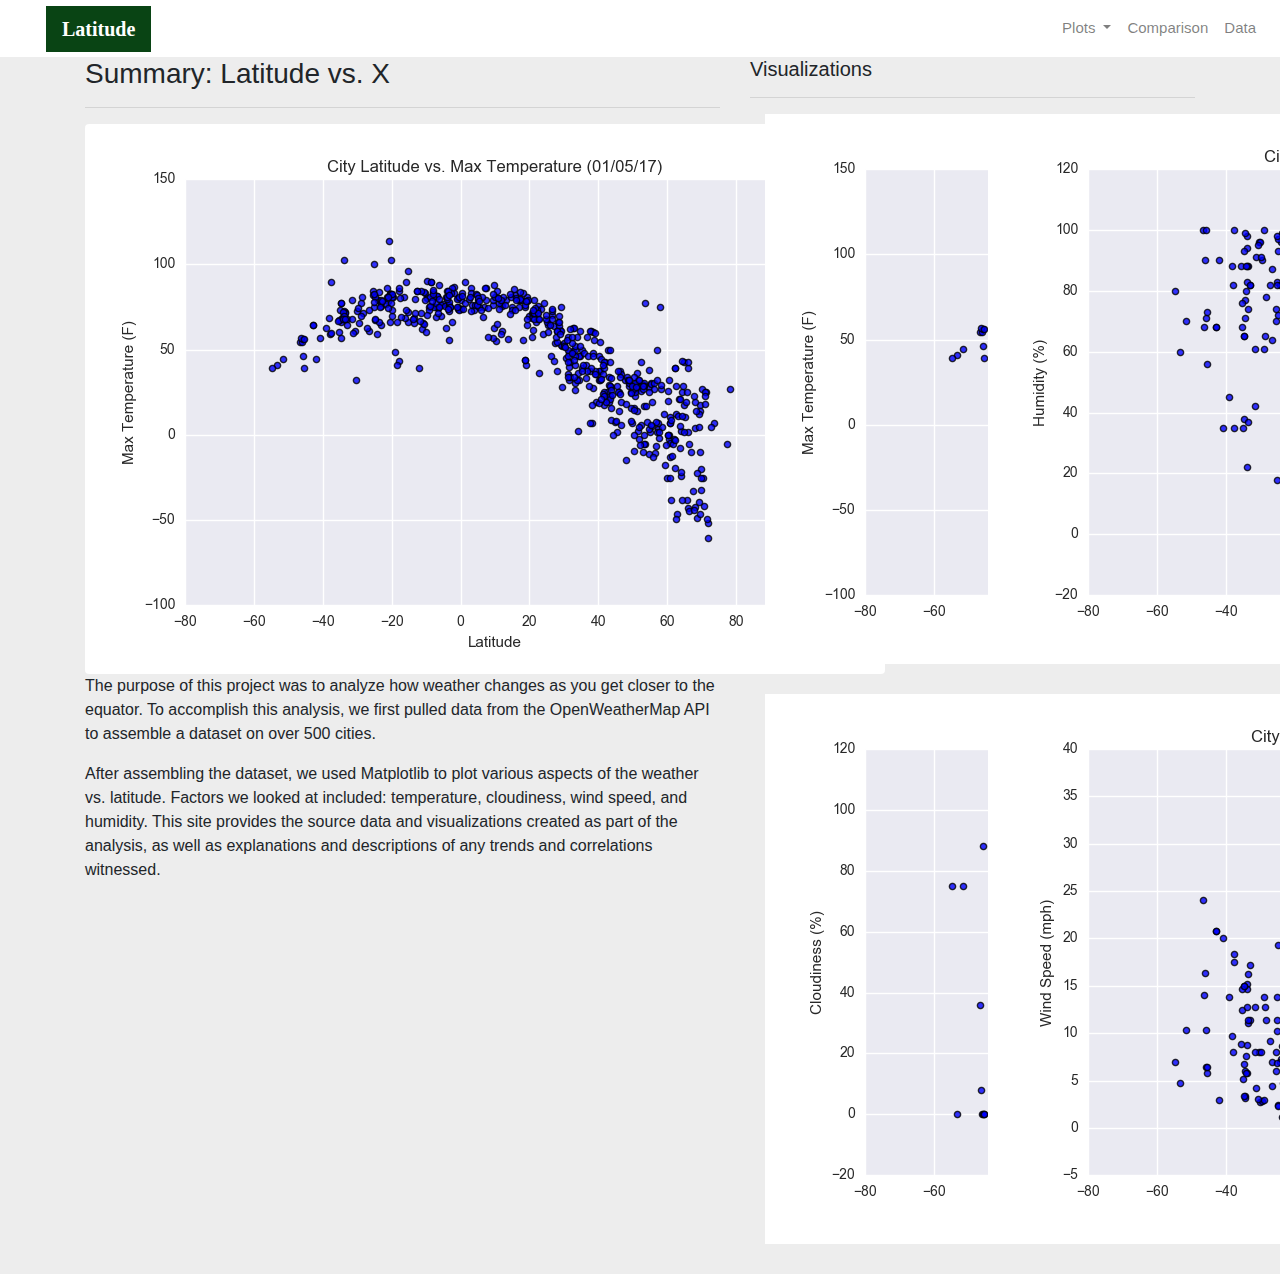
<file: Web-Design-Challenge/index.html>
<!DOCTYPE html>
<html>

<head>
  <meta charset="utf-8" />
  <meta http-equiv="X-UA-Compatible" content="IE=edge">
  <title>Bootstrap Visualization Dashboard</title>
  <meta name="viewport" content="width=device-width, initial-scale=1">

  <link rel="stylesheet" href="https://maxcdn.bootstrapcdn.com/bootstrap/4.0.0/css/bootstrap.min.css" integrity="sha384-Gn5384xqQ1aoWXA+058RXPxPg6fy4IWvTNh0E263XmFcJlSAwiGgFAW/dAiS6JXm"
    crossorigin="anonymous">

  <link rel="stylesheet" type="text/css" href="style.css">

</head>

<body>
  <div class="navigation">
    <nav class="navbar navbar-expand-lg navbar-light">
      <a class="navbar-brand" style="background-color: #094414;" href="index.html">Latitude</a>
      <button class="navbar-toggler  border border-white" type="button" data-toggle="collapse" data-target="#navbarNavDropdown"
        aria-controls="navbarNavDropdown" aria-expanded="false" aria-label="Toggle navigation">
        <span class="navbar-toggler-icon"></span>
      </button>
      <div class="collapse navbar-collapse" id="navbarNavDropdown">
        <ul class="navbar-nav ml-auto">
          <li class="nav-item dropdown">
            <a class="nav-link dropdown-toggle" href="#" id="navbarDropdownMenuLink" data-toggle="dropdown"
              aria-haspopup="true" aria-expanded="false">
              Plots
            </a>
            <div class="dropdown-menu" aria-labelledby="navbarDropdownMenuLink">
              <a class="dropdown-item" href="Max_temp.html">Max Temperature</a>
              <a class="dropdown-item" href="humidity.html">Humidity</a>
              <a class="dropdown-item" href="cloudiness.html">Cloudiness</a>
              <a class="dropdown-item" href="wind_speed.html">Wind Speed</a>
            </div>
          </li>
          <li class="nav-item">
            <a class="nav-link" href="comparisons.html">Comparison</a>
          </li>
          <li class="nav-item">
            <a class="nav-link" href="data.html">Data</a>
          </li>

        </ul>
      </div>
    </nav>
  </div>
  <div class="container">
    <div class="row">
      <div class="col-lg-7 col-md-12">
        <div class="box">
          <h3 class="title">Summary: Latitude vs. X</h3>
          <hr>
          <img src="Resources/images/Fig1.png" class="vizualization rounded float-left" alt="Max Temperature Graph">
          <p>The purpose of this project was to analyze how weather changes as you get closer to the equator. To
            accomplish this analysis, we first pulled data from the OpenWeatherMap API to assemble a dataset on over
            500 cities.</p>
          <p>After assembling the dataset, we used Matplotlib to plot various aspects of the weather vs. latitude.
            Factors we looked at included: temperature, cloudiness, wind speed, and humidity. This site provides the
            source data and visualizations created as part of the analysis, as well as explanations and descriptions of
            any trends and correlations witnessed.</p>
        </div>
      </div>
      <div class="col-lg-5 col-md-12">
        <div class="box">
          <h5 class="title">Visualizations</h5>
          <hr>


          <div class="container">
            <div class="row" style="padding-bottom: 30px;">
              <div class="col-6">
                <a href="max_temperature.html">
                  <img class="panel" src="Resources/images/Fig1.png" alt="Max Temperature Image">
                </a>
              </div>
              <div class="col-6">
                <a href="humidity.html">
                  <img class="panel" src="Resources/images/Fig2.png" alt="Humidity Graph">
                </a>
              </div>
            </div>

            <div class="row" style="padding-bottom: 30px;">
              <div class="col-6">
                <a href="cloudiness.html">
                  <img class="panel" src="Resources/images/Fig3.png" alt="Cloudiness Graph">
                </a>
              </div>
              <div class="col-6">
                <a href="wind_speed.html">
                  <img class="panel" src="Resources/images/Fig4.png" alt="Wind Speed Graph">
                </a>
              </div>


            </div>
          </div>


        </div>
      </div>
    </div>
  </div>

</body>

</html>
</file>
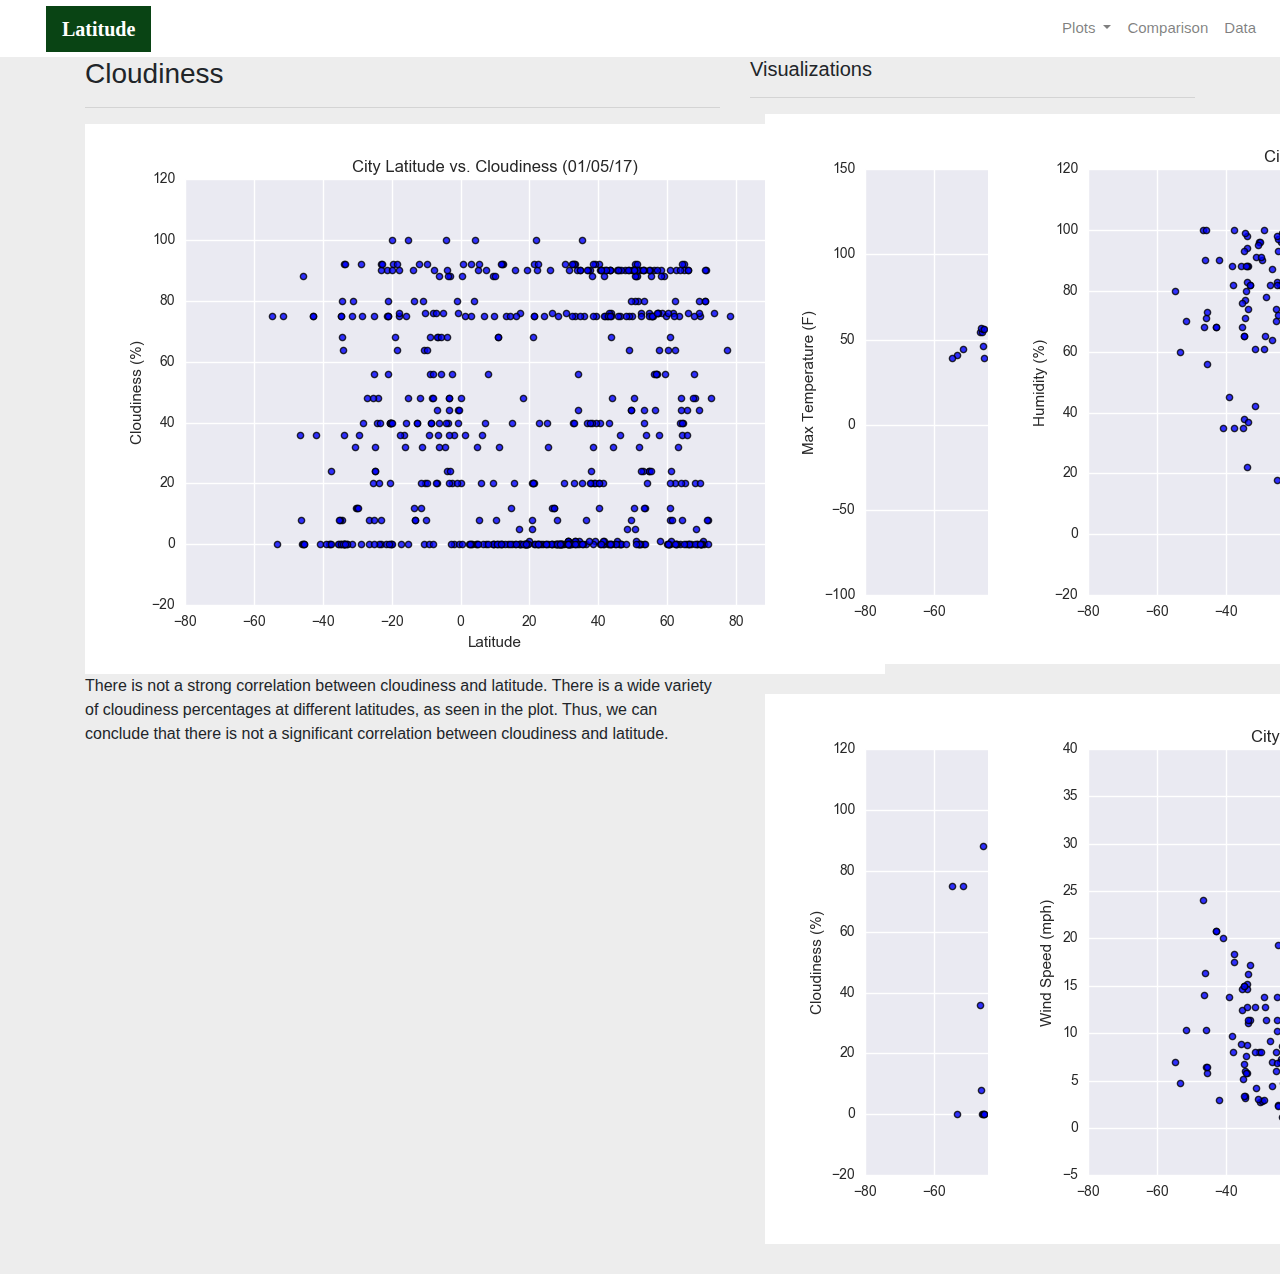
<file: Web-Design-Challenge/cloudiness.html>
<!DOCTYPE html>
<html>

<head>
  <meta charset="utf-8" />
  <meta http-equiv="X-UA-Compatible" content="IE=edge">
  <title>Bootstrap Visualization Dashboard</title>
  <meta name="viewport" content="width=device-width, initial-scale=1">

  <link rel="stylesheet" href="https://maxcdn.bootstrapcdn.com/bootstrap/4.0.0/css/bootstrap.min.css" integrity="sha384-Gn5384xqQ1aoWXA+058RXPxPg6fy4IWvTNh0E263XmFcJlSAwiGgFAW/dAiS6JXm"
    crossorigin="anonymous">

  <link rel="stylesheet" type="text/css" href="style.css">

</head>

<body>
  <div class="navigation">
    <nav class="navbar navbar-expand-lg navbar-light">
      <a class="navbar-brand" style="background-color: #094414;" href="index.html">Latitude</a>
      <button class="navbar-toggler border border-white" type="button" data-toggle="collapse" data-target="#navbarNavDropdown"
        aria-controls="navbarNavDropdown" aria-expanded="false" aria-label="Toggle navigation">
        <span class="navbar-toggler-icon"></span>
      </button>
      <div class="collapse navbar-collapse" id="navbarNavDropdown">
        <ul class="navbar-nav ml-auto">
          <li class="nav-item dropdown">
            <a class="nav-link dropdown-toggle" href="#" id="navbarDropdownMenuLink" data-toggle="dropdown"
              aria-haspopup="true" aria-expanded="false">
              Plots
            </a>
            <div class="dropdown-menu" aria-labelledby="navbarDropdownMenuLink">
              <a class="dropdown-item" href="Max_temp.html">Max Temperature</a>
              <a class="dropdown-item" href="humidity.html">Humidity</a>
              <a class="dropdown-item active" href="cloudiness.html">Cloudiness</a>
              <a class="dropdown-item" href="wind_speed.html">Wind Speed</a>
            </div>
          </li>
          <li class="nav-item">
            <a class="nav-link" href="comparisons.html">Comparison</a>
          </li>
          <li class="nav-item">
            <a class="nav-link" href="data.html">Data</a>
          </li>

        </ul>
      </div>
    </nav>
  </div>
  <div class="container">
    <div class="row">
      <div class="col-lg-7 col-md-12">
        <div class="box">
          <h3 class="title">Cloudiness</h3>
          <hr>
          <img src="Resources/images/Fig3.png" alt="Cloudines Graph">
          <p>There is not a strong correlation between cloudiness and latitude. There is a wide variety of
            cloudiness percentages at different latitudes, as seen in the plot. Thus, we can conclude that there is not a significant
            correlation between cloudiness and latitude.</p>
        </div>
      </div>
      <div class="col-lg-5 col-md-12">
        <div class="box">
          <h5 class="title">Visualizations</h5>
          <hr>

          <div class="container">
            <div class="row" style="padding-bottom: 30px;">
              <div class="col-6">
                <a href="Max_temp.html">
                  <img class="panel" src="Resources/images/Fig1.png" alt="Max Temperature Image">
                </a>
              </div>
              <div class="col-6">
                <a href="humidity.html">
                  <img class="panel" src="Resources/images/Fig2.png" alt="Humidity Graph">
                </a>
              </div>
            </div>

            <div class="row" style="padding-bottom: 30px;">
              <div class="col-6">
                <a href="cloudiness.html">
                  <img class="panel active" src="Resources/images/Fig3.png" alt="Cloudiness Graph">
                </a>
              </div>
              <div class="col-6">
                <a href="wind_speed.html">
                  <img class="panel" src="Resources/images/Fig4.png" alt="Wind Speed Graph">
                </a>
              </div>


            </div>
          </div>


        </div>
      </div>
    </div>
  </div>
</body>

</html>
</file>
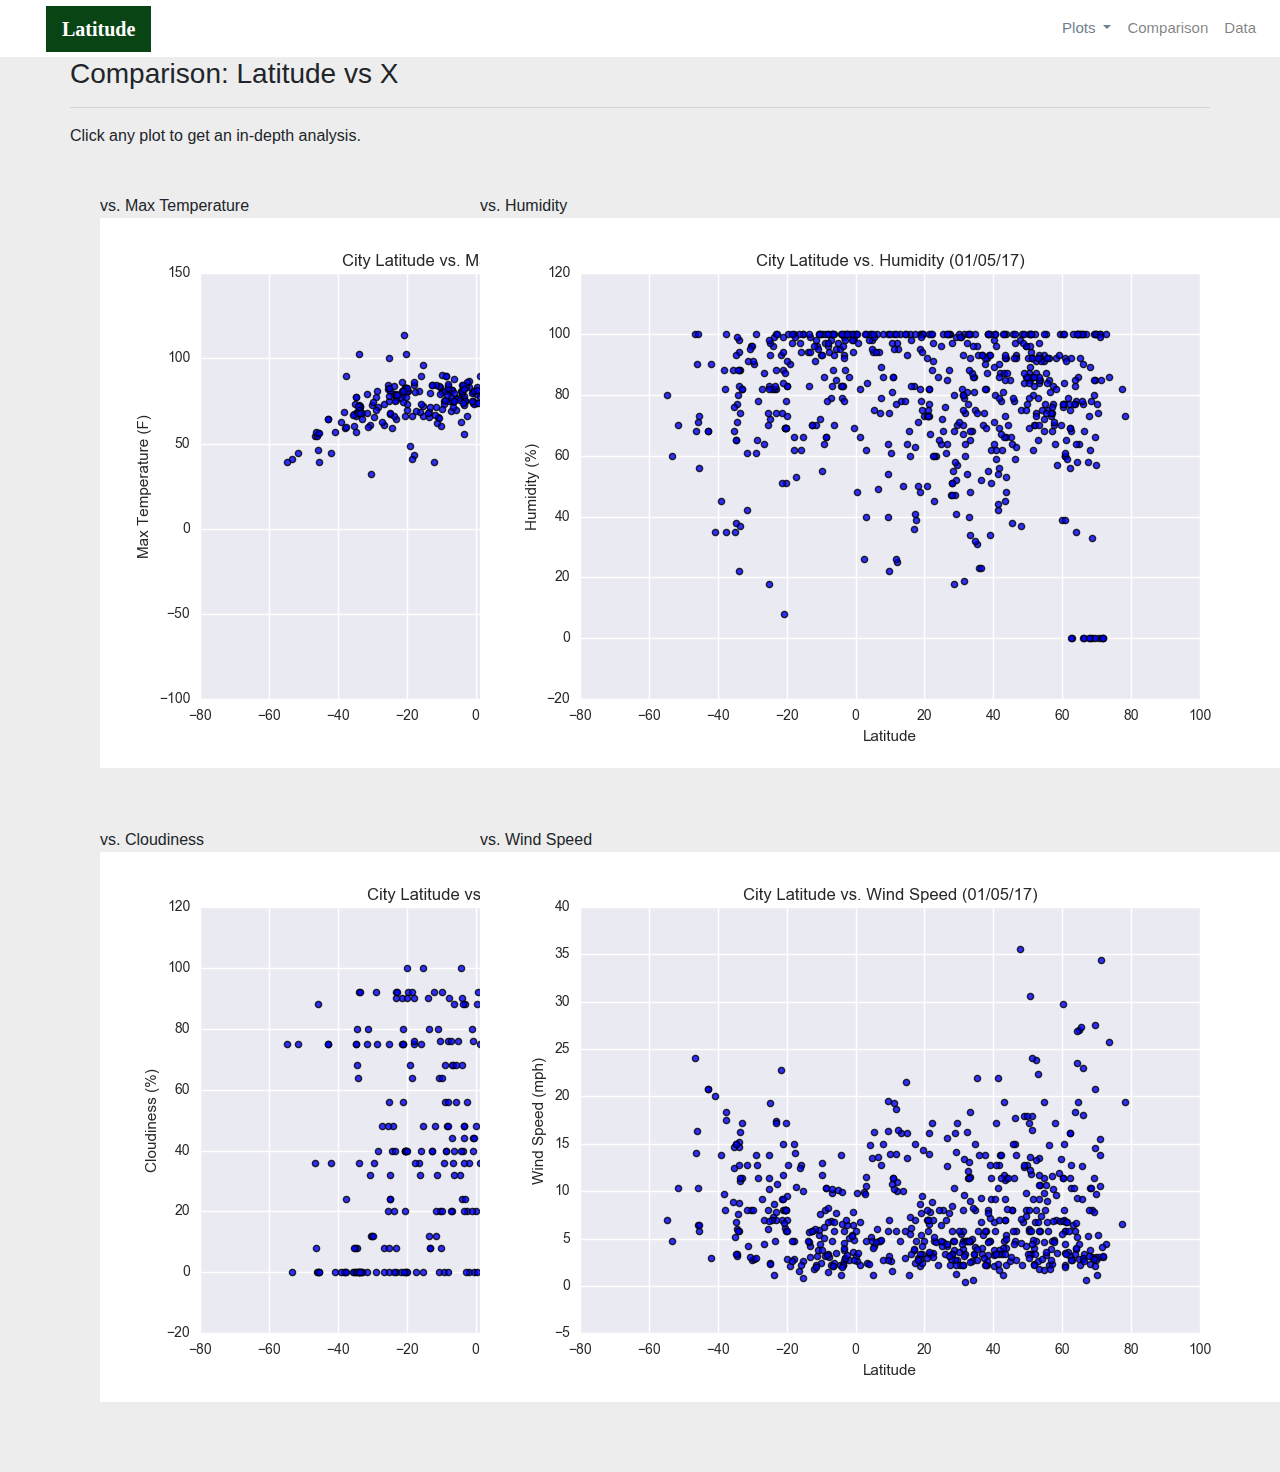
<file: Web-Design-Challenge/comparisons.html>
<!DOCTYPE html>
<html>

<head>
  <meta charset="utf-8" />
  <meta http-equiv="X-UA-Compatible" content="IE=edge">
  <title>Bootstrap Visualization Dashboard</title>
  <meta name="viewport" content="width=device-width, initial-scale=1">

  <link rel="stylesheet" href="https://maxcdn.bootstrapcdn.com/bootstrap/4.0.0/css/bootstrap.min.css" integrity="sha384-Gn5384xqQ1aoWXA+058RXPxPg6fy4IWvTNh0E263XmFcJlSAwiGgFAW/dAiS6JXm"
    crossorigin="anonymous">
    
  <link rel="stylesheet" type="text/css" href="style.css">

</head>

<body>
  <div class="navigation">
    <nav class="navbar navbar-expand-lg navbar-light">
      <a class="navbar-brand" style="background-color: #094414;" href="index.html">Latitude</a>
      <button class="navbar-toggler  border border-white" type="button" data-toggle="collapse" data-target="#navbarNavDropdown"
        aria-controls="navbarNavDropdown" aria-expanded="false" aria-label="Toggle navigation">
        <span class="navbar-toggler-icon"></span>
      </button>
      <div class="collapse navbar-collapse" id="navbarNavDropdown">
        <ul class="navbar-nav ml-auto">
          <li class="nav-item dropdown">
            <a class="nav-link dropdown-toggle" href="#" id="navbarDropdownMenuLink" data-toggle="dropdown"
              aria-haspopup="true" aria-expanded="false" style="color: #6D8092">
              Plots
            </a>
            <div class="dropdown-menu" aria-labelledby="navbarDropdownMenuLink">
              <a class="dropdown-item" href="Max_temp.html">Max Temperature</a>
              <a class="dropdown-item" href="humidity.html">Humidity</a>
              <a class="dropdown-item" href="cloudiness.html">Cloudiness</a>
              <a class="dropdown-item" href="wind_speed.html">Wind Speed</a>
            </div>
          </li>
          <li class="nav-item">
            <a class="nav-link" href="comparisons.html">Comparison</a>
          </li>
          <li class="nav-item">
            <a class="nav-link" href="data.html">Data</a>
          </li>

        </ul>
      </div>
    </nav>
  </div>
  <div class="container">
    <div class="row">
      <div>
        <div class="box">
          <h3 class="title">Comparison: Latitude vs X</h3>
          <hr>
          <p>Click any plot to get an in-depth analysis.</p>
          <div class="container" style="padding-bottom: 40px;">
            <div class="row">
              <div class="col-lg-4" style="padding: 30px;">
                <div class="title">vs. Max Temperature</div>
                <a href="Max_temp.html">
                  <img class="panel" src="Resources/images/Fig1.png" alt="Max Temperature Image">
                </a>
              </div>
              <div class="col-lg-4" style="padding: 30px;">
                <div class="title">vs. Humidity</div>
                <a href="humidity.html">
                  <img class="panel" src="Resources/images/Fig2.png" alt="Humidity Graph">
                </a>
              </div>
            </div>

            <div class="row">
              <div class="col-lg-4" style="padding: 30px;">
                <div class="title">vs. Cloudiness</div>
                <a href="cloudiness.html">
                  <img class="panel" src="Resources/images/Fig3.png" alt="Cloudiness Graph">
                </a>

              </div>
              <div class="col-lg-4" style="padding: 30px;">
                <div class="title">vs. Wind Speed</div>
                <a href="wind_speed.html">
                  <img class="panel" src="Resources/images/Fig4.png" alt="Wind Speed Graph">
                </a>
              </div>
            </div>
          </div>
        </div>
      </div>
    </div>
  </div>

</body>

</html>
</file>
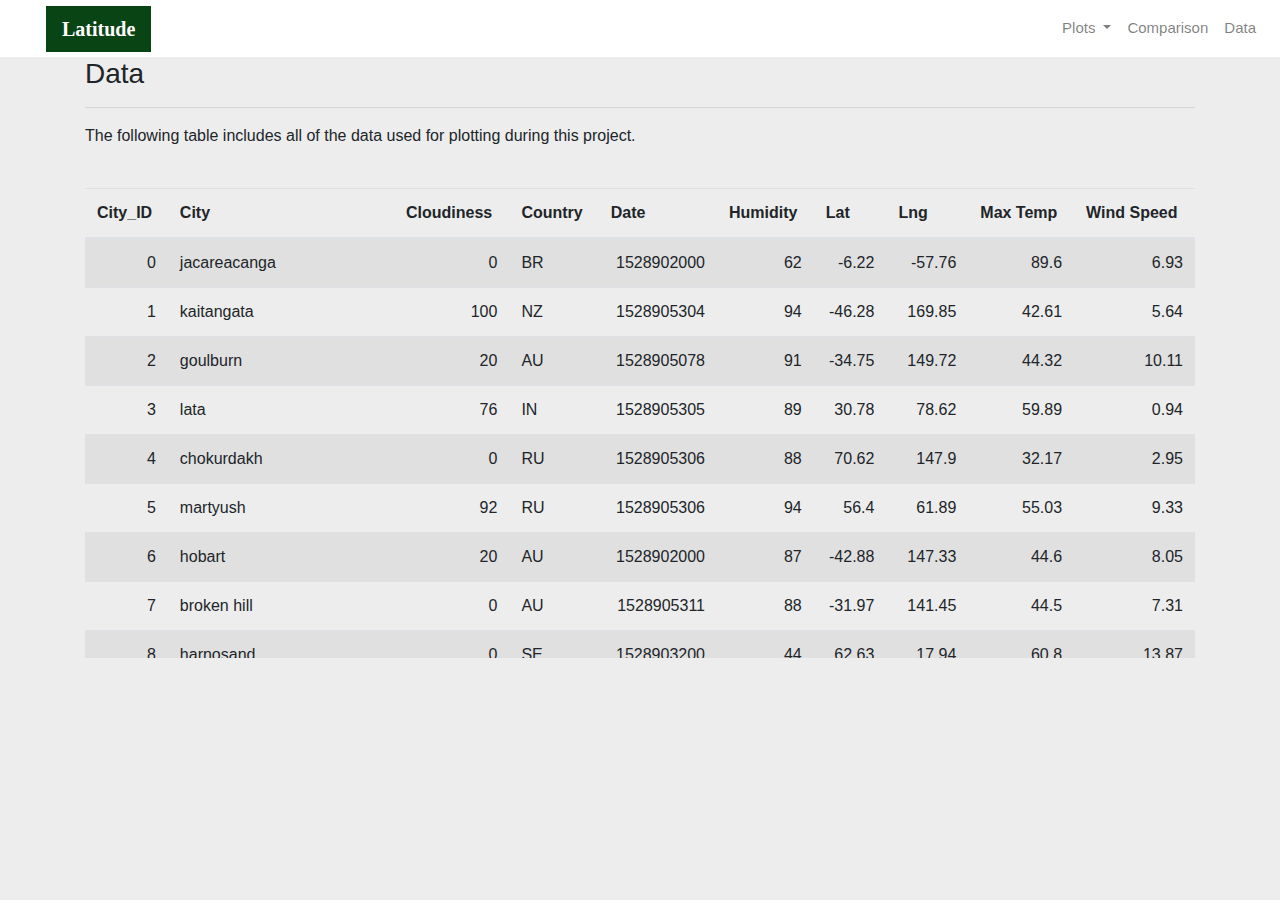
<file: Web-Design-Challenge/data.html>
<!DOCTYPE html>
<html>

<head>
  <meta charset="utf-8" />
  <meta http-equiv="X-UA-Compatible" content="IE=edge">
  <title>Bootstrap Visualization Dashboard</title>
  <meta name="viewport" content="width=device-width, initial-scale=1">

  <link rel="stylesheet" href="https://maxcdn.bootstrapcdn.com/bootstrap/4.0.0/css/bootstrap.min.css" integrity="sha384-Gn5384xqQ1aoWXA+058RXPxPg6fy4IWvTNh0E263XmFcJlSAwiGgFAW/dAiS6JXm"
    crossorigin="anonymous">

  <link rel="stylesheet" type="text/css" href="style.css">

</head>

<body>
  <div class="navigation">
    <nav class="navbar navbar-expand-lg navbar-light">
      <a class="navbar-brand" style="background-color: #094414;" href="index.html">Latitude</a>
      <button class="navbar-toggler border border-white" type="button" data-toggle="collapse" data-target="#navbarNavDropdown"
        aria-controls="navbarNavDropdown" aria-expanded="false" aria-label="Toggle navigation">
        <span class="navbar-toggler-icon"></span>
      </button>
      <div class="collapse navbar-collapse" id="navbarNavDropdown">
        <ul class="navbar-nav ml-auto">
          <li class="nav-item dropdown">
            <a class="nav-link dropdown-toggle" href="#" id="navbarDropdownMenuLink" data-toggle="dropdown"
              aria-haspopup="true" aria-expanded="false">
              Plots
            </a>
            <div class="dropdown-menu" aria-labelledby="navbarDropdownMenuLink">
              <a class="dropdown-item" href="Max_temp.html">Max Temperature</a>
              <a class="dropdown-item" href="humidity.html">Humidity</a>
              <a class="dropdown-item" href="cloudiness.html">Cloudiness</a>
              <a class="dropdown-item" href="wind_speed.html">Wind Speed</a>
            </div>
          </li>
          <li class="nav-item">
            <a class="nav-link" href="comparisons.html">Comparison</a>
          </li>
          <li class="nav-item">
            <a class="nav-link" href="data.html">Data</a>
          </li>

        </ul>
      </div>
    </nav>
  </div>
  <!-- Content -->
  <div class="container">
    <div class="box">
      <h3 class="title">Data</h3>
      <hr>
      <p>The following table includes all of the data used for plotting during this project.</p>
      <br>
      <div class="table-responsive" style="overflow-x:auto; overflow-y:auto; max-height:470px; max-width: auto;">
        <table class="table table-striped">
          <thead>
            <tr>
              <th title="Field #1">City_ID</th>
              <th title="Field #2">City</th>
              <th title="Field #3">Cloudiness</th>
              <th title="Field #4">Country</th>
              <th title="Field #5">Date</th>
              <th title="Field #6">Humidity</th>
              <th title="Field #7">Lat</th>
              <th title="Field #8">Lng</th>
              <th title="Field #9">Max Temp</th>
              <th title="Field #10">Wind Speed</th>
            </tr>
          </thead>
          <tbody>
            <tr>
              <td align="right">0</td>
              <td>jacareacanga</td>
              <td align="right">0</td>
              <td>BR</td>
              <td align="right">1528902000</td>
              <td align="right">62</td>
              <td align="right">-6.22</td>
              <td align="right">-57.76</td>
              <td align="right">89.6</td>
              <td align="right">6.93</td>
            </tr>
            <tr>
              <td align="right">1</td>
              <td>kaitangata</td>
              <td align="right">100</td>
              <td>NZ</td>
              <td align="right">1528905304</td>
              <td align="right">94</td>
              <td align="right">-46.28</td>
              <td align="right">169.85</td>
              <td align="right">42.61</td>
              <td align="right">5.64</td>
            </tr>
            <tr>
              <td align="right">2</td>
              <td>goulburn</td>
              <td align="right">20</td>
              <td>AU</td>
              <td align="right">1528905078</td>
              <td align="right">91</td>
              <td align="right">-34.75</td>
              <td align="right">149.72</td>
              <td align="right">44.32</td>
              <td align="right">10.11</td>
            </tr>
            <tr>
              <td align="right">3</td>
              <td>lata</td>
              <td align="right">76</td>
              <td>IN</td>
              <td align="right">1528905305</td>
              <td align="right">89</td>
              <td align="right">30.78</td>
              <td align="right">78.62</td>
              <td align="right">59.89</td>
              <td align="right">0.94</td>
            </tr>
            <tr>
              <td align="right">4</td>
              <td>chokurdakh</td>
              <td align="right">0</td>
              <td>RU</td>
              <td align="right">1528905306</td>
              <td align="right">88</td>
              <td align="right">70.62</td>
              <td align="right">147.9</td>
              <td align="right">32.17</td>
              <td align="right">2.95</td>
            </tr>
            <tr>
              <td align="right">5</td>
              <td>martyush</td>
              <td align="right">92</td>
              <td>RU</td>
              <td align="right">1528905306</td>
              <td align="right">94</td>
              <td align="right">56.4</td>
              <td align="right">61.89</td>
              <td align="right">55.03</td>
              <td align="right">9.33</td>
            </tr>
            <tr>
              <td align="right">6</td>
              <td>hobart</td>
              <td align="right">20</td>
              <td>AU</td>
              <td align="right">1528902000</td>
              <td align="right">87</td>
              <td align="right">-42.88</td>
              <td align="right">147.33</td>
              <td align="right">44.6</td>
              <td align="right">8.05</td>
            </tr>
            <tr>
              <td align="right">7</td>
              <td>broken hill</td>
              <td align="right">0</td>
              <td>AU</td>
              <td align="right">1528905311</td>
              <td align="right">88</td>
              <td align="right">-31.97</td>
              <td align="right">141.45</td>
              <td align="right">44.5</td>
              <td align="right">7.31</td>
            </tr>
            <tr>
              <td align="right">8</td>
              <td>harnosand</td>
              <td align="right">0</td>
              <td>SE</td>
              <td align="right">1528903200</td>
              <td align="right">44</td>
              <td align="right">62.63</td>
              <td align="right">17.94</td>
              <td align="right">60.8</td>
              <td align="right">13.87</td>
            </tr>
            <tr>
              <td align="right">9</td>
              <td>tuatapere</td>
              <td align="right">0</td>
              <td>NZ</td>
              <td align="right">1528905312</td>
              <td align="right">100</td>
              <td align="right">-46.13</td>
              <td align="right">167.69</td>
              <td align="right">38.92</td>
              <td align="right">3.4</td>
            </tr>
            <tr>
              <td align="right">10</td>
              <td>puerto ayora</td>
              <td align="right">90</td>
              <td>EC</td>
              <td align="right">1528902000</td>
              <td align="right">69</td>
              <td align="right">-0.74</td>
              <td align="right">-90.35</td>
              <td align="right">77.0</td>
              <td align="right">13.87</td>
            </tr>
            <tr>
              <td align="right">11</td>
              <td>havre-saint-pierre</td>
              <td align="right">75</td>
              <td>CA</td>
              <td align="right">1528902000</td>
              <td align="right">58</td>
              <td align="right">50.23</td>
              <td align="right">-63.6</td>
              <td align="right">53.6</td>
              <td align="right">19.46</td>
            </tr>
            <tr>
              <td align="right">12</td>
              <td>punta arenas</td>
              <td align="right">0</td>
              <td>CL</td>
              <td align="right">1528902000</td>
              <td align="right">100</td>
              <td align="right">-53.16</td>
              <td align="right">-70.91</td>
              <td align="right">35.6</td>
              <td align="right">9.17</td>
            </tr>
            <tr>
              <td align="right">13</td>
              <td>tasiilaq</td>
              <td align="right">75</td>
              <td>GL</td>
              <td align="right">1528901400</td>
              <td align="right">60</td>
              <td align="right">65.61</td>
              <td align="right">-37.64</td>
              <td align="right">39.2</td>
              <td align="right">2.24</td>
            </tr>
            <tr>
              <td align="right">14</td>
              <td>chapais</td>
              <td align="right">40</td>
              <td>CA</td>
              <td align="right">1528902000</td>
              <td align="right">38</td>
              <td align="right">49.78</td>
              <td align="right">-74.86</td>
              <td align="right">59.0</td>
              <td align="right">10.29</td>
            </tr>
            <tr>
              <td align="right">15</td>
              <td>avarua</td>
              <td align="right">40</td>
              <td>CK</td>
              <td align="right">1528902000</td>
              <td align="right">56</td>
              <td align="right">-21.21</td>
              <td align="right">-159.78</td>
              <td align="right">73.4</td>
              <td align="right">10.29</td>
            </tr>
            <tr>
              <td align="right">16</td>
              <td>hofn</td>
              <td align="right">75</td>
              <td>IS</td>
              <td align="right">1528902000</td>
              <td align="right">87</td>
              <td align="right">64.25</td>
              <td align="right">-15.21</td>
              <td align="right">51.8</td>
              <td align="right">8.05</td>
            </tr>
            <tr>
              <td align="right">17</td>
              <td>yukamenskoye</td>
              <td align="right">92</td>
              <td>RU</td>
              <td align="right">1528905315</td>
              <td align="right">98</td>
              <td align="right">57.89</td>
              <td align="right">52.24</td>
              <td align="right">56.65</td>
              <td align="right">10.22</td>
            </tr>
            <tr>
              <td align="right">18</td>
              <td>khandbari</td>
              <td align="right">80</td>
              <td>NP</td>
              <td align="right">1528905315</td>
              <td align="right">67</td>
              <td align="right">27.38</td>
              <td align="right">87.21</td>
              <td align="right">44.59</td>
              <td align="right">1.39</td>
            </tr>
            <tr>
              <td align="right">19</td>
              <td>bethel</td>
              <td align="right">1</td>
              <td>US</td>
              <td align="right">1528901580</td>
              <td align="right">93</td>
              <td align="right">60.79</td>
              <td align="right">-161.76</td>
              <td align="right">44.6</td>
              <td align="right">8.05</td>
            </tr>
            <tr>
              <td align="right">20</td>
              <td>ushuaia</td>
              <td align="right">75</td>
              <td>AR</td>
              <td align="right">1528902000</td>
              <td align="right">64</td>
              <td align="right">-54.81</td>
              <td align="right">-68.31</td>
              <td align="right">41.0</td>
              <td align="right">3.36</td>
            </tr>
            <tr>
              <td align="right">21</td>
              <td>east london</td>
              <td align="right">0</td>
              <td>ZA</td>
              <td align="right">1528902000</td>
              <td align="right">37</td>
              <td align="right">-33.02</td>
              <td align="right">27.91</td>
              <td align="right">69.8</td>
              <td align="right">5.82</td>
            </tr>
            <tr>
              <td align="right">22</td>
              <td>bluff</td>
              <td align="right">76</td>
              <td>AU</td>
              <td align="right">1528905321</td>
              <td align="right">76</td>
              <td align="right">-23.58</td>
              <td align="right">149.07</td>
              <td align="right">61.96</td>
              <td align="right">4.74</td>
            </tr>
            <tr>
              <td align="right">23</td>
              <td>mount isa</td>
              <td align="right">75</td>
              <td>AU</td>
              <td align="right">1528902000</td>
              <td align="right">100</td>
              <td align="right">-20.73</td>
              <td align="right">139.49</td>
              <td align="right">64.4</td>
              <td align="right">3.29</td>
            </tr>
            <tr>
              <td align="right">24</td>
              <td>pevek</td>
              <td align="right">0</td>
              <td>RU</td>
              <td align="right">1528905321</td>
              <td align="right">71</td>
              <td align="right">69.7</td>
              <td align="right">170.27</td>
              <td align="right">36.94</td>
              <td align="right">6.98</td>
            </tr>
            <tr>
              <td align="right">25</td>
              <td>gao</td>
              <td align="right">24</td>
              <td>ML</td>
              <td align="right">1528905321</td>
              <td align="right">16</td>
              <td align="right">16.28</td>
              <td align="right">-0.04</td>
              <td align="right">110.02</td>
              <td align="right">4.97</td>
            </tr>
            <tr>
              <td align="right">26</td>
              <td>cabo san lucas</td>
              <td align="right">75</td>
              <td>MX</td>
              <td align="right">1528901160</td>
              <td align="right">74</td>
              <td align="right">22.89</td>
              <td align="right">-109.91</td>
              <td align="right">84.2</td>
              <td align="right">10.29</td>
            </tr>
            <tr>
              <td align="right">27</td>
              <td>sao filipe</td>
              <td align="right">0</td>
              <td>CV</td>
              <td align="right">1528905323</td>
              <td align="right">88</td>
              <td align="right">14.9</td>
              <td align="right">-24.5</td>
              <td align="right">75.73</td>
              <td align="right">13.02</td>
            </tr>
            <tr>
              <td align="right">28</td>
              <td>tiksi</td>
              <td align="right">44</td>
              <td>RU</td>
              <td align="right">1528905298</td>
              <td align="right">58</td>
              <td align="right">71.64</td>
              <td align="right">128.87</td>
              <td align="right">57.73</td>
              <td align="right">10.11</td>
            </tr>
            <tr>
              <td align="right">29</td>
              <td>busselton</td>
              <td align="right">92</td>
              <td>AU</td>
              <td align="right">1528905323</td>
              <td align="right">100</td>
              <td align="right">-33.64</td>
              <td align="right">115.35</td>
              <td align="right">60.43</td>
              <td align="right">10.56</td>
            </tr>
            <tr>
              <td align="right">30</td>
              <td>alofi</td>
              <td align="right">76</td>
              <td>NU</td>
              <td align="right">1528902000</td>
              <td align="right">88</td>
              <td align="right">-19.06</td>
              <td align="right">-169.92</td>
              <td align="right">71.6</td>
              <td align="right">3.36</td>
            </tr>
            <tr>
              <td align="right">31</td>
              <td>ola</td>
              <td align="right">75</td>
              <td>RU</td>
              <td align="right">1528902000</td>
              <td align="right">100</td>
              <td align="right">59.58</td>
              <td align="right">151.3</td>
              <td align="right">42.8</td>
              <td align="right">7.76</td>
            </tr>
            <tr>
              <td align="right">32</td>
              <td>atar</td>
              <td align="right">20</td>
              <td>MR</td>
              <td align="right">1528902000</td>
              <td align="right">19</td>
              <td align="right">20.52</td>
              <td align="right">-13.05</td>
              <td align="right">91.4</td>
              <td align="right">9.17</td>
            </tr>
            <tr>
              <td align="right">33</td>
              <td>rikitea</td>
              <td align="right">0</td>
              <td>PF</td>
              <td align="right">1528905325</td>
              <td align="right">100</td>
              <td align="right">-23.12</td>
              <td align="right">-134.97</td>
              <td align="right">73.57</td>
              <td align="right">8.66</td>
            </tr>
            <tr>
              <td align="right">34</td>
              <td>hermanus</td>
              <td align="right">0</td>
              <td>ZA</td>
              <td align="right">1528905325</td>
              <td align="right">24</td>
              <td align="right">-34.42</td>
              <td align="right">19.24</td>
              <td align="right">77.17</td>
              <td align="right">8.66</td>
            </tr>
            <tr>
              <td align="right">35</td>
              <td>ponta delgada</td>
              <td align="right">75</td>
              <td>PT</td>
              <td align="right">1528903800</td>
              <td align="right">88</td>
              <td align="right">37.73</td>
              <td align="right">-25.67</td>
              <td align="right">71.6</td>
              <td align="right">12.75</td>
            </tr>
            <tr>
              <td align="right">36</td>
              <td>bambari</td>
              <td align="right">24</td>
              <td>CF</td>
              <td align="right">1528905326</td>
              <td align="right">84</td>
              <td align="right">5.77</td>
              <td align="right">20.68</td>
              <td align="right">81.85</td>
              <td align="right">7.65</td>
            </tr>
            <tr>
              <td align="right">37</td>
              <td>cap malheureux</td>
              <td align="right">75</td>
              <td>MU</td>
              <td align="right">1528902000</td>
              <td align="right">69</td>
              <td align="right">-19.98</td>
              <td align="right">57.61</td>
              <td align="right">75.2</td>
              <td align="right">14.99</td>
            </tr>
            <tr>
              <td align="right">38</td>
              <td>puerto escondido</td>
              <td align="right">75</td>
              <td>MX</td>
              <td align="right">1528901100</td>
              <td align="right">65</td>
              <td align="right">15.86</td>
              <td align="right">-97.07</td>
              <td align="right">80.6</td>
              <td align="right">3.36</td>
            </tr>
            <tr>
              <td align="right">39</td>
              <td>qaanaaq</td>
              <td align="right">32</td>
              <td>GL</td>
              <td align="right">1528905330</td>
              <td align="right">100</td>
              <td align="right">77.48</td>
              <td align="right">-69.36</td>
              <td align="right">31.45</td>
              <td align="right">6.31</td>
            </tr>
            <tr>
              <td align="right">40</td>
              <td>new norfolk</td>
              <td align="right">20</td>
              <td>AU</td>
              <td align="right">1528902000</td>
              <td align="right">87</td>
              <td align="right">-42.78</td>
              <td align="right">147.06</td>
              <td align="right">44.6</td>
              <td align="right">8.05</td>
            </tr>
            <tr>
              <td align="right">41</td>
              <td>najran</td>
              <td align="right">40</td>
              <td>SA</td>
              <td align="right">1528902000</td>
              <td align="right">13</td>
              <td align="right">17.54</td>
              <td align="right">44.22</td>
              <td align="right">98.6</td>
              <td align="right">11.41</td>
            </tr>
            <tr>
              <td align="right">42</td>
              <td>isla mujeres</td>
              <td align="right">90</td>
              <td>MX</td>
              <td align="right">1528904340</td>
              <td align="right">100</td>
              <td align="right">21.23</td>
              <td align="right">-86.73</td>
              <td align="right">75.2</td>
              <td align="right">16.11</td>
            </tr>
            <tr>
              <td align="right">43</td>
              <td>mar del plata</td>
              <td align="right">0</td>
              <td>AR</td>
              <td align="right">1528905297</td>
              <td align="right">100</td>
              <td align="right">-46.43</td>
              <td align="right">-67.52</td>
              <td align="right">32.53</td>
              <td align="right">7.31</td>
            </tr>
            <tr>
              <td align="right">44</td>
              <td>provideniya</td>
              <td align="right">0</td>
              <td>RU</td>
              <td align="right">1528905332</td>
              <td align="right">91</td>
              <td align="right">64.42</td>
              <td align="right">-173.23</td>
              <td align="right">40.63</td>
              <td align="right">10.78</td>
            </tr>
            <tr>
              <td align="right">45</td>
              <td>jamestown</td>
              <td align="right">12</td>
              <td>AU</td>
              <td align="right">1528905333</td>
              <td align="right">88</td>
              <td align="right">-33.21</td>
              <td align="right">138.6</td>
              <td align="right">43.15</td>
              <td align="right">10.89</td>
            </tr>
            <tr>
              <td align="right">46</td>
              <td>medicine hat</td>
              <td align="right">20</td>
              <td>CA</td>
              <td align="right">1528902000</td>
              <td align="right">34</td>
              <td align="right">50.04</td>
              <td align="right">-110.68</td>
              <td align="right">66.2</td>
              <td align="right">14.99</td>
            </tr>
            <tr>
              <td align="right">47</td>
              <td>katsuura</td>
              <td align="right">8</td>
              <td>JP</td>
              <td align="right">1528905334</td>
              <td align="right">88</td>
              <td align="right">33.93</td>
              <td align="right">134.5</td>
              <td align="right">62.05</td>
              <td align="right">7.54</td>
            </tr>
            <tr>
              <td align="right">48</td>
              <td>aklavik</td>
              <td align="right">20</td>
              <td>CA</td>
              <td align="right">1528902000</td>
              <td align="right">53</td>
              <td align="right">68.22</td>
              <td align="right">-135.01</td>
              <td align="right">51.8</td>
              <td align="right">11.41</td>
            </tr>
            <tr>
              <td align="right">49</td>
              <td>tuktoyaktuk</td>
              <td align="right">20</td>
              <td>CA</td>
              <td align="right">1528902000</td>
              <td align="right">61</td>
              <td align="right">69.44</td>
              <td align="right">-133.03</td>
              <td align="right">46.4</td>
              <td align="right">6.93</td>
            </tr>
            <tr>
              <td align="right">50</td>
              <td>kapaa</td>
              <td align="right">90</td>
              <td>US</td>
              <td align="right">1528901760</td>
              <td align="right">88</td>
              <td align="right">22.08</td>
              <td align="right">-159.32</td>
              <td align="right">75.2</td>
              <td align="right">14.99</td>
            </tr>
            <tr>
              <td align="right">51</td>
              <td>mildura</td>
              <td align="right">0</td>
              <td>AU</td>
              <td align="right">1528905300</td>
              <td align="right">92</td>
              <td align="right">-34.18</td>
              <td align="right">142.16</td>
              <td align="right">45.67</td>
              <td align="right">9.66</td>
            </tr>
            <tr>
              <td align="right">52</td>
              <td>souillac</td>
              <td align="right">75</td>
              <td>FR</td>
              <td align="right">1528903800</td>
              <td align="right">49</td>
              <td align="right">45.6</td>
              <td align="right">-0.6</td>
              <td align="right">73.4</td>
              <td align="right">10.29</td>
            </tr>
            <tr>
              <td align="right">53</td>
              <td>lorengau</td>
              <td align="right">100</td>
              <td>PG</td>
              <td align="right">1528905336</td>
              <td align="right">100</td>
              <td align="right">-2.02</td>
              <td align="right">147.27</td>
              <td align="right">80.59</td>
              <td align="right">3.85</td>
            </tr>
            <tr>
              <td align="right">54</td>
              <td>praia</td>
              <td align="right">20</td>
              <td>BR</td>
              <td align="right">1528902000</td>
              <td align="right">47</td>
              <td align="right">-20.25</td>
              <td align="right">-43.81</td>
              <td align="right">82.4</td>
              <td align="right">3.36</td>
            </tr>
            <tr>
              <td align="right">55</td>
              <td>port alfred</td>
              <td align="right">0</td>
              <td>ZA</td>
              <td align="right">1528905338</td>
              <td align="right">50</td>
              <td align="right">-33.59</td>
              <td align="right">26.89</td>
              <td align="right">76.54</td>
              <td align="right">7.2</td>
            </tr>
            <tr>
              <td align="right">56</td>
              <td>barranca</td>
              <td align="right">0</td>
              <td>PE</td>
              <td align="right">1528905339</td>
              <td align="right">98</td>
              <td align="right">-10.75</td>
              <td align="right">-77.76</td>
              <td align="right">61.87</td>
              <td align="right">9.89</td>
            </tr>
            <tr>
              <td align="right">57</td>
              <td>nome</td>
              <td align="right">40</td>
              <td>US</td>
              <td align="right">1528902900</td>
              <td align="right">70</td>
              <td align="right">30.04</td>
              <td align="right">-94.42</td>
              <td align="right">87.8</td>
              <td align="right">3.36</td>
            </tr>
            <tr>
              <td align="right">58</td>
              <td>matay</td>
              <td align="right">0</td>
              <td>EG</td>
              <td align="right">1528905339</td>
              <td align="right">23</td>
              <td align="right">28.42</td>
              <td align="right">30.79</td>
              <td align="right">97.69</td>
              <td align="right">6.98</td>
            </tr>
            <tr>
              <td align="right">59</td>
              <td>saskylakh</td>
              <td align="right">48</td>
              <td>RU</td>
              <td align="right">1528905339</td>
              <td align="right">55</td>
              <td align="right">71.97</td>
              <td align="right">114.09</td>
              <td align="right">59.53</td>
              <td align="right">5.86</td>
            </tr>
            <tr>
              <td align="right">60</td>
              <td>itarema</td>
              <td align="right">0</td>
              <td>BR</td>
              <td align="right">1528905340</td>
              <td align="right">61</td>
              <td align="right">-2.92</td>
              <td align="right">-39.92</td>
              <td align="right">88.33</td>
              <td align="right">12.57</td>
            </tr>
            <tr>
              <td align="right">61</td>
              <td>butaritari</td>
              <td align="right">56</td>
              <td>KI</td>
              <td align="right">1528905340</td>
              <td align="right">100</td>
              <td align="right">3.07</td>
              <td align="right">172.79</td>
              <td align="right">81.13</td>
              <td align="right">7.31</td>
            </tr>
            <tr>
              <td align="right">62</td>
              <td>peniche</td>
              <td align="right">20</td>
              <td>PT</td>
              <td align="right">1528903800</td>
              <td align="right">64</td>
              <td align="right">39.36</td>
              <td align="right">-9.38</td>
              <td align="right">75.2</td>
              <td align="right">12.75</td>
            </tr>
            <tr>
              <td align="right">63</td>
              <td>beloha</td>
              <td align="right">0</td>
              <td>MG</td>
              <td align="right">1528905340</td>
              <td align="right">57</td>
              <td align="right">-25.17</td>
              <td align="right">45.06</td>
              <td align="right">71.95</td>
              <td align="right">16.37</td>
            </tr>
            <tr>
              <td align="right">64</td>
              <td>anadyr</td>
              <td align="right">0</td>
              <td>RU</td>
              <td align="right">1528902000</td>
              <td align="right">57</td>
              <td align="right">64.73</td>
              <td align="right">177.51</td>
              <td align="right">48.2</td>
              <td align="right">4.47</td>
            </tr>
            <tr>
              <td align="right">65</td>
              <td>luderitz</td>
              <td align="right">12</td>
              <td>NA</td>
              <td align="right">1528905342</td>
              <td align="right">64</td>
              <td align="right">-26.65</td>
              <td align="right">15.16</td>
              <td align="right">64.03</td>
              <td align="right">17.38</td>
            </tr>
            <tr>
              <td align="right">66</td>
              <td>rochester</td>
              <td align="right">1</td>
              <td>US</td>
              <td align="right">1528902960</td>
              <td align="right">37</td>
              <td align="right">44.02</td>
              <td align="right">-92.46</td>
              <td align="right">73.4</td>
              <td align="right">6.93</td>
            </tr>
            <tr>
              <td align="right">67</td>
              <td>bosaso</td>
              <td align="right">0</td>
              <td>SO</td>
              <td align="right">1528905347</td>
              <td align="right">86</td>
              <td align="right">11.28</td>
              <td align="right">49.18</td>
              <td align="right">89.77</td>
              <td align="right">3.96</td>
            </tr>
            <tr>
              <td align="right">68</td>
              <td>faanui</td>
              <td align="right">0</td>
              <td>PF</td>
              <td align="right">1528905347</td>
              <td align="right">100</td>
              <td align="right">-16.48</td>
              <td align="right">-151.75</td>
              <td align="right">79.96</td>
              <td align="right">11.79</td>
            </tr>
            <tr>
              <td align="right">69</td>
              <td>grindavik</td>
              <td align="right">75</td>
              <td>IS</td>
              <td align="right">1528902000</td>
              <td align="right">70</td>
              <td align="right">63.84</td>
              <td align="right">-22.43</td>
              <td align="right">48.2</td>
              <td align="right">5.82</td>
            </tr>
            <tr>
              <td align="right">70</td>
              <td>margate</td>
              <td align="right">20</td>
              <td>AU</td>
              <td align="right">1528902000</td>
              <td align="right">87</td>
              <td align="right">-43.03</td>
              <td align="right">147.26</td>
              <td align="right">44.6</td>
              <td align="right">8.05</td>
            </tr>
            <tr>
              <td align="right">71</td>
              <td>marsh harbour</td>
              <td align="right">88</td>
              <td>BS</td>
              <td align="right">1528905349</td>
              <td align="right">95</td>
              <td align="right">26.54</td>
              <td align="right">-77.06</td>
              <td align="right">82.39</td>
              <td align="right">10.0</td>
            </tr>
            <tr>
              <td align="right">72</td>
              <td>comodoro rivadavia</td>
              <td align="right">40</td>
              <td>AR</td>
              <td align="right">1528902000</td>
              <td align="right">60</td>
              <td align="right">-45.87</td>
              <td align="right">-67.48</td>
              <td align="right">42.8</td>
              <td align="right">9.17</td>
            </tr>
            <tr>
              <td align="right">73</td>
              <td>upernavik</td>
              <td align="right">92</td>
              <td>GL</td>
              <td align="right">1528905350</td>
              <td align="right">100</td>
              <td align="right">72.79</td>
              <td align="right">-56.15</td>
              <td align="right">29.29</td>
              <td align="right">3.74</td>
            </tr>
            <tr>
              <td align="right">74</td>
              <td>uige</td>
              <td align="right">0</td>
              <td>AO</td>
              <td align="right">1528905350</td>
              <td align="right">29</td>
              <td align="right">-7.61</td>
              <td align="right">15.06</td>
              <td align="right">86.8</td>
              <td align="right">3.18</td>
            </tr>
            <tr>
              <td align="right">75</td>
              <td>bredasdorp</td>
              <td align="right">0</td>
              <td>ZA</td>
              <td align="right">1528902000</td>
              <td align="right">23</td>
              <td align="right">-34.53</td>
              <td align="right">20.04</td>
              <td align="right">82.4</td>
              <td align="right">5.82</td>
            </tr>
            <tr>
              <td align="right">76</td>
              <td>bodden town</td>
              <td align="right">40</td>
              <td>KY</td>
              <td align="right">1528902000</td>
              <td align="right">78</td>
              <td align="right">19.28</td>
              <td align="right">-81.25</td>
              <td align="right">80.6</td>
              <td align="right">16.11</td>
            </tr>
            <tr>
              <td align="right">77</td>
              <td>guerrero negro</td>
              <td align="right">44</td>
              <td>MX</td>
              <td align="right">1528905350</td>
              <td align="right">88</td>
              <td align="right">27.97</td>
              <td align="right">-114.04</td>
              <td align="right">63.85</td>
              <td align="right">3.74</td>
            </tr>
            <tr>
              <td align="right">78</td>
              <td>bilma</td>
              <td align="right">0</td>
              <td>NE</td>
              <td align="right">1528905351</td>
              <td align="right">12</td>
              <td align="right">18.69</td>
              <td align="right">12.92</td>
              <td align="right">110.47</td>
              <td align="right">4.63</td>
            </tr>
            <tr>
              <td align="right">79</td>
              <td>carnarvon</td>
              <td align="right">0</td>
              <td>ZA</td>
              <td align="right">1528905351</td>
              <td align="right">30</td>
              <td align="right">-30.97</td>
              <td align="right">22.13</td>
              <td align="right">60.43</td>
              <td align="right">14.25</td>
            </tr>
            <tr>
              <td align="right">80</td>
              <td>ponta do sol</td>
              <td align="right">12</td>
              <td>BR</td>
              <td align="right">1528905352</td>
              <td align="right">72</td>
              <td align="right">-20.63</td>
              <td align="right">-46.0</td>
              <td align="right">78.25</td>
              <td align="right">3.96</td>
            </tr>
            <tr>
              <td align="right">81</td>
              <td>vila franca do campo</td>
              <td align="right">75</td>
              <td>PT</td>
              <td align="right">1528903800</td>
              <td align="right">88</td>
              <td align="right">37.72</td>
              <td align="right">-25.43</td>
              <td align="right">71.6</td>
              <td align="right">12.75</td>
            </tr>
            <tr>
              <td align="right">82</td>
              <td>puerto del rosario</td>
              <td align="right">20</td>
              <td>ES</td>
              <td align="right">1528903800</td>
              <td align="right">60</td>
              <td align="right">28.5</td>
              <td align="right">-13.86</td>
              <td align="right">73.4</td>
              <td align="right">17.22</td>
            </tr>
            <tr>
              <td align="right">83</td>
              <td>sitka</td>
              <td align="right">20</td>
              <td>US</td>
              <td align="right">1528905353</td>
              <td align="right">92</td>
              <td align="right">37.17</td>
              <td align="right">-99.65</td>
              <td align="right">74.02</td>
              <td align="right">5.97</td>
            </tr>
            <tr>
              <td align="right">84</td>
              <td>camacha</td>
              <td align="right">75</td>
              <td>PT</td>
              <td align="right">1528903800</td>
              <td align="right">72</td>
              <td align="right">33.08</td>
              <td align="right">-16.33</td>
              <td align="right">68.0</td>
              <td align="right">16.11</td>
            </tr>
            <tr>
              <td align="right">85</td>
              <td>saint-philippe</td>
              <td align="right">1</td>
              <td>CA</td>
              <td align="right">1528902900</td>
              <td align="right">54</td>
              <td align="right">45.36</td>
              <td align="right">-73.48</td>
              <td align="right">78.8</td>
              <td align="right">11.41</td>
            </tr>
            <tr>
              <td align="right">86</td>
              <td>port blair</td>
              <td align="right">92</td>
              <td>IN</td>
              <td align="right">1528905357</td>
              <td align="right">97</td>
              <td align="right">11.67</td>
              <td align="right">92.75</td>
              <td align="right">84.37</td>
              <td align="right">25.1</td>
            </tr>
            <tr>
              <td align="right">87</td>
              <td>albany</td>
              <td align="right">90</td>
              <td>US</td>
              <td align="right">1528903860</td>
              <td align="right">68</td>
              <td align="right">42.65</td>
              <td align="right">-73.75</td>
              <td align="right">69.8</td>
              <td align="right">3.36</td>
            </tr>
            <tr>
              <td align="right">88</td>
              <td>barrow</td>
              <td align="right">88</td>
              <td>AR</td>
              <td align="right">1528905182</td>
              <td align="right">72</td>
              <td align="right">-38.31</td>
              <td align="right">-60.23</td>
              <td align="right">50.26</td>
              <td align="right">8.21</td>
            </tr>
            <tr>
              <td align="right">89</td>
              <td>qorveh</td>
              <td align="right">92</td>
              <td>IR</td>
              <td align="right">1528905357</td>
              <td align="right">22</td>
              <td align="right">35.17</td>
              <td align="right">47.8</td>
              <td align="right">76.72</td>
              <td align="right">3.18</td>
            </tr>
            <tr>
              <td align="right">90</td>
              <td>san jeronimo</td>
              <td align="right">90</td>
              <td>PE</td>
              <td align="right">1528902000</td>
              <td align="right">81</td>
              <td align="right">-13.65</td>
              <td align="right">-73.37</td>
              <td align="right">46.4</td>
              <td align="right">2.39</td>
            </tr>
            <tr>
              <td align="right">91</td>
              <td>mataura</td>
              <td align="right">24</td>
              <td>NZ</td>
              <td align="right">1528905299</td>
              <td align="right">79</td>
              <td align="right">-46.19</td>
              <td align="right">168.86</td>
              <td align="right">25.69</td>
              <td align="right">3.18</td>
            </tr>
            <tr>
              <td align="right">92</td>
              <td>buala</td>
              <td align="right">64</td>
              <td>SB</td>
              <td align="right">1528905359</td>
              <td align="right">100</td>
              <td align="right">-8.15</td>
              <td align="right">159.59</td>
              <td align="right">78.7</td>
              <td align="right">4.18</td>
            </tr>
            <tr>
              <td align="right">93</td>
              <td>eyl</td>
              <td align="right">20</td>
              <td>SO</td>
              <td align="right">1528905359</td>
              <td align="right">57</td>
              <td align="right">7.98</td>
              <td align="right">49.82</td>
              <td align="right">86.62</td>
              <td align="right">22.41</td>
            </tr>
            <tr>
              <td align="right">94</td>
              <td>abu dhabi</td>
              <td align="right">0</td>
              <td>AE</td>
              <td align="right">1528902000</td>
              <td align="right">29</td>
              <td align="right">24.47</td>
              <td align="right">54.37</td>
              <td align="right">98.6</td>
              <td align="right">16.11</td>
            </tr>
            <tr>
              <td align="right">95</td>
              <td>tahe</td>
              <td align="right">92</td>
              <td>CN</td>
              <td align="right">1528905359</td>
              <td align="right">98</td>
              <td align="right">52.34</td>
              <td align="right">124.71</td>
              <td align="right">51.43</td>
              <td align="right">2.17</td>
            </tr>
            <tr>
              <td align="right">96</td>
              <td>chuy</td>
              <td align="right">80</td>
              <td>UY</td>
              <td align="right">1528905099</td>
              <td align="right">93</td>
              <td align="right">-33.69</td>
              <td align="right">-53.46</td>
              <td align="right">52.87</td>
              <td align="right">28.9</td>
            </tr>
            <tr>
              <td align="right">97</td>
              <td>dzerzhinskoye</td>
              <td align="right">8</td>
              <td>RU</td>
              <td align="right">1528905360</td>
              <td align="right">69</td>
              <td align="right">56.84</td>
              <td align="right">95.22</td>
              <td align="right">65.11</td>
              <td align="right">3.85</td>
            </tr>
            <tr>
              <td align="right">98</td>
              <td>vanavara</td>
              <td align="right">0</td>
              <td>RU</td>
              <td align="right">1528905360</td>
              <td align="right">50</td>
              <td align="right">60.35</td>
              <td align="right">102.28</td>
              <td align="right">64.21</td>
              <td align="right">5.64</td>
            </tr>
            <tr>
              <td align="right">99</td>
              <td>muros</td>
              <td align="right">40</td>
              <td>ES</td>
              <td align="right">1528903800</td>
              <td align="right">72</td>
              <td align="right">42.77</td>
              <td align="right">-9.06</td>
              <td align="right">66.2</td>
              <td align="right">10.29</td>
            </tr>
            <tr>
              <td align="right">100</td>
              <td>auchel</td>
              <td align="right">0</td>
              <td>FR</td>
              <td align="right">1528903800</td>
              <td align="right">49</td>
              <td align="right">50.51</td>
              <td align="right">2.47</td>
              <td align="right">68.0</td>
              <td align="right">3.36</td>
            </tr>
            <tr>
              <td align="right">101</td>
              <td>bubaque</td>
              <td align="right">40</td>
              <td>GW</td>
              <td align="right">1528902000</td>
              <td align="right">55</td>
              <td align="right">11.28</td>
              <td align="right">-15.83</td>
              <td align="right">91.4</td>
              <td align="right">11.41</td>
            </tr>
            <tr>
              <td align="right">102</td>
              <td>khatanga</td>
              <td align="right">8</td>
              <td>RU</td>
              <td align="right">1528905361</td>
              <td align="right">65</td>
              <td align="right">71.98</td>
              <td align="right">102.47</td>
              <td align="right">60.97</td>
              <td align="right">4.63</td>
            </tr>
            <tr>
              <td align="right">103</td>
              <td>los banos</td>
              <td align="right">1</td>
              <td>US</td>
              <td align="right">1528904100</td>
              <td align="right">67</td>
              <td align="right">37.06</td>
              <td align="right">-120.85</td>
              <td align="right">75.2</td>
              <td align="right">4.74</td>
            </tr>
            <tr>
              <td align="right">104</td>
              <td>labuhan</td>
              <td align="right">12</td>
              <td>ID</td>
              <td align="right">1528905361</td>
              <td align="right">95</td>
              <td align="right">-2.54</td>
              <td align="right">115.51</td>
              <td align="right">72.94</td>
              <td align="right">1.83</td>
            </tr>
            <tr>
              <td align="right">105</td>
              <td>saint-paul</td>
              <td align="right">75</td>
              <td>FR</td>
              <td align="right">1528903800</td>
              <td align="right">56</td>
              <td align="right">45.22</td>
              <td align="right">1.9</td>
              <td align="right">68.0</td>
              <td align="right">14.99</td>
            </tr>
            <tr>
              <td align="right">106</td>
              <td>petatlan</td>
              <td align="right">90</td>
              <td>MX</td>
              <td align="right">1528901220</td>
              <td align="right">74</td>
              <td align="right">17.52</td>
              <td align="right">-101.27</td>
              <td align="right">84.2</td>
              <td align="right">1.83</td>
            </tr>
            <tr>
              <td align="right">107</td>
              <td>baykit</td>
              <td align="right">36</td>
              <td>RU</td>
              <td align="right">1528905366</td>
              <td align="right">68</td>
              <td align="right">61.68</td>
              <td align="right">96.39</td>
              <td align="right">63.94</td>
              <td align="right">4.29</td>
            </tr>
            <tr>
              <td align="right">108</td>
              <td>dalby</td>
              <td align="right">75</td>
              <td>AU</td>
              <td align="right">1528902000</td>
              <td align="right">93</td>
              <td align="right">-27.18</td>
              <td align="right">151.26</td>
              <td align="right">53.6</td>
              <td align="right">2.24</td>
            </tr>
            <tr>
              <td align="right">109</td>
              <td>yellowknife</td>
              <td align="right">90</td>
              <td>CA</td>
              <td align="right">1528902540</td>
              <td align="right">93</td>
              <td align="right">62.45</td>
              <td align="right">-114.38</td>
              <td align="right">46.4</td>
              <td align="right">8.05</td>
            </tr>
            <tr>
              <td align="right">110</td>
              <td>hilo</td>
              <td align="right">75</td>
              <td>US</td>
              <td align="right">1528901580</td>
              <td align="right">88</td>
              <td align="right">19.71</td>
              <td align="right">-155.08</td>
              <td align="right">66.2</td>
              <td align="right">5.82</td>
            </tr>
            <tr>
              <td align="right">111</td>
              <td>turukhansk</td>
              <td align="right">36</td>
              <td>RU</td>
              <td align="right">1528905297</td>
              <td align="right">76</td>
              <td align="right">65.8</td>
              <td align="right">87.96</td>
              <td align="right">66.37</td>
              <td align="right">6.42</td>
            </tr>
            <tr>
              <td align="right">112</td>
              <td>dingle</td>
              <td align="right">68</td>
              <td>PH</td>
              <td align="right">1528905368</td>
              <td align="right">82</td>
              <td align="right">11.0</td>
              <td align="right">122.67</td>
              <td align="right">79.96</td>
              <td align="right">8.21</td>
            </tr>
            <tr>
              <td align="right">113</td>
              <td>dillon</td>
              <td align="right">1</td>
              <td>US</td>
              <td align="right">1528901580</td>
              <td align="right">44</td>
              <td align="right">45.22</td>
              <td align="right">-112.64</td>
              <td align="right">57.2</td>
              <td align="right">5.82</td>
            </tr>
            <tr>
              <td align="right">114</td>
              <td>labytnangi</td>
              <td align="right">64</td>
              <td>RU</td>
              <td align="right">1528905370</td>
              <td align="right">75</td>
              <td align="right">66.66</td>
              <td align="right">66.39</td>
              <td align="right">47.11</td>
              <td align="right">17.49</td>
            </tr>
            <tr>
              <td align="right">115</td>
              <td>gigmoto</td>
              <td align="right">36</td>
              <td>PH</td>
              <td align="right">1528905370</td>
              <td align="right">98</td>
              <td align="right">13.78</td>
              <td align="right">124.39</td>
              <td align="right">83.56</td>
              <td align="right">17.6</td>
            </tr>
            <tr>
              <td align="right">116</td>
              <td>nouakchott</td>
              <td align="right">68</td>
              <td>MR</td>
              <td align="right">1528905371</td>
              <td align="right">76</td>
              <td align="right">18.08</td>
              <td align="right">-15.98</td>
              <td align="right">76.72</td>
              <td align="right">1.39</td>
            </tr>
            <tr>
              <td align="right">117</td>
              <td>rumoi</td>
              <td align="right">92</td>
              <td>JP</td>
              <td align="right">1528905371</td>
              <td align="right">100</td>
              <td align="right">43.93</td>
              <td align="right">141.67</td>
              <td align="right">44.41</td>
              <td align="right">8.1</td>
            </tr>
            <tr>
              <td align="right">118</td>
              <td>dikson</td>
              <td align="right">32</td>
              <td>RU</td>
              <td align="right">1528905373</td>
              <td align="right">100</td>
              <td align="right">73.51</td>
              <td align="right">80.55</td>
              <td align="right">31.09</td>
              <td align="right">13.13</td>
            </tr>
            <tr>
              <td align="right">119</td>
              <td>chinsali</td>
              <td align="right">0</td>
              <td>ZM</td>
              <td align="right">1528905377</td>
              <td align="right">36</td>
              <td align="right">-10.55</td>
              <td align="right">32.07</td>
              <td align="right">73.39</td>
              <td align="right">9.22</td>
            </tr>
            <tr>
              <td align="right">120</td>
              <td>georgetown</td>
              <td align="right">75</td>
              <td>GY</td>
              <td align="right">1528902000</td>
              <td align="right">78</td>
              <td align="right">6.8</td>
              <td align="right">-58.16</td>
              <td align="right">82.4</td>
              <td align="right">9.17</td>
            </tr>
            <tr>
              <td align="right">121</td>
              <td>tooele</td>
              <td align="right">1</td>
              <td>US</td>
              <td align="right">1528902900</td>
              <td align="right">35</td>
              <td align="right">40.53</td>
              <td align="right">-112.3</td>
              <td align="right">73.4</td>
              <td align="right">9.17</td>
            </tr>
            <tr>
              <td align="right">122</td>
              <td>nikolskoye</td>
              <td align="right">40</td>
              <td>RU</td>
              <td align="right">1528902000</td>
              <td align="right">41</td>
              <td align="right">59.7</td>
              <td align="right">30.79</td>
              <td align="right">60.8</td>
              <td align="right">4.47</td>
            </tr>
            <tr>
              <td align="right">123</td>
              <td>bodo</td>
              <td align="right">80</td>
              <td>CI</td>
              <td align="right">1528905379</td>
              <td align="right">66</td>
              <td align="right">5.91</td>
              <td align="right">-4.68</td>
              <td align="right">87.7</td>
              <td align="right">8.21</td>
            </tr>
            <tr>
              <td align="right">124</td>
              <td>minador do negrao</td>
              <td align="right">32</td>
              <td>BR</td>
              <td align="right">1528905379</td>
              <td align="right">80</td>
              <td align="right">-9.31</td>
              <td align="right">-36.86</td>
              <td align="right">76.81</td>
              <td align="right">13.24</td>
            </tr>
            <tr>
              <td align="right">125</td>
              <td>sambava</td>
              <td align="right">88</td>
              <td>MG</td>
              <td align="right">1528905379</td>
              <td align="right">100</td>
              <td align="right">-14.27</td>
              <td align="right">50.17</td>
              <td align="right">77.35</td>
              <td align="right">19.73</td>
            </tr>
            <tr>
              <td align="right">126</td>
              <td>yerbogachen</td>
              <td align="right">0</td>
              <td>RU</td>
              <td align="right">1528905380</td>
              <td align="right">44</td>
              <td align="right">61.28</td>
              <td align="right">108.01</td>
              <td align="right">64.93</td>
              <td align="right">7.43</td>
            </tr>
            <tr>
              <td align="right">127</td>
              <td>kahului</td>
              <td align="right">1</td>
              <td>US</td>
              <td align="right">1528901760</td>
              <td align="right">93</td>
              <td align="right">20.89</td>
              <td align="right">-156.47</td>
              <td align="right">66.2</td>
              <td align="right">3.36</td>
            </tr>
            <tr>
              <td align="right">128</td>
              <td>clyde river</td>
              <td align="right">75</td>
              <td>CA</td>
              <td align="right">1528902660</td>
              <td align="right">100</td>
              <td align="right">70.47</td>
              <td align="right">-68.59</td>
              <td align="right">35.6</td>
              <td align="right">21.92</td>
            </tr>
            <tr>
              <td align="right">129</td>
              <td>ancud</td>
              <td align="right">20</td>
              <td>CL</td>
              <td align="right">1528905381</td>
              <td align="right">90</td>
              <td align="right">-41.87</td>
              <td align="right">-73.83</td>
              <td align="right">39.1</td>
              <td align="right">2.73</td>
            </tr>
            <tr>
              <td align="right">130</td>
              <td>beringovskiy</td>
              <td align="right">0</td>
              <td>RU</td>
              <td align="right">1528905381</td>
              <td align="right">88</td>
              <td align="right">63.05</td>
              <td align="right">179.32</td>
              <td align="right">39.37</td>
              <td align="right">3.4</td>
            </tr>
            <tr>
              <td align="right">131</td>
              <td>majene</td>
              <td align="right">32</td>
              <td>ID</td>
              <td align="right">1528905382</td>
              <td align="right">100</td>
              <td align="right">-3.54</td>
              <td align="right">118.97</td>
              <td align="right">81.85</td>
              <td align="right">11.01</td>
            </tr>
            <tr>
              <td align="right">132</td>
              <td>ahar</td>
              <td align="right">36</td>
              <td>IR</td>
              <td align="right">1528905382</td>
              <td align="right">62</td>
              <td align="right">38.48</td>
              <td align="right">47.07</td>
              <td align="right">62.77</td>
              <td align="right">3.74</td>
            </tr>
            <tr>
              <td align="right">133</td>
              <td>ilhabela</td>
              <td align="right">80</td>
              <td>BR</td>
              <td align="right">1528905382</td>
              <td align="right">98</td>
              <td align="right">-23.78</td>
              <td align="right">-45.36</td>
              <td align="right">72.85</td>
              <td align="right">2.28</td>
            </tr>
            <tr>
              <td align="right">134</td>
              <td>listvyagi</td>
              <td align="right">0</td>
              <td>RU</td>
              <td align="right">1528905382</td>
              <td align="right">78</td>
              <td align="right">53.68</td>
              <td align="right">86.95</td>
              <td align="right">65.11</td>
              <td align="right">2.06</td>
            </tr>
            <tr>
              <td align="right">135</td>
              <td>skjervoy</td>
              <td align="right">40</td>
              <td>NO</td>
              <td align="right">1528903200</td>
              <td align="right">65</td>
              <td align="right">70.03</td>
              <td align="right">20.97</td>
              <td align="right">44.6</td>
              <td align="right">10.29</td>
            </tr>
            <tr>
              <td align="right">136</td>
              <td>cape town</td>
              <td align="right">0</td>
              <td>ZA</td>
              <td align="right">1528902000</td>
              <td align="right">35</td>
              <td align="right">-33.93</td>
              <td align="right">18.42</td>
              <td align="right">73.4</td>
              <td align="right">9.17</td>
            </tr>
            <tr>
              <td align="right">137</td>
              <td>iqaluit</td>
              <td align="right">90</td>
              <td>CA</td>
              <td align="right">1528902000</td>
              <td align="right">96</td>
              <td align="right">63.75</td>
              <td align="right">-68.52</td>
              <td align="right">35.6</td>
              <td align="right">20.8</td>
            </tr>
            <tr>
              <td align="right">138</td>
              <td>fort-shevchenko</td>
              <td align="right">0</td>
              <td>KZ</td>
              <td align="right">1528905387</td>
              <td align="right">59</td>
              <td align="right">44.51</td>
              <td align="right">50.26</td>
              <td align="right">74.2</td>
              <td align="right">3.62</td>
            </tr>
            <tr>
              <td align="right">139</td>
              <td>severo-kurilsk</td>
              <td align="right">92</td>
              <td>RU</td>
              <td align="right">1528905387</td>
              <td align="right">100</td>
              <td align="right">50.68</td>
              <td align="right">156.12</td>
              <td align="right">38.02</td>
              <td align="right">16.26</td>
            </tr>
            <tr>
              <td align="right">140</td>
              <td>arraial do cabo</td>
              <td align="right">0</td>
              <td>BR</td>
              <td align="right">1528905600</td>
              <td align="right">65</td>
              <td align="right">-22.97</td>
              <td align="right">-42.02</td>
              <td align="right">80.6</td>
              <td align="right">4.7</td>
            </tr>
            <tr>
              <td align="right">141</td>
              <td>torbay</td>
              <td align="right">90</td>
              <td>CA</td>
              <td align="right">1528903560</td>
              <td align="right">93</td>
              <td align="right">47.66</td>
              <td align="right">-52.73</td>
              <td align="right">50.0</td>
              <td align="right">19.46</td>
            </tr>
            <tr>
              <td align="right">142</td>
              <td>ahipara</td>
              <td align="right">88</td>
              <td>NZ</td>
              <td align="right">1528905388</td>
              <td align="right">91</td>
              <td align="right">-35.17</td>
              <td align="right">173.16</td>
              <td align="right">56.65</td>
              <td align="right">9.66</td>
            </tr>
            <tr>
              <td align="right">143</td>
              <td>bandarbeyla</td>
              <td align="right">0</td>
              <td>SO</td>
              <td align="right">1528905389</td>
              <td align="right">79</td>
              <td align="right">9.49</td>
              <td align="right">50.81</td>
              <td align="right">79.15</td>
              <td align="right">32.93</td>
            </tr>
            <tr>
              <td align="right">144</td>
              <td>vuktyl</td>
              <td align="right">92</td>
              <td>RU</td>
              <td align="right">1528905389</td>
              <td align="right">96</td>
              <td align="right">63.86</td>
              <td align="right">57.31</td>
              <td align="right">52.6</td>
              <td align="right">7.43</td>
            </tr>
            <tr>
              <td align="right">145</td>
              <td>caravelas</td>
              <td align="right">0</td>
              <td>BR</td>
              <td align="right">1528905390</td>
              <td align="right">98</td>
              <td align="right">-17.73</td>
              <td align="right">-39.27</td>
              <td align="right">77.62</td>
              <td align="right">10.45</td>
            </tr>
            <tr>
              <td align="right">146</td>
              <td>waipawa</td>
              <td align="right">92</td>
              <td>NZ</td>
              <td align="right">1528905390</td>
              <td align="right">94</td>
              <td align="right">-39.94</td>
              <td align="right">176.59</td>
              <td align="right">50.89</td>
              <td align="right">9.44</td>
            </tr>
            <tr>
              <td align="right">147</td>
              <td>khomutovo</td>
              <td align="right">0</td>
              <td>RU</td>
              <td align="right">1528905390</td>
              <td align="right">65</td>
              <td align="right">52.85</td>
              <td align="right">37.45</td>
              <td align="right">72.31</td>
              <td align="right">5.97</td>
            </tr>
            <tr>
              <td align="right">148</td>
              <td>acajutla</td>
              <td align="right">40</td>
              <td>SV</td>
              <td align="right">1528901400</td>
              <td align="right">79</td>
              <td align="right">13.59</td>
              <td align="right">-89.83</td>
              <td align="right">84.2</td>
              <td align="right">1.12</td>
            </tr>
            <tr>
              <td align="right">149</td>
              <td>buritis</td>
              <td align="right">0</td>
              <td>BR</td>
              <td align="right">1528905391</td>
              <td align="right">53</td>
              <td align="right">-15.62</td>
              <td align="right">-46.42</td>
              <td align="right">83.74</td>
              <td align="right">6.87</td>
            </tr>
            <tr>
              <td align="right">150</td>
              <td>meulaboh</td>
              <td align="right">48</td>
              <td>ID</td>
              <td align="right">1528905392</td>
              <td align="right">100</td>
              <td align="right">4.14</td>
              <td align="right">96.13</td>
              <td align="right">82.03</td>
              <td align="right">3.4</td>
            </tr>
            <tr>
              <td align="right">151</td>
              <td>vaini</td>
              <td align="right">100</td>
              <td>IN</td>
              <td align="right">1528905392</td>
              <td align="right">98</td>
              <td align="right">15.34</td>
              <td align="right">74.49</td>
              <td align="right">70.42</td>
              <td align="right">4.29</td>
            </tr>
            <tr>
              <td align="right">152</td>
              <td>teya</td>
              <td align="right">75</td>
              <td>MX</td>
              <td align="right">1528901400</td>
              <td align="right">66</td>
              <td align="right">21.05</td>
              <td align="right">-89.07</td>
              <td align="right">86.0</td>
              <td align="right">13.87</td>
            </tr>
            <tr>
              <td align="right">153</td>
              <td>bambous virieux</td>
              <td align="right">75</td>
              <td>MU</td>
              <td align="right">1528902000</td>
              <td align="right">69</td>
              <td align="right">-20.34</td>
              <td align="right">57.76</td>
              <td align="right">75.2</td>
              <td align="right">14.99</td>
            </tr>
            <tr>
              <td align="right">154</td>
              <td>zaragoza</td>
              <td align="right">20</td>
              <td>ES</td>
              <td align="right">1528903800</td>
              <td align="right">49</td>
              <td align="right">41.65</td>
              <td align="right">-0.88</td>
              <td align="right">77.0</td>
              <td align="right">28.86</td>
            </tr>
            <tr>
              <td align="right">155</td>
              <td>thompson</td>
              <td align="right">75</td>
              <td>CA</td>
              <td align="right">1528902600</td>
              <td align="right">76</td>
              <td align="right">55.74</td>
              <td align="right">-97.86</td>
              <td align="right">57.2</td>
              <td align="right">3.36</td>
            </tr>
            <tr>
              <td align="right">156</td>
              <td>kodiak</td>
              <td align="right">1</td>
              <td>US</td>
              <td align="right">1528901580</td>
              <td align="right">50</td>
              <td align="right">39.95</td>
              <td align="right">-94.76</td>
              <td align="right">75.2</td>
              <td align="right">13.87</td>
            </tr>
            <tr>
              <td align="right">157</td>
              <td>nsanje</td>
              <td align="right">92</td>
              <td>MZ</td>
              <td align="right">1528905397</td>
              <td align="right">84</td>
              <td align="right">-16.92</td>
              <td align="right">35.26</td>
              <td align="right">70.33</td>
              <td align="right">4.18</td>
            </tr>
            <tr>
              <td align="right">158</td>
              <td>the pas</td>
              <td align="right">1</td>
              <td>CA</td>
              <td align="right">1528902000</td>
              <td align="right">63</td>
              <td align="right">53.82</td>
              <td align="right">-101.24</td>
              <td align="right">60.8</td>
              <td align="right">10.29</td>
            </tr>
            <tr>
              <td align="right">159</td>
              <td>masalli</td>
              <td align="right">12</td>
              <td>KR</td>
              <td align="right">1528902000</td>
              <td align="right">77</td>
              <td align="right">34.8</td>
              <td align="right">126.66</td>
              <td align="right">68.0</td>
              <td align="right">9.17</td>
            </tr>
            <tr>
              <td align="right">160</td>
              <td>talnakh</td>
              <td align="right">20</td>
              <td>RU</td>
              <td align="right">1528905398</td>
              <td align="right">100</td>
              <td align="right">69.49</td>
              <td align="right">88.39</td>
              <td align="right">42.79</td>
              <td align="right">3.18</td>
            </tr>
            <tr>
              <td align="right">161</td>
              <td>ilulissat</td>
              <td align="right">90</td>
              <td>GL</td>
              <td align="right">1528901400</td>
              <td align="right">97</td>
              <td align="right">69.22</td>
              <td align="right">-51.1</td>
              <td align="right">32.0</td>
              <td align="right">4.7</td>
            </tr>
            <tr>
              <td align="right">162</td>
              <td>vallenar</td>
              <td align="right">0</td>
              <td>CL</td>
              <td align="right">1528905399</td>
              <td align="right">56</td>
              <td align="right">-28.58</td>
              <td align="right">-70.76</td>
              <td align="right">54.4</td>
              <td align="right">1.28</td>
            </tr>
            <tr>
              <td align="right">163</td>
              <td>cap-aux-meules</td>
              <td align="right">40</td>
              <td>CA</td>
              <td align="right">1528902000</td>
              <td align="right">62</td>
              <td align="right">47.38</td>
              <td align="right">-61.86</td>
              <td align="right">51.8</td>
              <td align="right">20.8</td>
            </tr>
            <tr>
              <td align="right">164</td>
              <td>san quintin</td>
              <td align="right">90</td>
              <td>PH</td>
              <td align="right">1528902000</td>
              <td align="right">100</td>
              <td align="right">17.54</td>
              <td align="right">120.52</td>
              <td align="right">77.0</td>
              <td align="right">13.87</td>
            </tr>
            <tr>
              <td align="right">165</td>
              <td>victoria</td>
              <td align="right">75</td>
              <td>BN</td>
              <td align="right">1528902000</td>
              <td align="right">94</td>
              <td align="right">5.28</td>
              <td align="right">115.24</td>
              <td align="right">80.6</td>
              <td align="right">1.12</td>
            </tr>
            <tr>
              <td align="right">166</td>
              <td>okhotsk</td>
              <td align="right">12</td>
              <td>RU</td>
              <td align="right">1528905400</td>
              <td align="right">100</td>
              <td align="right">59.36</td>
              <td align="right">143.24</td>
              <td align="right">38.02</td>
              <td align="right">2.17</td>
            </tr>
            <tr>
              <td align="right">167</td>
              <td>bonavista</td>
              <td align="right">92</td>
              <td>CA</td>
              <td align="right">1528905401</td>
              <td align="right">82</td>
              <td align="right">48.65</td>
              <td align="right">-53.11</td>
              <td align="right">46.57</td>
              <td align="right">22.97</td>
            </tr>
            <tr>
              <td align="right">168</td>
              <td>manokwari</td>
              <td align="right">80</td>
              <td>ID</td>
              <td align="right">1528905401</td>
              <td align="right">100</td>
              <td align="right">-0.87</td>
              <td align="right">134.08</td>
              <td align="right">78.07</td>
              <td align="right">8.1</td>
            </tr>
            <tr>
              <td align="right">169</td>
              <td>lebu</td>
              <td align="right">92</td>
              <td>ET</td>
              <td align="right">1528905404</td>
              <td align="right">100</td>
              <td align="right">8.96</td>
              <td align="right">38.73</td>
              <td align="right">55.3</td>
              <td align="right">0.72</td>
            </tr>
            <tr>
              <td align="right">170</td>
              <td>qostanay</td>
              <td align="right">75</td>
              <td>KZ</td>
              <td align="right">1528902000</td>
              <td align="right">54</td>
              <td align="right">53.17</td>
              <td align="right">63.58</td>
              <td align="right">59.0</td>
              <td align="right">6.71</td>
            </tr>
            <tr>
              <td align="right">171</td>
              <td>victor harbor</td>
              <td align="right">75</td>
              <td>AU</td>
              <td align="right">1528902000</td>
              <td align="right">82</td>
              <td align="right">-35.55</td>
              <td align="right">138.62</td>
              <td align="right">55.4</td>
              <td align="right">17.22</td>
            </tr>
            <tr>
              <td align="right">172</td>
              <td>kamenka</td>
              <td align="right">12</td>
              <td>RU</td>
              <td align="right">1528905405</td>
              <td align="right">98</td>
              <td align="right">53.19</td>
              <td align="right">44.05</td>
              <td align="right">61.6</td>
              <td align="right">9.44</td>
            </tr>
            <tr>
              <td align="right">173</td>
              <td>cherskiy</td>
              <td align="right">8</td>
              <td>RU</td>
              <td align="right">1528905405</td>
              <td align="right">48</td>
              <td align="right">68.75</td>
              <td align="right">161.3</td>
              <td align="right">55.21</td>
              <td align="right">3.18</td>
            </tr>
            <tr>
              <td align="right">174</td>
              <td>kimbe</td>
              <td align="right">92</td>
              <td>PG</td>
              <td align="right">1528905405</td>
              <td align="right">100</td>
              <td align="right">-5.56</td>
              <td align="right">150.15</td>
              <td align="right">78.43</td>
              <td align="right">6.64</td>
            </tr>
            <tr>
              <td align="right">175</td>
              <td>guba</td>
              <td align="right">75</td>
              <td>PH</td>
              <td align="right">1528902000</td>
              <td align="right">74</td>
              <td align="right">10.43</td>
              <td align="right">123.89</td>
              <td align="right">84.2</td>
              <td align="right">8.05</td>
            </tr>
            <tr>
              <td align="right">176</td>
              <td>inuvik</td>
              <td align="right">40</td>
              <td>CA</td>
              <td align="right">1528902000</td>
              <td align="right">53</td>
              <td align="right">68.36</td>
              <td align="right">-133.71</td>
              <td align="right">51.8</td>
              <td align="right">3.36</td>
            </tr>
            <tr>
              <td align="right">177</td>
              <td>jiazi</td>
              <td align="right">20</td>
              <td>CN</td>
              <td align="right">1528902000</td>
              <td align="right">78</td>
              <td align="right">19.61</td>
              <td align="right">110.49</td>
              <td align="right">82.4</td>
              <td align="right">4.47</td>
            </tr>
            <tr>
              <td align="right">178</td>
              <td>namatanai</td>
              <td align="right">76</td>
              <td>PG</td>
              <td align="right">1528905407</td>
              <td align="right">100</td>
              <td align="right">-3.66</td>
              <td align="right">152.44</td>
              <td align="right">78.07</td>
              <td align="right">11.68</td>
            </tr>
            <tr>
              <td align="right">179</td>
              <td>port elizabeth</td>
              <td align="right">90</td>
              <td>US</td>
              <td align="right">1528903500</td>
              <td align="right">83</td>
              <td align="right">39.31</td>
              <td align="right">-74.98</td>
              <td align="right">75.2</td>
              <td align="right">9.17</td>
            </tr>
            <tr>
              <td align="right">180</td>
              <td>chilca</td>
              <td align="right">75</td>
              <td>PE</td>
              <td align="right">1528903800</td>
              <td align="right">47</td>
              <td align="right">-13.22</td>
              <td align="right">-72.34</td>
              <td align="right">55.4</td>
              <td align="right">3.36</td>
            </tr>
            <tr>
              <td align="right">181</td>
              <td>tual</td>
              <td align="right">68</td>
              <td>ID</td>
              <td align="right">1528905408</td>
              <td align="right">100</td>
              <td align="right">-5.67</td>
              <td align="right">132.75</td>
              <td align="right">79.78</td>
              <td align="right">12.12</td>
            </tr>
            <tr>
              <td align="right">182</td>
              <td>puerto colombia</td>
              <td align="right">40</td>
              <td>CO</td>
              <td align="right">1528902000</td>
              <td align="right">74</td>
              <td align="right">10.99</td>
              <td align="right">-74.96</td>
              <td align="right">87.8</td>
              <td align="right">6.93</td>
            </tr>
            <tr>
              <td align="right">183</td>
              <td>muzhi</td>
              <td align="right">0</td>
              <td>RU</td>
              <td align="right">1528905409</td>
              <td align="right">63</td>
              <td align="right">65.4</td>
              <td align="right">64.7</td>
              <td align="right">55.57</td>
              <td align="right">10.67</td>
            </tr>
            <tr>
              <td align="right">184</td>
              <td>tabuk</td>
              <td align="right">92</td>
              <td>PH</td>
              <td align="right">1528905413</td>
              <td align="right">86</td>
              <td align="right">17.41</td>
              <td align="right">121.44</td>
              <td align="right">72.4</td>
              <td align="right">1.83</td>
            </tr>
            <tr>
              <td align="right">185</td>
              <td>palauig</td>
              <td align="right">92</td>
              <td>PH</td>
              <td align="right">1528905413</td>
              <td align="right">100</td>
              <td align="right">15.44</td>
              <td align="right">119.9</td>
              <td align="right">74.11</td>
              <td align="right">10.67</td>
            </tr>
            <tr>
              <td align="right">186</td>
              <td>komsomolskiy</td>
              <td align="right">0</td>
              <td>RU</td>
              <td align="right">1528905413</td>
              <td align="right">84</td>
              <td align="right">67.55</td>
              <td align="right">63.78</td>
              <td align="right">37.39</td>
              <td align="right">9.22</td>
            </tr>
            <tr>
              <td align="right">187</td>
              <td>atuona</td>
              <td align="right">44</td>
              <td>PF</td>
              <td align="right">1528905298</td>
              <td align="right">100</td>
              <td align="right">-9.8</td>
              <td align="right">-139.03</td>
              <td align="right">79.6</td>
              <td align="right">12.91</td>
            </tr>
            <tr>
              <td align="right">188</td>
              <td>sinnamary</td>
              <td align="right">92</td>
              <td>GF</td>
              <td align="right">1528905414</td>
              <td align="right">100</td>
              <td align="right">5.38</td>
              <td align="right">-52.96</td>
              <td align="right">75.19</td>
              <td align="right">3.4</td>
            </tr>
            <tr>
              <td align="right">189</td>
              <td>kavieng</td>
              <td align="right">92</td>
              <td>PG</td>
              <td align="right">1528905414</td>
              <td align="right">100</td>
              <td align="right">-2.57</td>
              <td align="right">150.8</td>
              <td align="right">78.97</td>
              <td align="right">5.41</td>
            </tr>
            <tr>
              <td align="right">190</td>
              <td>moron</td>
              <td align="right">0</td>
              <td>VE</td>
              <td align="right">1528905415</td>
              <td align="right">70</td>
              <td align="right">10.49</td>
              <td align="right">-68.2</td>
              <td align="right">81.67</td>
              <td align="right">3.06</td>
            </tr>
            <tr>
              <td align="right">191</td>
              <td>fortuna</td>
              <td align="right">20</td>
              <td>ES</td>
              <td align="right">1528903800</td>
              <td align="right">64</td>
              <td align="right">38.18</td>
              <td align="right">-1.13</td>
              <td align="right">86.0</td>
              <td align="right">12.75</td>
            </tr>
            <tr>
              <td align="right">192</td>
              <td>pangnirtung</td>
              <td align="right">90</td>
              <td>CA</td>
              <td align="right">1528902000</td>
              <td align="right">93</td>
              <td align="right">66.15</td>
              <td align="right">-65.72</td>
              <td align="right">35.6</td>
              <td align="right">4.7</td>
            </tr>
            <tr>
              <td align="right">193</td>
              <td>paamiut</td>
              <td align="right">68</td>
              <td>GL</td>
              <td align="right">1528905416</td>
              <td align="right">100</td>
              <td align="right">61.99</td>
              <td align="right">-49.67</td>
              <td align="right">35.32</td>
              <td align="right">12.46</td>
            </tr>
            <tr>
              <td align="right">194</td>
              <td>juegang</td>
              <td align="right">36</td>
              <td>CN</td>
              <td align="right">1528905417</td>
              <td align="right">76</td>
              <td align="right">32.31</td>
              <td align="right">121.18</td>
              <td align="right">75.28</td>
              <td align="right">16.6</td>
            </tr>
            <tr>
              <td align="right">195</td>
              <td>kiama</td>
              <td align="right">0</td>
              <td>AU</td>
              <td align="right">1528905418</td>
              <td align="right">86</td>
              <td align="right">-34.67</td>
              <td align="right">150.86</td>
              <td align="right">50.44</td>
              <td align="right">6.87</td>
            </tr>
            <tr>
              <td align="right">196</td>
              <td>yamada</td>
              <td align="right">20</td>
              <td>JP</td>
              <td align="right">1528902000</td>
              <td align="right">72</td>
              <td align="right">36.58</td>
              <td align="right">137.08</td>
              <td align="right">60.8</td>
              <td align="right">14.99</td>
            </tr>
            <tr>
              <td align="right">197</td>
              <td>russell</td>
              <td align="right">0</td>
              <td>AR</td>
              <td align="right">1528902000</td>
              <td align="right">48</td>
              <td align="right">-33.01</td>
              <td align="right">-68.8</td>
              <td align="right">42.8</td>
              <td align="right">3.36</td>
            </tr>
            <tr>
              <td align="right">198</td>
              <td>port hawkesbury</td>
              <td align="right">1</td>
              <td>CA</td>
              <td align="right">1528902000</td>
              <td align="right">63</td>
              <td align="right">45.62</td>
              <td align="right">-61.36</td>
              <td align="right">64.4</td>
              <td align="right">16.11</td>
            </tr>
            <tr>
              <td align="right">199</td>
              <td>naze</td>
              <td align="right">75</td>
              <td>NG</td>
              <td align="right">1528902000</td>
              <td align="right">62</td>
              <td align="right">5.43</td>
              <td align="right">7.07</td>
              <td align="right">89.6</td>
              <td align="right">9.17</td>
            </tr>
            <tr>
              <td align="right">200</td>
              <td>namibe</td>
              <td align="right">0</td>
              <td>AO</td>
              <td align="right">1528905419</td>
              <td align="right">89</td>
              <td align="right">-15.19</td>
              <td align="right">12.15</td>
              <td align="right">74.02</td>
              <td align="right">17.49</td>
            </tr>
            <tr>
              <td align="right">201</td>
              <td>lodja</td>
              <td align="right">0</td>
              <td>CD</td>
              <td align="right">1528905419</td>
              <td align="right">20</td>
              <td align="right">-3.52</td>
              <td align="right">23.6</td>
              <td align="right">94.36</td>
              <td align="right">4.97</td>
            </tr>
            <tr>
              <td align="right">202</td>
              <td>basco</td>
              <td align="right">1</td>
              <td>US</td>
              <td align="right">1528904100</td>
              <td align="right">44</td>
              <td align="right">40.33</td>
              <td align="right">-91.2</td>
              <td align="right">77.0</td>
              <td align="right">13.87</td>
            </tr>
            <tr>
              <td align="right">203</td>
              <td>suleja</td>
              <td align="right">20</td>
              <td>NG</td>
              <td align="right">1528905420</td>
              <td align="right">74</td>
              <td align="right">9.18</td>
              <td align="right">7.18</td>
              <td align="right">87.34</td>
              <td align="right">2.95</td>
            </tr>
            <tr>
              <td align="right">204</td>
              <td>tazovskiy</td>
              <td align="right">12</td>
              <td>RU</td>
              <td align="right">1528905420</td>
              <td align="right">60</td>
              <td align="right">67.47</td>
              <td align="right">78.7</td>
              <td align="right">67.72</td>
              <td align="right">14.81</td>
            </tr>
            <tr>
              <td align="right">205</td>
              <td>waterloo</td>
              <td align="right">75</td>
              <td>CA</td>
              <td align="right">1528902000</td>
              <td align="right">78</td>
              <td align="right">43.47</td>
              <td align="right">-80.52</td>
              <td align="right">75.2</td>
              <td align="right">12.75</td>
            </tr>
            <tr>
              <td align="right">206</td>
              <td>kruisfontein</td>
              <td align="right">0</td>
              <td>ZA</td>
              <td align="right">1528905421</td>
              <td align="right">47</td>
              <td align="right">-34.0</td>
              <td align="right">24.73</td>
              <td align="right">75.82</td>
              <td align="right">8.43</td>
            </tr>
            <tr>
              <td align="right">207</td>
              <td>hithadhoo</td>
              <td align="right">12</td>
              <td>MV</td>
              <td align="right">1528905421</td>
              <td align="right">100</td>
              <td align="right">-0.6</td>
              <td align="right">73.08</td>
              <td align="right">83.65</td>
              <td align="right">6.42</td>
            </tr>
            <tr>
              <td align="right">208</td>
              <td>aqtobe</td>
              <td align="right">0</td>
              <td>KZ</td>
              <td align="right">1528902000</td>
              <td align="right">24</td>
              <td align="right">50.28</td>
              <td align="right">57.21</td>
              <td align="right">71.6</td>
              <td align="right">6.71</td>
            </tr>
            <tr>
              <td align="right">209</td>
              <td>trinidad</td>
              <td align="right">75</td>
              <td>UY</td>
              <td align="right">1528902000</td>
              <td align="right">76</td>
              <td align="right">-33.52</td>
              <td align="right">-56.9</td>
              <td align="right">50.0</td>
              <td align="right">17.22</td>
            </tr>
            <tr>
              <td align="right">210</td>
              <td>jasper</td>
              <td align="right">12</td>
              <td>US</td>
              <td align="right">1528904100</td>
              <td align="right">83</td>
              <td align="right">33.83</td>
              <td align="right">-87.28</td>
              <td align="right">78.8</td>
              <td align="right">5.19</td>
            </tr>
            <tr>
              <td align="right">211</td>
              <td>tempio pausania</td>
              <td align="right">40</td>
              <td>IT</td>
              <td align="right">1528903800</td>
              <td align="right">77</td>
              <td align="right">40.9</td>
              <td align="right">9.1</td>
              <td align="right">69.8</td>
              <td align="right">11.41</td>
            </tr>
            <tr>
              <td align="right">212</td>
              <td>kununurra</td>
              <td align="right">75</td>
              <td>AU</td>
              <td align="right">1528902000</td>
              <td align="right">73</td>
              <td align="right">-15.77</td>
              <td align="right">128.74</td>
              <td align="right">73.4</td>
              <td align="right">5.82</td>
            </tr>
            <tr>
              <td align="right">213</td>
              <td>zhob</td>
              <td align="right">0</td>
              <td>PK</td>
              <td align="right">1528905423</td>
              <td align="right">10</td>
              <td align="right">31.34</td>
              <td align="right">69.45</td>
              <td align="right">80.95</td>
              <td align="right">5.64</td>
            </tr>
            <tr>
              <td align="right">214</td>
              <td>los llanos de aridane</td>
              <td align="right">20</td>
              <td>ES</td>
              <td align="right">1528903800</td>
              <td align="right">60</td>
              <td align="right">28.66</td>
              <td align="right">-17.92</td>
              <td align="right">73.4</td>
              <td align="right">12.75</td>
            </tr>
            <tr>
              <td align="right">215</td>
              <td>nohar</td>
              <td align="right">0</td>
              <td>IN</td>
              <td align="right">1528905423</td>
              <td align="right">22</td>
              <td align="right">29.18</td>
              <td align="right">74.77</td>
              <td align="right">98.5</td>
              <td align="right">9.55</td>
            </tr>
            <tr>
              <td align="right">216</td>
              <td>sainte-suzanne</td>
              <td align="right">76</td>
              <td>CH</td>
              <td align="right">1528903800</td>
              <td align="right">48</td>
              <td align="right">47.51</td>
              <td align="right">6.77</td>
              <td align="right">66.2</td>
              <td align="right">10.29</td>
            </tr>
            <tr>
              <td align="right">217</td>
              <td>crotone</td>
              <td align="right">0</td>
              <td>IT</td>
              <td align="right">1528901400</td>
              <td align="right">42</td>
              <td align="right">39.09</td>
              <td align="right">17.12</td>
              <td align="right">82.4</td>
              <td align="right">23.04</td>
            </tr>
            <tr>
              <td align="right">218</td>
              <td>gambela</td>
              <td align="right">92</td>
              <td>ET</td>
              <td align="right">1528905424</td>
              <td align="right">94</td>
              <td align="right">8.25</td>
              <td align="right">34.59</td>
              <td align="right">68.62</td>
              <td align="right">2.95</td>
            </tr>
            <tr>
              <td align="right">219</td>
              <td>kavaratti</td>
              <td align="right">80</td>
              <td>IN</td>
              <td align="right">1528905424</td>
              <td align="right">100</td>
              <td align="right">10.57</td>
              <td align="right">72.64</td>
              <td align="right">81.67</td>
              <td align="right">22.64</td>
            </tr>
            <tr>
              <td align="right">220</td>
              <td>ust-ilimsk</td>
              <td align="right">12</td>
              <td>RU</td>
              <td align="right">1528905425</td>
              <td align="right">87</td>
              <td align="right">57.96</td>
              <td align="right">102.73</td>
              <td align="right">60.61</td>
              <td align="right">1.95</td>
            </tr>
            <tr>
              <td align="right">221</td>
              <td>leo</td>
              <td align="right">0</td>
              <td>BF</td>
              <td align="right">1528905429</td>
              <td align="right">66</td>
              <td align="right">11.1</td>
              <td align="right">-2.1</td>
              <td align="right">94.72</td>
              <td align="right">4.63</td>
            </tr>
            <tr>
              <td align="right">222</td>
              <td>totolapan</td>
              <td align="right">75</td>
              <td>MX</td>
              <td align="right">1528902840</td>
              <td align="right">77</td>
              <td align="right">18.99</td>
              <td align="right">-98.92</td>
              <td align="right">59.0</td>
              <td align="right">5.82</td>
            </tr>
            <tr>
              <td align="right">223</td>
              <td>funtua</td>
              <td align="right">44</td>
              <td>NG</td>
              <td align="right">1528905429</td>
              <td align="right">50</td>
              <td align="right">11.52</td>
              <td align="right">7.31</td>
              <td align="right">90.67</td>
              <td align="right">2.17</td>
            </tr>
            <tr>
              <td align="right">224</td>
              <td>salalah</td>
              <td align="right">75</td>
              <td>OM</td>
              <td align="right">1528901400</td>
              <td align="right">89</td>
              <td align="right">17.01</td>
              <td align="right">54.1</td>
              <td align="right">84.2</td>
              <td align="right">10.29</td>
            </tr>
            <tr>
              <td align="right">225</td>
              <td>burnie</td>
              <td align="right">92</td>
              <td>AU</td>
              <td align="right">1528905430</td>
              <td align="right">100</td>
              <td align="right">-41.05</td>
              <td align="right">145.91</td>
              <td align="right">51.88</td>
              <td align="right">21.07</td>
            </tr>
            <tr>
              <td align="right">226</td>
              <td>boulder city</td>
              <td align="right">1</td>
              <td>US</td>
              <td align="right">1528902900</td>
              <td align="right">11</td>
              <td align="right">35.98</td>
              <td align="right">-114.83</td>
              <td align="right">89.6</td>
              <td align="right">3.51</td>
            </tr>
            <tr>
              <td align="right">227</td>
              <td>massakory</td>
              <td align="right">0</td>
              <td>TD</td>
              <td align="right">1528905431</td>
              <td align="right">46</td>
              <td align="right">13.0</td>
              <td align="right">15.73</td>
              <td align="right">100.21</td>
              <td align="right">6.98</td>
            </tr>
            <tr>
              <td align="right">228</td>
              <td>arlit</td>
              <td align="right">0</td>
              <td>NE</td>
              <td align="right">1528905432</td>
              <td align="right">14</td>
              <td align="right">18.74</td>
              <td align="right">7.39</td>
              <td align="right">110.92</td>
              <td align="right">4.74</td>
            </tr>
            <tr>
              <td align="right">229</td>
              <td>zhigansk</td>
              <td align="right">0</td>
              <td>RU</td>
              <td align="right">1528905432</td>
              <td align="right">56</td>
              <td align="right">66.77</td>
              <td align="right">123.37</td>
              <td align="right">56.83</td>
              <td align="right">4.97</td>
            </tr>
            <tr>
              <td align="right">230</td>
              <td>florianopolis</td>
              <td align="right">40</td>
              <td>BR</td>
              <td align="right">1528902000</td>
              <td align="right">64</td>
              <td align="right">-27.6</td>
              <td align="right">-48.55</td>
              <td align="right">69.8</td>
              <td align="right">3.36</td>
            </tr>
            <tr>
              <td align="right">231</td>
              <td>lavrentiya</td>
              <td align="right">0</td>
              <td>RU</td>
              <td align="right">1528905432</td>
              <td align="right">76</td>
              <td align="right">65.58</td>
              <td align="right">-170.99</td>
              <td align="right">35.95</td>
              <td align="right">8.43</td>
            </tr>
            <tr>
              <td align="right">232</td>
              <td>bluefield</td>
              <td align="right">90</td>
              <td>US</td>
              <td align="right">1528902900</td>
              <td align="right">78</td>
              <td align="right">37.27</td>
              <td align="right">-81.22</td>
              <td align="right">78.8</td>
              <td align="right">11.41</td>
            </tr>
            <tr>
              <td align="right">233</td>
              <td>te anau</td>
              <td align="right">8</td>
              <td>NZ</td>
              <td align="right">1528905433</td>
              <td align="right">80</td>
              <td align="right">-45.41</td>
              <td align="right">167.72</td>
              <td align="right">27.22</td>
              <td align="right">2.84</td>
            </tr>
            <tr>
              <td align="right">234</td>
              <td>marawi</td>
              <td align="right">44</td>
              <td>PH</td>
              <td align="right">1528905433</td>
              <td align="right">99</td>
              <td align="right">8.0</td>
              <td align="right">124.29</td>
              <td align="right">66.73</td>
              <td align="right">2.28</td>
            </tr>
            <tr>
              <td align="right">235</td>
              <td>amapa</td>
              <td align="right">75</td>
              <td>HN</td>
              <td align="right">1528905600</td>
              <td align="right">83</td>
              <td align="right">15.09</td>
              <td align="right">-87.97</td>
              <td align="right">84.2</td>
              <td align="right">4.7</td>
            </tr>
            <tr>
              <td align="right">236</td>
              <td>palmer</td>
              <td align="right">75</td>
              <td>AU</td>
              <td align="right">1528902000</td>
              <td align="right">82</td>
              <td align="right">-34.85</td>
              <td align="right">139.16</td>
              <td align="right">55.4</td>
              <td align="right">17.22</td>
            </tr>
            <tr>
              <td align="right">237</td>
              <td>cidreira</td>
              <td align="right">0</td>
              <td>BR</td>
              <td align="right">1528905434</td>
              <td align="right">81</td>
              <td align="right">-30.17</td>
              <td align="right">-50.22</td>
              <td align="right">51.97</td>
              <td align="right">26.33</td>
            </tr>
            <tr>
              <td align="right">238</td>
              <td>saint-pierre</td>
              <td align="right">90</td>
              <td>FR</td>
              <td align="right">1528903800</td>
              <td align="right">67</td>
              <td align="right">48.95</td>
              <td align="right">4.24</td>
              <td align="right">66.2</td>
              <td align="right">12.75</td>
            </tr>
            <tr>
              <td align="right">239</td>
              <td>aykhal</td>
              <td align="right">32</td>
              <td>RU</td>
              <td align="right">1528905439</td>
              <td align="right">57</td>
              <td align="right">65.95</td>
              <td align="right">111.51</td>
              <td align="right">62.23</td>
              <td align="right">4.74</td>
            </tr>
            <tr>
              <td align="right">240</td>
              <td>ondangwa</td>
              <td align="right">0</td>
              <td>NA</td>
              <td align="right">1528902000</td>
              <td align="right">13</td>
              <td align="right">-17.91</td>
              <td align="right">15.98</td>
              <td align="right">84.2</td>
              <td align="right">2.24</td>
            </tr>
            <tr>
              <td align="right">241</td>
              <td>pitimbu</td>
              <td align="right">40</td>
              <td>BR</td>
              <td align="right">1528902000</td>
              <td align="right">54</td>
              <td align="right">-7.47</td>
              <td align="right">-34.81</td>
              <td align="right">84.2</td>
              <td align="right">17.22</td>
            </tr>
            <tr>
              <td align="right">242</td>
              <td>grandview</td>
              <td align="right">1</td>
              <td>US</td>
              <td align="right">1528905300</td>
              <td align="right">65</td>
              <td align="right">38.89</td>
              <td align="right">-94.53</td>
              <td align="right">80.6</td>
              <td align="right">10.29</td>
            </tr>
            <tr>
              <td align="right">243</td>
              <td>williston</td>
              <td align="right">1</td>
              <td>US</td>
              <td align="right">1528902900</td>
              <td align="right">36</td>
              <td align="right">48.15</td>
              <td align="right">-103.62</td>
              <td align="right">71.6</td>
              <td align="right">8.05</td>
            </tr>
            <tr>
              <td align="right">244</td>
              <td>maniitsoq</td>
              <td align="right">68</td>
              <td>GL</td>
              <td align="right">1528905442</td>
              <td align="right">97</td>
              <td align="right">65.42</td>
              <td align="right">-52.9</td>
              <td align="right">36.31</td>
              <td align="right">5.53</td>
            </tr>
            <tr>
              <td align="right">245</td>
              <td>krasnyy yar</td>
              <td align="right">92</td>
              <td>RU</td>
              <td align="right">1528905443</td>
              <td align="right">86</td>
              <td align="right">50.7</td>
              <td align="right">44.73</td>
              <td align="right">64.03</td>
              <td align="right">8.21</td>
            </tr>
            <tr>
              <td align="right">246</td>
              <td>nouadhibou</td>
              <td align="right">20</td>
              <td>MR</td>
              <td align="right">1528902000</td>
              <td align="right">47</td>
              <td align="right">20.93</td>
              <td align="right">-17.03</td>
              <td align="right">80.6</td>
              <td align="right">14.99</td>
            </tr>
            <tr>
              <td align="right">247</td>
              <td>buritama</td>
              <td align="right">68</td>
              <td>BR</td>
              <td align="right">1528905444</td>
              <td align="right">95</td>
              <td align="right">-21.07</td>
              <td align="right">-50.14</td>
              <td align="right">75.1</td>
              <td align="right">6.31</td>
            </tr>
            <tr>
              <td align="right">248</td>
              <td>longyearbyen</td>
              <td align="right">90</td>
              <td>NO</td>
              <td align="right">1528901400</td>
              <td align="right">86</td>
              <td align="right">78.22</td>
              <td align="right">15.63</td>
              <td align="right">33.8</td>
              <td align="right">18.34</td>
            </tr>
            <tr>
              <td align="right">249</td>
              <td>lasa</td>
              <td align="right">20</td>
              <td>CY</td>
              <td align="right">1528903800</td>
              <td align="right">74</td>
              <td align="right">34.92</td>
              <td align="right">32.53</td>
              <td align="right">80.6</td>
              <td align="right">6.93</td>
            </tr>
            <tr>
              <td align="right">250</td>
              <td>college</td>
              <td align="right">1</td>
              <td>US</td>
              <td align="right">1528901880</td>
              <td align="right">75</td>
              <td align="right">64.86</td>
              <td align="right">-147.8</td>
              <td align="right">42.8</td>
              <td align="right">3.36</td>
            </tr>
            <tr>
              <td align="right">251</td>
              <td>ust-tsilma</td>
              <td align="right">12</td>
              <td>RU</td>
              <td align="right">1528905445</td>
              <td align="right">84</td>
              <td align="right">65.44</td>
              <td align="right">52.15</td>
              <td align="right">54.4</td>
              <td align="right">3.62</td>
            </tr>
            <tr>
              <td align="right">252</td>
              <td>saint-augustin</td>
              <td align="right">64</td>
              <td>FR</td>
              <td align="right">1528903800</td>
              <td align="right">82</td>
              <td align="right">44.83</td>
              <td align="right">-0.61</td>
              <td align="right">69.8</td>
              <td align="right">12.75</td>
            </tr>
            <tr>
              <td align="right">253</td>
              <td>berlevag</td>
              <td align="right">75</td>
              <td>NO</td>
              <td align="right">1528901400</td>
              <td align="right">70</td>
              <td align="right">70.86</td>
              <td align="right">29.09</td>
              <td align="right">42.8</td>
              <td align="right">13.87</td>
            </tr>
            <tr>
              <td align="right">254</td>
              <td>havoysund</td>
              <td align="right">75</td>
              <td>NO</td>
              <td align="right">1528903200</td>
              <td align="right">87</td>
              <td align="right">71.0</td>
              <td align="right">24.66</td>
              <td align="right">42.8</td>
              <td align="right">13.87</td>
            </tr>
            <tr>
              <td align="right">255</td>
              <td>kamina</td>
              <td align="right">0</td>
              <td>CD</td>
              <td align="right">1528905450</td>
              <td align="right">23</td>
              <td align="right">-8.74</td>
              <td align="right">25.0</td>
              <td align="right">85.0</td>
              <td align="right">7.99</td>
            </tr>
            <tr>
              <td align="right">256</td>
              <td>yaan</td>
              <td align="right">48</td>
              <td>NG</td>
              <td align="right">1528905450</td>
              <td align="right">100</td>
              <td align="right">7.38</td>
              <td align="right">8.57</td>
              <td align="right">85.9</td>
              <td align="right">7.09</td>
            </tr>
            <tr>
              <td align="right">257</td>
              <td>makakilo city</td>
              <td align="right">1</td>
              <td>US</td>
              <td align="right">1528901820</td>
              <td align="right">83</td>
              <td align="right">21.35</td>
              <td align="right">-158.09</td>
              <td align="right">77.0</td>
              <td align="right">4.7</td>
            </tr>
            <tr>
              <td align="right">258</td>
              <td>along</td>
              <td align="right">100</td>
              <td>IN</td>
              <td align="right">1528905450</td>
              <td align="right">98</td>
              <td align="right">28.17</td>
              <td align="right">94.8</td>
              <td align="right">68.89</td>
              <td align="right">1.5</td>
            </tr>
            <tr>
              <td align="right">259</td>
              <td>vanimo</td>
              <td align="right">88</td>
              <td>PG</td>
              <td align="right">1528905451</td>
              <td align="right">100</td>
              <td align="right">-2.67</td>
              <td align="right">141.3</td>
              <td align="right">83.65</td>
              <td align="right">4.29</td>
            </tr>
            <tr>
              <td align="right">260</td>
              <td>hovd</td>
              <td align="right">75</td>
              <td>NO</td>
              <td align="right">1528903200</td>
              <td align="right">48</td>
              <td align="right">63.83</td>
              <td align="right">10.7</td>
              <td align="right">62.6</td>
              <td align="right">4.7</td>
            </tr>
            <tr>
              <td align="right">261</td>
              <td>la maddalena</td>
              <td align="right">40</td>
              <td>IT</td>
              <td align="right">1528903200</td>
              <td align="right">57</td>
              <td align="right">39.15</td>
              <td align="right">9.02</td>
              <td align="right">75.2</td>
              <td align="right">17.22</td>
            </tr>
            <tr>
              <td align="right">262</td>
              <td>grand gaube</td>
              <td align="right">75</td>
              <td>MU</td>
              <td align="right">1528902000</td>
              <td align="right">69</td>
              <td align="right">-20.01</td>
              <td align="right">57.66</td>
              <td align="right">75.2</td>
              <td align="right">14.99</td>
            </tr>
            <tr>
              <td align="right">263</td>
              <td>novoagansk</td>
              <td align="right">20</td>
              <td>RU</td>
              <td align="right">1528905453</td>
              <td align="right">37</td>
              <td align="right">61.94</td>
              <td align="right">76.66</td>
              <td align="right">67.81</td>
              <td align="right">8.43</td>
            </tr>
            <tr>
              <td align="right">264</td>
              <td>kearney</td>
              <td align="right">90</td>
              <td>US</td>
              <td align="right">1528902900</td>
              <td align="right">64</td>
              <td align="right">40.7</td>
              <td align="right">-99.08</td>
              <td align="right">71.6</td>
              <td align="right">14.99</td>
            </tr>
            <tr>
              <td align="right">265</td>
              <td>geraldton</td>
              <td align="right">75</td>
              <td>CA</td>
              <td align="right">1528902000</td>
              <td align="right">63</td>
              <td align="right">49.72</td>
              <td align="right">-86.95</td>
              <td align="right">62.6</td>
              <td align="right">8.05</td>
            </tr>
            <tr>
              <td align="right">266</td>
              <td>castro</td>
              <td align="right">0</td>
              <td>CL</td>
              <td align="right">1528905454</td>
              <td align="right">99</td>
              <td align="right">-42.48</td>
              <td align="right">-73.76</td>
              <td align="right">39.73</td>
              <td align="right">2.73</td>
            </tr>
            <tr>
              <td align="right">267</td>
              <td>luganville</td>
              <td align="right">92</td>
              <td>VU</td>
              <td align="right">1528905455</td>
              <td align="right">100</td>
              <td align="right">-15.51</td>
              <td align="right">167.18</td>
              <td align="right">75.19</td>
              <td align="right">4.85</td>
            </tr>
            <tr>
              <td align="right">268</td>
              <td>mahebourg</td>
              <td align="right">75</td>
              <td>MU</td>
              <td align="right">1528902000</td>
              <td align="right">69</td>
              <td align="right">-20.41</td>
              <td align="right">57.7</td>
              <td align="right">75.2</td>
              <td align="right">14.99</td>
            </tr>
            <tr>
              <td align="right">269</td>
              <td>vostok</td>
              <td align="right">44</td>
              <td>RU</td>
              <td align="right">1528905455</td>
              <td align="right">83</td>
              <td align="right">46.45</td>
              <td align="right">135.83</td>
              <td align="right">45.04</td>
              <td align="right">1.95</td>
            </tr>
            <tr>
              <td align="right">270</td>
              <td>esperance</td>
              <td align="right">75</td>
              <td>TT</td>
              <td align="right">1528902000</td>
              <td align="right">88</td>
              <td align="right">10.24</td>
              <td align="right">-61.45</td>
              <td align="right">80.6</td>
              <td align="right">12.75</td>
            </tr>
            <tr>
              <td align="right">271</td>
              <td>fare</td>
              <td align="right">0</td>
              <td>PF</td>
              <td align="right">1528905456</td>
              <td align="right">100</td>
              <td align="right">-16.7</td>
              <td align="right">-151.02</td>
              <td align="right">79.42</td>
              <td align="right">13.91</td>
            </tr>
            <tr>
              <td align="right">272</td>
              <td>toora-khem</td>
              <td align="right">92</td>
              <td>RU</td>
              <td align="right">1528905456</td>
              <td align="right">83</td>
              <td align="right">52.47</td>
              <td align="right">96.11</td>
              <td align="right">57.82</td>
              <td align="right">2.84</td>
            </tr>
            <tr>
              <td align="right">273</td>
              <td>santa rita</td>
              <td align="right">36</td>
              <td>VE</td>
              <td align="right">1528905458</td>
              <td align="right">64</td>
              <td align="right">10.21</td>
              <td align="right">-67.56</td>
              <td align="right">83.65</td>
              <td align="right">2.73</td>
            </tr>
            <tr>
              <td align="right">274</td>
              <td>west bay</td>
              <td align="right">40</td>
              <td>GB</td>
              <td align="right">1528903200</td>
              <td align="right">77</td>
              <td align="right">50.71</td>
              <td align="right">-2.76</td>
              <td align="right">68.0</td>
              <td align="right">12.75</td>
            </tr>
            <tr>
              <td align="right">275</td>
              <td>gamba</td>
              <td align="right">92</td>
              <td>CN</td>
              <td align="right">1528905459</td>
              <td align="right">91</td>
              <td align="right">28.28</td>
              <td align="right">88.52</td>
              <td align="right">32.35</td>
              <td align="right">2.28</td>
            </tr>
            <tr>
              <td align="right">276</td>
              <td>rudnya</td>
              <td align="right">92</td>
              <td>RU</td>
              <td align="right">1528905459</td>
              <td align="right">88</td>
              <td align="right">50.8</td>
              <td align="right">44.56</td>
              <td align="right">63.31</td>
              <td align="right">7.65</td>
            </tr>
            <tr>
              <td align="right">277</td>
              <td>norman wells</td>
              <td align="right">90</td>
              <td>CA</td>
              <td align="right">1528902000</td>
              <td align="right">65</td>
              <td align="right">65.28</td>
              <td align="right">-126.83</td>
              <td align="right">44.6</td>
              <td align="right">5.82</td>
            </tr>
            <tr>
              <td align="right">278</td>
              <td>salinas</td>
              <td align="right">1</td>
              <td>US</td>
              <td align="right">1528904100</td>
              <td align="right">67</td>
              <td align="right">36.67</td>
              <td align="right">-121.66</td>
              <td align="right">60.8</td>
              <td align="right">3.62</td>
            </tr>
            <tr>
              <td align="right">279</td>
              <td>ugoofaaru</td>
              <td align="right">80</td>
              <td>MV</td>
              <td align="right">1528905461</td>
              <td align="right">100</td>
              <td align="right">5.67</td>
              <td align="right">73.0</td>
              <td align="right">82.93</td>
              <td align="right">8.77</td>
            </tr>
            <tr>
              <td align="right">280</td>
              <td>kiunga</td>
              <td align="right">88</td>
              <td>PG</td>
              <td align="right">1528905464</td>
              <td align="right">94</td>
              <td align="right">-6.12</td>
              <td align="right">141.3</td>
              <td align="right">74.29</td>
              <td align="right">2.06</td>
            </tr>
            <tr>
              <td align="right">281</td>
              <td>koumac</td>
              <td align="right">76</td>
              <td>NC</td>
              <td align="right">1528905465</td>
              <td align="right">96</td>
              <td align="right">-20.56</td>
              <td align="right">164.28</td>
              <td align="right">67.9</td>
              <td align="right">4.07</td>
            </tr>
            <tr>
              <td align="right">282</td>
              <td>adre</td>
              <td align="right">20</td>
              <td>TD</td>
              <td align="right">1528905465</td>
              <td align="right">16</td>
              <td align="right">13.47</td>
              <td align="right">22.2</td>
              <td align="right">103.27</td>
              <td align="right">8.66</td>
            </tr>
            <tr>
              <td align="right">283</td>
              <td>ahtopol</td>
              <td align="right">0</td>
              <td>BG</td>
              <td align="right">1528903800</td>
              <td align="right">57</td>
              <td align="right">42.1</td>
              <td align="right">27.94</td>
              <td align="right">77.0</td>
              <td align="right">13.87</td>
            </tr>
            <tr>
              <td align="right">284</td>
              <td>slantsy</td>
              <td align="right">0</td>
              <td>RU</td>
              <td align="right">1528905466</td>
              <td align="right">55</td>
              <td align="right">59.12</td>
              <td align="right">28.09</td>
              <td align="right">62.5</td>
              <td align="right">4.18</td>
            </tr>
            <tr>
              <td align="right">285</td>
              <td>mallaig</td>
              <td align="right">92</td>
              <td>GB</td>
              <td align="right">1528905466</td>
              <td align="right">99</td>
              <td align="right">57.01</td>
              <td align="right">-5.83</td>
              <td align="right">53.95</td>
              <td align="right">24.09</td>
            </tr>
            <tr>
              <td align="right">286</td>
              <td>auch</td>
              <td align="right">40</td>
              <td>FR</td>
              <td align="right">1528903800</td>
              <td align="right">56</td>
              <td align="right">43.65</td>
              <td align="right">0.59</td>
              <td align="right">73.4</td>
              <td align="right">10.29</td>
            </tr>
            <tr>
              <td align="right">287</td>
              <td>pathein</td>
              <td align="right">92</td>
              <td>MM</td>
              <td align="right">1528905467</td>
              <td align="right">96</td>
              <td align="right">16.78</td>
              <td align="right">94.73</td>
              <td align="right">76.9</td>
              <td align="right">14.81</td>
            </tr>
            <tr>
              <td align="right">288</td>
              <td>maceio</td>
              <td align="right">75</td>
              <td>BR</td>
              <td align="right">1528905600</td>
              <td align="right">88</td>
              <td align="right">-9.67</td>
              <td align="right">-35.74</td>
              <td align="right">75.2</td>
              <td align="right">6.93</td>
            </tr>
            <tr>
              <td align="right">289</td>
              <td>oloron-sainte-marie</td>
              <td align="right">88</td>
              <td>FR</td>
              <td align="right">1528903800</td>
              <td align="right">93</td>
              <td align="right">43.19</td>
              <td align="right">-0.61</td>
              <td align="right">68.0</td>
              <td align="right">11.41</td>
            </tr>
            <tr>
              <td align="right">290</td>
              <td>isangel</td>
              <td align="right">68</td>
              <td>VU</td>
              <td align="right">1528905468</td>
              <td align="right">100</td>
              <td align="right">-19.55</td>
              <td align="right">169.27</td>
              <td align="right">74.2</td>
              <td align="right">14.36</td>
            </tr>
            <tr>
              <td align="right">291</td>
              <td>manglaur</td>
              <td align="right">0</td>
              <td>IN</td>
              <td align="right">1528905468</td>
              <td align="right">64</td>
              <td align="right">29.79</td>
              <td align="right">77.88</td>
              <td align="right">82.57</td>
              <td align="right">2.39</td>
            </tr>
            <tr>
              <td align="right">292</td>
              <td>wenling</td>
              <td align="right">92</td>
              <td>CN</td>
              <td align="right">1528905468</td>
              <td align="right">95</td>
              <td align="right">28.38</td>
              <td align="right">121.38</td>
              <td align="right">74.56</td>
              <td align="right">3.96</td>
            </tr>
            <tr>
              <td align="right">293</td>
              <td>pak phanang</td>
              <td align="right">48</td>
              <td>TH</td>
              <td align="right">1528905469</td>
              <td align="right">93</td>
              <td align="right">8.35</td>
              <td align="right">100.2</td>
              <td align="right">85.99</td>
              <td align="right">10.22</td>
            </tr>
            <tr>
              <td align="right">294</td>
              <td>aksay</td>
              <td align="right">0</td>
              <td>RU</td>
              <td align="right">1528905469</td>
              <td align="right">21</td>
              <td align="right">47.27</td>
              <td align="right">39.86</td>
              <td align="right">87.43</td>
              <td align="right">3.74</td>
            </tr>
            <tr>
              <td align="right">295</td>
              <td>baghdad</td>
              <td align="right">0</td>
              <td>IQ</td>
              <td align="right">1528902000</td>
              <td align="right">14</td>
              <td align="right">33.3</td>
              <td align="right">44.38</td>
              <td align="right">104.0</td>
              <td align="right">4.7</td>
            </tr>
            <tr>
              <td align="right">296</td>
              <td>fort nelson</td>
              <td align="right">90</td>
              <td>CA</td>
              <td align="right">1528902000</td>
              <td align="right">86</td>
              <td align="right">58.81</td>
              <td align="right">-122.69</td>
              <td align="right">41.0</td>
              <td align="right">9.17</td>
            </tr>
            <tr>
              <td align="right">297</td>
              <td>fuerte olimpo</td>
              <td align="right">92</td>
              <td>BR</td>
              <td align="right">1528905470</td>
              <td align="right">75</td>
              <td align="right">-21.04</td>
              <td align="right">-57.87</td>
              <td align="right">60.97</td>
              <td align="right">12.8</td>
            </tr>
            <tr>
              <td align="right">298</td>
              <td>bandarban</td>
              <td align="right">90</td>
              <td>BD</td>
              <td align="right">1528902000</td>
              <td align="right">94</td>
              <td align="right">22.2</td>
              <td align="right">92.22</td>
              <td align="right">80.6</td>
              <td align="right">13.87</td>
            </tr>
            <tr>
              <td align="right">299</td>
              <td>mao</td>
              <td align="right">40</td>
              <td>DO</td>
              <td align="right">1528902000</td>
              <td align="right">62</td>
              <td align="right">19.55</td>
              <td align="right">-71.08</td>
              <td align="right">89.6</td>
              <td align="right">12.75</td>
            </tr>
            <tr>
              <td align="right">300</td>
              <td>christchurch</td>
              <td align="right">100</td>
              <td>NZ</td>
              <td align="right">1528903800</td>
              <td align="right">93</td>
              <td align="right">-43.53</td>
              <td align="right">172.64</td>
              <td align="right">48.2</td>
              <td align="right">8.05</td>
            </tr>
            <tr>
              <td align="right">301</td>
              <td>goderich</td>
              <td align="right">32</td>
              <td>CA</td>
              <td align="right">1528905435</td>
              <td align="right">88</td>
              <td align="right">43.74</td>
              <td align="right">-81.71</td>
              <td align="right">68.17</td>
              <td align="right">11.45</td>
            </tr>
            <tr>
              <td align="right">302</td>
              <td>kizema</td>
              <td align="right">56</td>
              <td>RU</td>
              <td align="right">1528905476</td>
              <td align="right">66</td>
              <td align="right">61.11</td>
              <td align="right">44.83</td>
              <td align="right">53.86</td>
              <td align="right">18.39</td>
            </tr>
            <tr>
              <td align="right">303</td>
              <td>quatre cocos</td>
              <td align="right">75</td>
              <td>MU</td>
              <td align="right">1528902000</td>
              <td align="right">69</td>
              <td align="right">-20.21</td>
              <td align="right">57.76</td>
              <td align="right">75.2</td>
              <td align="right">14.99</td>
            </tr>
            <tr>
              <td align="right">304</td>
              <td>kalur kot</td>
              <td align="right">44</td>
              <td>PK</td>
              <td align="right">1528905476</td>
              <td align="right">41</td>
              <td align="right">32.16</td>
              <td align="right">71.27</td>
              <td align="right">91.03</td>
              <td align="right">1.95</td>
            </tr>
            <tr>
              <td align="right">305</td>
              <td>singaraja</td>
              <td align="right">64</td>
              <td>ID</td>
              <td align="right">1528905476</td>
              <td align="right">100</td>
              <td align="right">-8.11</td>
              <td align="right">115.08</td>
              <td align="right">66.73</td>
              <td align="right">1.95</td>
            </tr>
            <tr>
              <td align="right">306</td>
              <td>coquimbo</td>
              <td align="right">0</td>
              <td>CL</td>
              <td align="right">1528902000</td>
              <td align="right">62</td>
              <td align="right">-29.95</td>
              <td align="right">-71.34</td>
              <td align="right">53.6</td>
              <td align="right">8.05</td>
            </tr>
            <tr>
              <td align="right">307</td>
              <td>urengoy</td>
              <td align="right">12</td>
              <td>RU</td>
              <td align="right">1528905477</td>
              <td align="right">59</td>
              <td align="right">65.96</td>
              <td align="right">78.37</td>
              <td align="right">69.25</td>
              <td align="right">12.24</td>
            </tr>
            <tr>
              <td align="right">308</td>
              <td>yaypan</td>
              <td align="right">24</td>
              <td>UZ</td>
              <td align="right">1528905477</td>
              <td align="right">43</td>
              <td align="right">40.38</td>
              <td align="right">70.82</td>
              <td align="right">76.54</td>
              <td align="right">3.62</td>
            </tr>
            <tr>
              <td align="right">309</td>
              <td>seoul</td>
              <td align="right">75</td>
              <td>KR</td>
              <td align="right">1528902000</td>
              <td align="right">68</td>
              <td align="right">37.57</td>
              <td align="right">126.98</td>
              <td align="right">71.6</td>
              <td align="right">3.36</td>
            </tr>
            <tr>
              <td align="right">310</td>
              <td>acopiara</td>
              <td align="right">0</td>
              <td>BR</td>
              <td align="right">1528905477</td>
              <td align="right">51</td>
              <td align="right">-6.09</td>
              <td align="right">-39.45</td>
              <td align="right">83.2</td>
              <td align="right">11.23</td>
            </tr>
            <tr>
              <td align="right">311</td>
              <td>warrnambool</td>
              <td align="right">76</td>
              <td>AU</td>
              <td align="right">1528905363</td>
              <td align="right">100</td>
              <td align="right">-38.38</td>
              <td align="right">142.48</td>
              <td align="right">51.43</td>
              <td align="right">17.72</td>
            </tr>
            <tr>
              <td align="right">312</td>
              <td>phan thiet</td>
              <td align="right">36</td>
              <td>VN</td>
              <td align="right">1528905478</td>
              <td align="right">100</td>
              <td align="right">10.93</td>
              <td align="right">108.1</td>
              <td align="right">78.61</td>
              <td align="right">10.0</td>
            </tr>
            <tr>
              <td align="right">313</td>
              <td>ilebo</td>
              <td align="right">12</td>
              <td>CD</td>
              <td align="right">1528905478</td>
              <td align="right">22</td>
              <td align="right">-4.33</td>
              <td align="right">20.59</td>
              <td align="right">94.72</td>
              <td align="right">5.19</td>
            </tr>
            <tr>
              <td align="right">314</td>
              <td>kijang</td>
              <td align="right">40</td>
              <td>KR</td>
              <td align="right">1528902000</td>
              <td align="right">72</td>
              <td align="right">35.24</td>
              <td align="right">129.21</td>
              <td align="right">68.0</td>
              <td align="right">13.87</td>
            </tr>
            <tr>
              <td align="right">315</td>
              <td>krasnogorsk</td>
              <td align="right">75</td>
              <td>RU</td>
              <td align="right">1528902000</td>
              <td align="right">59</td>
              <td align="right">55.82</td>
              <td align="right">37.34</td>
              <td align="right">69.8</td>
              <td align="right">13.42</td>
            </tr>
            <tr>
              <td align="right">316</td>
              <td>husavik</td>
              <td align="right">44</td>
              <td>CA</td>
              <td align="right">1528905479</td>
              <td align="right">72</td>
              <td align="right">50.56</td>
              <td align="right">-96.99</td>
              <td align="right">67.27</td>
              <td align="right">7.31</td>
            </tr>
            <tr>
              <td align="right">317</td>
              <td>araouane</td>
              <td align="right">0</td>
              <td>ML</td>
              <td align="right">1528905479</td>
              <td align="right">15</td>
              <td align="right">18.9</td>
              <td align="right">-3.53</td>
              <td align="right">111.46</td>
              <td align="right">5.75</td>
            </tr>
            <tr>
              <td align="right">318</td>
              <td>tilichiki</td>
              <td align="right">0</td>
              <td>RU</td>
              <td align="right">1528905480</td>
              <td align="right">88</td>
              <td align="right">60.47</td>
              <td align="right">166.1</td>
              <td align="right">37.93</td>
              <td align="right">2.62</td>
            </tr>
            <tr>
              <td align="right">319</td>
              <td>bosobolo</td>
              <td align="right">20</td>
              <td>CD</td>
              <td align="right">1528905481</td>
              <td align="right">70</td>
              <td align="right">4.19</td>
              <td align="right">19.88</td>
              <td align="right">84.19</td>
              <td align="right">6.42</td>
            </tr>
            <tr>
              <td align="right">320</td>
              <td>villarrobledo</td>
              <td align="right">0</td>
              <td>ES</td>
              <td align="right">1528905482</td>
              <td align="right">28</td>
              <td align="right">39.27</td>
              <td align="right">-2.6</td>
              <td align="right">76.99</td>
              <td align="right">12.01</td>
            </tr>
            <tr>
              <td align="right">321</td>
              <td>ribeira grande</td>
              <td align="right">40</td>
              <td>PT</td>
              <td align="right">1528903800</td>
              <td align="right">83</td>
              <td align="right">38.52</td>
              <td align="right">-28.7</td>
              <td align="right">75.2</td>
              <td align="right">11.41</td>
            </tr>
            <tr>
              <td align="right">322</td>
              <td>shakawe</td>
              <td align="right">0</td>
              <td>BW</td>
              <td align="right">1528905485</td>
              <td align="right">23</td>
              <td align="right">-18.36</td>
              <td align="right">21.84</td>
              <td align="right">73.93</td>
              <td align="right">5.19</td>
            </tr>
            <tr>
              <td align="right">323</td>
              <td>nemuro</td>
              <td align="right">80</td>
              <td>JP</td>
              <td align="right">1528905486</td>
              <td align="right">100</td>
              <td align="right">43.32</td>
              <td align="right">145.57</td>
              <td align="right">48.64</td>
              <td align="right">17.83</td>
            </tr>
            <tr>
              <td align="right">324</td>
              <td>miramar</td>
              <td align="right">0</td>
              <td>CR</td>
              <td align="right">1528902000</td>
              <td align="right">61</td>
              <td align="right">10.09</td>
              <td align="right">-84.73</td>
              <td align="right">80.6</td>
              <td align="right">3.36</td>
            </tr>
            <tr>
              <td align="right">325</td>
              <td>kerman</td>
              <td align="right">20</td>
              <td>IR</td>
              <td align="right">1528902000</td>
              <td align="right">5</td>
              <td align="right">30.29</td>
              <td align="right">57.06</td>
              <td align="right">91.4</td>
              <td align="right">13.87</td>
            </tr>
            <tr>
              <td align="right">326</td>
              <td>davidson</td>
              <td align="right">40</td>
              <td>US</td>
              <td align="right">1528905600</td>
              <td align="right">65</td>
              <td align="right">35.5</td>
              <td align="right">-80.85</td>
              <td align="right">78.8</td>
              <td align="right">4.7</td>
            </tr>
            <tr>
              <td align="right">327</td>
              <td>oksfjord</td>
              <td align="right">40</td>
              <td>NO</td>
              <td align="right">1528903200</td>
              <td align="right">65</td>
              <td align="right">70.24</td>
              <td align="right">22.35</td>
              <td align="right">46.4</td>
              <td align="right">10.29</td>
            </tr>
            <tr>
              <td align="right">328</td>
              <td>wattegama</td>
              <td align="right">92</td>
              <td>LK</td>
              <td align="right">1528905487</td>
              <td align="right">97</td>
              <td align="right">7.35</td>
              <td align="right">80.68</td>
              <td align="right">71.41</td>
              <td align="right">5.75</td>
            </tr>
            <tr>
              <td align="right">329</td>
              <td>inyonga</td>
              <td align="right">0</td>
              <td>TZ</td>
              <td align="right">1528905487</td>
              <td align="right">32</td>
              <td align="right">-6.72</td>
              <td align="right">32.06</td>
              <td align="right">79.42</td>
              <td align="right">3.18</td>
            </tr>
            <tr>
              <td align="right">330</td>
              <td>saint george</td>
              <td align="right">40</td>
              <td>GR</td>
              <td align="right">1528903200</td>
              <td align="right">54</td>
              <td align="right">39.45</td>
              <td align="right">22.34</td>
              <td align="right">80.6</td>
              <td align="right">8.05</td>
            </tr>
            <tr>
              <td align="right">331</td>
              <td>jabinyanah</td>
              <td align="right">0</td>
              <td>TN</td>
              <td align="right">1528902000</td>
              <td align="right">47</td>
              <td align="right">35.03</td>
              <td align="right">10.91</td>
              <td align="right">80.6</td>
              <td align="right">13.87</td>
            </tr>
            <tr>
              <td align="right">332</td>
              <td>siddipet</td>
              <td align="right">56</td>
              <td>IN</td>
              <td align="right">1528905488</td>
              <td align="right">58</td>
              <td align="right">18.1</td>
              <td align="right">78.85</td>
              <td align="right">84.1</td>
              <td align="right">11.68</td>
            </tr>
            <tr>
              <td align="right">333</td>
              <td>praia da vitoria</td>
              <td align="right">40</td>
              <td>PT</td>
              <td align="right">1528902000</td>
              <td align="right">78</td>
              <td align="right">38.73</td>
              <td align="right">-27.07</td>
              <td align="right">75.2</td>
              <td align="right">10.22</td>
            </tr>
            <tr>
              <td align="right">334</td>
              <td>duluth</td>
              <td align="right">1</td>
              <td>US</td>
              <td align="right">1528904100</td>
              <td align="right">46</td>
              <td align="right">46.77</td>
              <td align="right">-92.13</td>
              <td align="right">73.4</td>
              <td align="right">8.05</td>
            </tr>
            <tr>
              <td align="right">335</td>
              <td>oistins</td>
              <td align="right">20</td>
              <td>BB</td>
              <td align="right">1528902000</td>
              <td align="right">66</td>
              <td align="right">13.07</td>
              <td align="right">-59.53</td>
              <td align="right">86.0</td>
              <td align="right">25.28</td>
            </tr>
            <tr>
              <td align="right">336</td>
              <td>san onofre</td>
              <td align="right">0</td>
              <td>CO</td>
              <td align="right">1528905495</td>
              <td align="right">93</td>
              <td align="right">9.74</td>
              <td align="right">-75.52</td>
              <td align="right">86.44</td>
              <td align="right">5.3</td>
            </tr>
            <tr>
              <td align="right">337</td>
              <td>avera</td>
              <td align="right">90</td>
              <td>US</td>
              <td align="right">1528904100</td>
              <td align="right">83</td>
              <td align="right">33.19</td>
              <td align="right">-82.53</td>
              <td align="right">78.8</td>
              <td align="right">3.74</td>
            </tr>
            <tr>
              <td align="right">338</td>
              <td>alizai</td>
              <td align="right">0</td>
              <td>PK</td>
              <td align="right">1528905496</td>
              <td align="right">30</td>
              <td align="right">33.94</td>
              <td align="right">71.55</td>
              <td align="right">89.77</td>
              <td align="right">3.29</td>
            </tr>
            <tr>
              <td align="right">339</td>
              <td>bela</td>
              <td align="right">36</td>
              <td>PK</td>
              <td align="right">1528905496</td>
              <td align="right">29</td>
              <td align="right">26.23</td>
              <td align="right">66.31</td>
              <td align="right">93.37</td>
              <td align="right">10.33</td>
            </tr>
            <tr>
              <td align="right">340</td>
              <td>kalas</td>
              <td align="right">0</td>
              <td>PK</td>
              <td align="right">1528903800</td>
              <td align="right">25</td>
              <td align="right">33.49</td>
              <td align="right">72.96</td>
              <td align="right">98.6</td>
              <td align="right">4.97</td>
            </tr>
            <tr>
              <td align="right">341</td>
              <td>gisborne</td>
              <td align="right">12</td>
              <td>NZ</td>
              <td align="right">1528905498</td>
              <td align="right">86</td>
              <td align="right">-38.66</td>
              <td align="right">178.02</td>
              <td align="right">52.6</td>
              <td align="right">10.67</td>
            </tr>
            <tr>
              <td align="right">342</td>
              <td>yuryevets</td>
              <td align="right">24</td>
              <td>RU</td>
              <td align="right">1528905498</td>
              <td align="right">69</td>
              <td align="right">57.32</td>
              <td align="right">43.11</td>
              <td align="right">60.7</td>
              <td align="right">15.03</td>
            </tr>
            <tr>
              <td align="right">343</td>
              <td>bundaberg</td>
              <td align="right">88</td>
              <td>AU</td>
              <td align="right">1528905498</td>
              <td align="right">100</td>
              <td align="right">-24.87</td>
              <td align="right">152.35</td>
              <td align="right">64.66</td>
              <td align="right">12.01</td>
            </tr>
            <tr>
              <td align="right">344</td>
              <td>griffith</td>
              <td align="right">80</td>
              <td>AU</td>
              <td align="right">1528905499</td>
              <td align="right">90</td>
              <td align="right">-34.29</td>
              <td align="right">146.06</td>
              <td align="right">50.62</td>
              <td align="right">8.88</td>
            </tr>
            <tr>
              <td align="right">345</td>
              <td>raudeberg</td>
              <td align="right">75</td>
              <td>NO</td>
              <td align="right">1528903200</td>
              <td align="right">71</td>
              <td align="right">61.99</td>
              <td align="right">5.14</td>
              <td align="right">60.8</td>
              <td align="right">11.41</td>
            </tr>
            <tr>
              <td align="right">346</td>
              <td>rio gallegos</td>
              <td align="right">20</td>
              <td>AR</td>
              <td align="right">1528902000</td>
              <td align="right">86</td>
              <td align="right">-51.62</td>
              <td align="right">-69.22</td>
              <td align="right">33.8</td>
              <td align="right">5.82</td>
            </tr>
            <tr>
              <td align="right">347</td>
              <td>antalaha</td>
              <td align="right">88</td>
              <td>MG</td>
              <td align="right">1528905500</td>
              <td align="right">85</td>
              <td align="right">-14.9</td>
              <td align="right">50.28</td>
              <td align="right">75.01</td>
              <td align="right">14.14</td>
            </tr>
            <tr>
              <td align="right">348</td>
              <td>houma</td>
              <td align="right">0</td>
              <td>CN</td>
              <td align="right">1528905500</td>
              <td align="right">58</td>
              <td align="right">35.63</td>
              <td align="right">111.36</td>
              <td align="right">62.32</td>
              <td align="right">2.51</td>
            </tr>
            <tr>
              <td align="right">349</td>
              <td>verkhoyansk</td>
              <td align="right">0</td>
              <td>RU</td>
              <td align="right">1528905500</td>
              <td align="right">63</td>
              <td align="right">67.55</td>
              <td align="right">133.39</td>
              <td align="right">56.29</td>
              <td align="right">2.62</td>
            </tr>
            <tr>
              <td align="right">350</td>
              <td>donskoye</td>
              <td align="right">0</td>
              <td>RU</td>
              <td align="right">1528902000</td>
              <td align="right">30</td>
              <td align="right">45.45</td>
              <td align="right">41.98</td>
              <td align="right">80.6</td>
              <td align="right">6.71</td>
            </tr>
            <tr>
              <td align="right">351</td>
              <td>mogadishu</td>
              <td align="right">64</td>
              <td>SO</td>
              <td align="right">1528905402</td>
              <td align="right">100</td>
              <td align="right">2.04</td>
              <td align="right">45.34</td>
              <td align="right">78.25</td>
              <td align="right">22.08</td>
            </tr>
            <tr>
              <td align="right">352</td>
              <td>lewistown</td>
              <td align="right">1</td>
              <td>US</td>
              <td align="right">1528904100</td>
              <td align="right">53</td>
              <td align="right">40.39</td>
              <td align="right">-90.15</td>
              <td align="right">78.8</td>
              <td align="right">12.75</td>
            </tr>
            <tr>
              <td align="right">353</td>
              <td>leningradskiy</td>
              <td align="right">0</td>
              <td>RU</td>
              <td align="right">1528905501</td>
              <td align="right">88</td>
              <td align="right">69.38</td>
              <td align="right">178.42</td>
              <td align="right">33.79</td>
              <td align="right">21.74</td>
            </tr>
            <tr>
              <td align="right">354</td>
              <td>airai</td>
              <td align="right">76</td>
              <td>TL</td>
              <td align="right">1528905503</td>
              <td align="right">93</td>
              <td align="right">-8.93</td>
              <td align="right">125.41</td>
              <td align="right">68.98</td>
              <td align="right">1.72</td>
            </tr>
            <tr>
              <td align="right">355</td>
              <td>nantucket</td>
              <td align="right">90</td>
              <td>US</td>
              <td align="right">1528904100</td>
              <td align="right">77</td>
              <td align="right">41.28</td>
              <td align="right">-70.1</td>
              <td align="right">69.8</td>
              <td align="right">17.22</td>
            </tr>
            <tr>
              <td align="right">356</td>
              <td>mount gambier</td>
              <td align="right">92</td>
              <td>AU</td>
              <td align="right">1528905506</td>
              <td align="right">81</td>
              <td align="right">-37.83</td>
              <td align="right">140.78</td>
              <td align="right">49.72</td>
              <td align="right">6.87</td>
            </tr>
            <tr>
              <td align="right">357</td>
              <td>katobu</td>
              <td align="right">24</td>
              <td>ID</td>
              <td align="right">1528905506</td>
              <td align="right">100</td>
              <td align="right">-4.94</td>
              <td align="right">122.53</td>
              <td align="right">77.98</td>
              <td align="right">2.62</td>
            </tr>
            <tr>
              <td align="right">358</td>
              <td>baiyin</td>
              <td align="right">0</td>
              <td>CN</td>
              <td align="right">1528902000</td>
              <td align="right">31</td>
              <td align="right">36.55</td>
              <td align="right">104.13</td>
              <td align="right">60.8</td>
              <td align="right">4.47</td>
            </tr>
            <tr>
              <td align="right">359</td>
              <td>jumla</td>
              <td align="right">88</td>
              <td>NP</td>
              <td align="right">1528905507</td>
              <td align="right">95</td>
              <td align="right">29.28</td>
              <td align="right">82.18</td>
              <td align="right">37.75</td>
              <td align="right">2.51</td>
            </tr>
            <tr>
              <td align="right">360</td>
              <td>voh</td>
              <td align="right">8</td>
              <td>NC</td>
              <td align="right">1528905507</td>
              <td align="right">100</td>
              <td align="right">-20.95</td>
              <td align="right">164.69</td>
              <td align="right">71.59</td>
              <td align="right">14.81</td>
            </tr>
            <tr>
              <td align="right">361</td>
              <td>kamaishi</td>
              <td align="right">0</td>
              <td>JP</td>
              <td align="right">1528905507</td>
              <td align="right">78</td>
              <td align="right">39.28</td>
              <td align="right">141.86</td>
              <td align="right">53.95</td>
              <td align="right">12.8</td>
            </tr>
            <tr>
              <td align="right">362</td>
              <td>jurm</td>
              <td align="right">56</td>
              <td>AF</td>
              <td align="right">1528905508</td>
              <td align="right">100</td>
              <td align="right">36.86</td>
              <td align="right">70.83</td>
              <td align="right">40.09</td>
              <td align="right">1.61</td>
            </tr>
            <tr>
              <td align="right">363</td>
              <td>la ronge</td>
              <td align="right">75</td>
              <td>CA</td>
              <td align="right">1528902000</td>
              <td align="right">76</td>
              <td align="right">55.1</td>
              <td align="right">-105.3</td>
              <td align="right">53.6</td>
              <td align="right">8.05</td>
            </tr>
            <tr>
              <td align="right">364</td>
              <td>paragominas</td>
              <td align="right">20</td>
              <td>BR</td>
              <td align="right">1528905508</td>
              <td align="right">56</td>
              <td align="right">-3.0</td>
              <td align="right">-47.35</td>
              <td align="right">91.93</td>
              <td align="right">5.41</td>
            </tr>
            <tr>
              <td align="right">365</td>
              <td>fairbanks</td>
              <td align="right">1</td>
              <td>US</td>
              <td align="right">1528901880</td>
              <td align="right">75</td>
              <td align="right">64.84</td>
              <td align="right">-147.72</td>
              <td align="right">42.8</td>
              <td align="right">3.36</td>
            </tr>
            <tr>
              <td align="right">366</td>
              <td>poum</td>
              <td align="right">40</td>
              <td>MK</td>
              <td align="right">1528903800</td>
              <td align="right">47</td>
              <td align="right">41.28</td>
              <td align="right">20.71</td>
              <td align="right">78.8</td>
              <td align="right">8.05</td>
            </tr>
            <tr>
              <td align="right">367</td>
              <td>boyle</td>
              <td align="right">75</td>
              <td>IE</td>
              <td align="right">1528902000</td>
              <td align="right">100</td>
              <td align="right">53.97</td>
              <td align="right">-8.3</td>
              <td align="right">55.4</td>
              <td align="right">18.34</td>
            </tr>
            <tr>
              <td align="right">368</td>
              <td>klaksvik</td>
              <td align="right">92</td>
              <td>FO</td>
              <td align="right">1528903200</td>
              <td align="right">93</td>
              <td align="right">62.23</td>
              <td align="right">-6.59</td>
              <td align="right">48.2</td>
              <td align="right">19.46</td>
            </tr>
            <tr>
              <td align="right">369</td>
              <td>aleksandro-nevskiy</td>
              <td align="right">0</td>
              <td>RU</td>
              <td align="right">1528905510</td>
              <td align="right">49</td>
              <td align="right">53.48</td>
              <td align="right">40.21</td>
              <td align="right">74.2</td>
              <td align="right">9.78</td>
            </tr>
            <tr>
              <td align="right">370</td>
              <td>graham</td>
              <td align="right">75</td>
              <td>US</td>
              <td align="right">1528905240</td>
              <td align="right">78</td>
              <td align="right">36.07</td>
              <td align="right">-79.4</td>
              <td align="right">75.2</td>
              <td align="right">9.17</td>
            </tr>
            <tr>
              <td align="right">371</td>
              <td>paraiso</td>
              <td align="right">75</td>
              <td>MX</td>
              <td align="right">1528901040</td>
              <td align="right">68</td>
              <td align="right">24.01</td>
              <td align="right">-104.61</td>
              <td align="right">66.2</td>
              <td align="right">3.36</td>
            </tr>
            <tr>
              <td align="right">372</td>
              <td>nishihara</td>
              <td align="right">75</td>
              <td>JP</td>
              <td align="right">1528902000</td>
              <td align="right">68</td>
              <td align="right">35.74</td>
              <td align="right">139.53</td>
              <td align="right">69.8</td>
              <td align="right">3.36</td>
            </tr>
            <tr>
              <td align="right">373</td>
              <td>charyshskoye</td>
              <td align="right">8</td>
              <td>RU</td>
              <td align="right">1528905511</td>
              <td align="right">37</td>
              <td align="right">51.4</td>
              <td align="right">83.56</td>
              <td align="right">69.7</td>
              <td align="right">3.4</td>
            </tr>
            <tr>
              <td align="right">374</td>
              <td>struer</td>
              <td align="right">8</td>
              <td>DK</td>
              <td align="right">1528903200</td>
              <td align="right">63</td>
              <td align="right">56.48</td>
              <td align="right">8.6</td>
              <td align="right">60.8</td>
              <td align="right">17.22</td>
            </tr>
            <tr>
              <td align="right">375</td>
              <td>hualmay</td>
              <td align="right">12</td>
              <td>PE</td>
              <td align="right">1528905511</td>
              <td align="right">77</td>
              <td align="right">-11.1</td>
              <td align="right">-77.61</td>
              <td align="right">65.02</td>
              <td align="right">3.62</td>
            </tr>
            <tr>
              <td align="right">376</td>
              <td>ystad</td>
              <td align="right">75</td>
              <td>SE</td>
              <td align="right">1528903200</td>
              <td align="right">60</td>
              <td align="right">55.43</td>
              <td align="right">13.82</td>
              <td align="right">68.0</td>
              <td align="right">13.87</td>
            </tr>
            <tr>
              <td align="right">377</td>
              <td>buin</td>
              <td align="right">0</td>
              <td>CL</td>
              <td align="right">1528905600</td>
              <td align="right">65</td>
              <td align="right">-33.73</td>
              <td align="right">-70.74</td>
              <td align="right">46.4</td>
              <td align="right">3.36</td>
            </tr>
            <tr>
              <td align="right">378</td>
              <td>gamboma</td>
              <td align="right">0</td>
              <td>CG</td>
              <td align="right">1528905516</td>
              <td align="right">64</td>
              <td align="right">-1.87</td>
              <td align="right">15.88</td>
              <td align="right">87.34</td>
              <td align="right">6.53</td>
            </tr>
            <tr>
              <td align="right">379</td>
              <td>bristol</td>
              <td align="right">75</td>
              <td>GB</td>
              <td align="right">1528903200</td>
              <td align="right">77</td>
              <td align="right">51.45</td>
              <td align="right">-2.6</td>
              <td align="right">68.0</td>
              <td align="right">10.29</td>
            </tr>
            <tr>
              <td align="right">380</td>
              <td>imbituba</td>
              <td align="right">40</td>
              <td>BR</td>
              <td align="right">1528902000</td>
              <td align="right">64</td>
              <td align="right">-28.24</td>
              <td align="right">-48.67</td>
              <td align="right">69.8</td>
              <td align="right">3.36</td>
            </tr>
            <tr>
              <td align="right">381</td>
              <td>comrie</td>
              <td align="right">40</td>
              <td>GB</td>
              <td align="right">1528903200</td>
              <td align="right">72</td>
              <td align="right">56.09</td>
              <td align="right">-3.58</td>
              <td align="right">60.8</td>
              <td align="right">14.99</td>
            </tr>
            <tr>
              <td align="right">382</td>
              <td>esil</td>
              <td align="right">0</td>
              <td>KZ</td>
              <td align="right">1528905517</td>
              <td align="right">50</td>
              <td align="right">51.96</td>
              <td align="right">66.41</td>
              <td align="right">60.25</td>
              <td align="right">7.65</td>
            </tr>
            <tr>
              <td align="right">383</td>
              <td>lompoc</td>
              <td align="right">1</td>
              <td>US</td>
              <td align="right">1528904100</td>
              <td align="right">63</td>
              <td align="right">34.64</td>
              <td align="right">-120.46</td>
              <td align="right">62.6</td>
              <td align="right">2.51</td>
            </tr>
            <tr>
              <td align="right">384</td>
              <td>coihaique</td>
              <td align="right">80</td>
              <td>CL</td>
              <td align="right">1528902000</td>
              <td align="right">85</td>
              <td align="right">-45.58</td>
              <td align="right">-72.07</td>
              <td align="right">33.8</td>
              <td align="right">2.24</td>
            </tr>
            <tr>
              <td align="right">385</td>
              <td>hamilton</td>
              <td align="right">40</td>
              <td>BM</td>
              <td align="right">1528901700</td>
              <td align="right">73</td>
              <td align="right">32.3</td>
              <td align="right">-64.78</td>
              <td align="right">77.0</td>
              <td align="right">10.29</td>
            </tr>
            <tr>
              <td align="right">386</td>
              <td>hasaki</td>
              <td align="right">75</td>
              <td>JP</td>
              <td align="right">1528902000</td>
              <td align="right">93</td>
              <td align="right">35.73</td>
              <td align="right">140.83</td>
              <td align="right">64.4</td>
              <td align="right">3.36</td>
            </tr>
            <tr>
              <td align="right">387</td>
              <td>kajaani</td>
              <td align="right">0</td>
              <td>FI</td>
              <td align="right">1528903200</td>
              <td align="right">52</td>
              <td align="right">64.22</td>
              <td align="right">27.73</td>
              <td align="right">53.6</td>
              <td align="right">4.7</td>
            </tr>
            <tr>
              <td align="right">388</td>
              <td>tupik</td>
              <td align="right">0</td>
              <td>RU</td>
              <td align="right">1528905520</td>
              <td align="right">63</td>
              <td align="right">54.43</td>
              <td align="right">119.94</td>
              <td align="right">51.25</td>
              <td align="right">4.63</td>
            </tr>
            <tr>
              <td align="right">389</td>
              <td>kloulklubed</td>
              <td align="right">90</td>
              <td>PW</td>
              <td align="right">1528901700</td>
              <td align="right">83</td>
              <td align="right">7.04</td>
              <td align="right">134.26</td>
              <td align="right">82.4</td>
              <td align="right">9.17</td>
            </tr>
            <tr>
              <td align="right">390</td>
              <td>kieta</td>
              <td align="right">32</td>
              <td>PG</td>
              <td align="right">1528905520</td>
              <td align="right">100</td>
              <td align="right">-6.22</td>
              <td align="right">155.63</td>
              <td align="right">76.81</td>
              <td align="right">2.73</td>
            </tr>
            <tr>
              <td align="right">391</td>
              <td>maldonado</td>
              <td align="right">75</td>
              <td>UY</td>
              <td align="right">1528902000</td>
              <td align="right">76</td>
              <td align="right">-34.91</td>
              <td align="right">-54.96</td>
              <td align="right">51.8</td>
              <td align="right">19.46</td>
            </tr>
            <tr>
              <td align="right">392</td>
              <td>smithers</td>
              <td align="right">75</td>
              <td>CA</td>
              <td align="right">1528902000</td>
              <td align="right">81</td>
              <td align="right">54.78</td>
              <td align="right">-127.17</td>
              <td align="right">48.2</td>
              <td align="right">2.62</td>
            </tr>
            <tr>
              <td align="right">393</td>
              <td>mareeba</td>
              <td align="right">0</td>
              <td>AU</td>
              <td align="right">1528902000</td>
              <td align="right">93</td>
              <td align="right">-16.99</td>
              <td align="right">145.42</td>
              <td align="right">60.8</td>
              <td align="right">3.4</td>
            </tr>
            <tr>
              <td align="right">394</td>
              <td>kaputa</td>
              <td align="right">0</td>
              <td>ZM</td>
              <td align="right">1528905521</td>
              <td align="right">29</td>
              <td align="right">-8.47</td>
              <td align="right">29.66</td>
              <td align="right">78.88</td>
              <td align="right">3.62</td>
            </tr>
            <tr>
              <td align="right">395</td>
              <td>lira</td>
              <td align="right">68</td>
              <td>UG</td>
              <td align="right">1528905521</td>
              <td align="right">45</td>
              <td align="right">2.25</td>
              <td align="right">32.9</td>
              <td align="right">82.39</td>
              <td align="right">8.21</td>
            </tr>
            <tr>
              <td align="right">396</td>
              <td>constitucion</td>
              <td align="right">75</td>
              <td>MX</td>
              <td align="right">1528901040</td>
              <td align="right">68</td>
              <td align="right">23.99</td>
              <td align="right">-104.67</td>
              <td align="right">66.2</td>
              <td align="right">3.36</td>
            </tr>
            <tr>
              <td align="right">397</td>
              <td>ternate</td>
              <td align="right">90</td>
              <td>PH</td>
              <td align="right">1528902000</td>
              <td align="right">100</td>
              <td align="right">14.29</td>
              <td align="right">120.72</td>
              <td align="right">77.0</td>
              <td align="right">10.29</td>
            </tr>
            <tr>
              <td align="right">398</td>
              <td>haines junction</td>
              <td align="right">68</td>
              <td>CA</td>
              <td align="right">1528905526</td>
              <td align="right">52</td>
              <td align="right">60.75</td>
              <td align="right">-137.51</td>
              <td align="right">42.79</td>
              <td align="right">2.62</td>
            </tr>
            <tr>
              <td align="right">399</td>
              <td>zagora</td>
              <td align="right">75</td>
              <td>HR</td>
              <td align="right">1528903800</td>
              <td align="right">73</td>
              <td align="right">46.19</td>
              <td align="right">15.87</td>
              <td align="right">71.6</td>
              <td align="right">2.24</td>
            </tr>
            <tr>
              <td align="right">400</td>
              <td>zhongxing</td>
              <td align="right">8</td>
              <td>CN</td>
              <td align="right">1528905527</td>
              <td align="right">69</td>
              <td align="right">32.02</td>
              <td align="right">116.14</td>
              <td align="right">74.29</td>
              <td align="right">7.99</td>
            </tr>
            <tr>
              <td align="right">401</td>
              <td>snezhnogorsk</td>
              <td align="right">75</td>
              <td>RU</td>
              <td align="right">1528903800</td>
              <td align="right">70</td>
              <td align="right">69.19</td>
              <td align="right">33.23</td>
              <td align="right">42.8</td>
              <td align="right">2.24</td>
            </tr>
            <tr>
              <td align="right">402</td>
              <td>sola</td>
              <td align="right">75</td>
              <td>FI</td>
              <td align="right">1528903200</td>
              <td align="right">76</td>
              <td align="right">62.78</td>
              <td align="right">29.36</td>
              <td align="right">50.0</td>
              <td align="right">10.29</td>
            </tr>
            <tr>
              <td align="right">403</td>
              <td>sioux lookout</td>
              <td align="right">20</td>
              <td>CA</td>
              <td align="right">1528902000</td>
              <td align="right">59</td>
              <td align="right">50.1</td>
              <td align="right">-91.92</td>
              <td align="right">66.2</td>
              <td align="right">4.7</td>
            </tr>
            <tr>
              <td align="right">404</td>
              <td>sur</td>
              <td align="right">0</td>
              <td>OM</td>
              <td align="right">1528905530</td>
              <td align="right">82</td>
              <td align="right">22.57</td>
              <td align="right">59.53</td>
              <td align="right">89.32</td>
              <td align="right">4.85</td>
            </tr>
            <tr>
              <td align="right">405</td>
              <td>utete</td>
              <td align="right">12</td>
              <td>TZ</td>
              <td align="right">1528905531</td>
              <td align="right">51</td>
              <td align="right">-7.99</td>
              <td align="right">38.76</td>
              <td align="right">81.76</td>
              <td align="right">6.08</td>
            </tr>
            <tr>
              <td align="right">406</td>
              <td>saint-joseph</td>
              <td align="right">75</td>
              <td>FR</td>
              <td align="right">1528903800</td>
              <td align="right">60</td>
              <td align="right">43.56</td>
              <td align="right">6.97</td>
              <td align="right">71.6</td>
              <td align="right">4.7</td>
            </tr>
            <tr>
              <td align="right">407</td>
              <td>sadao</td>
              <td align="right">75</td>
              <td>TH</td>
              <td align="right">1528902000</td>
              <td align="right">83</td>
              <td align="right">6.63</td>
              <td align="right">100.42</td>
              <td align="right">82.4</td>
              <td align="right">2.24</td>
            </tr>
            <tr>
              <td align="right">408</td>
              <td>petropavlovsk-kamchatskiy</td>
              <td align="right">90</td>
              <td>RU</td>
              <td align="right">1528902000</td>
              <td align="right">86</td>
              <td align="right">53.05</td>
              <td align="right">158.65</td>
              <td align="right">41.0</td>
              <td align="right">2.24</td>
            </tr>
            <tr>
              <td align="right">409</td>
              <td>vestmanna</td>
              <td align="right">92</td>
              <td>FO</td>
              <td align="right">1528903200</td>
              <td align="right">93</td>
              <td align="right">62.16</td>
              <td align="right">-7.17</td>
              <td align="right">48.2</td>
              <td align="right">19.46</td>
            </tr>
            <tr>
              <td align="right">410</td>
              <td>chifeng</td>
              <td align="right">8</td>
              <td>CN</td>
              <td align="right">1528905536</td>
              <td align="right">90</td>
              <td align="right">42.27</td>
              <td align="right">118.96</td>
              <td align="right">52.42</td>
              <td align="right">0.72</td>
            </tr>
            <tr>
              <td align="right">411</td>
              <td>grants pass</td>
              <td align="right">90</td>
              <td>US</td>
              <td align="right">1528901760</td>
              <td align="right">50</td>
              <td align="right">42.44</td>
              <td align="right">-123.33</td>
              <td align="right">59.0</td>
              <td align="right">2.62</td>
            </tr>
            <tr>
              <td align="right">412</td>
              <td>lampazos de naranjo</td>
              <td align="right">0</td>
              <td>MX</td>
              <td align="right">1528905536</td>
              <td align="right">57</td>
              <td align="right">27.02</td>
              <td align="right">-100.51</td>
              <td align="right">82.93</td>
              <td align="right">6.76</td>
            </tr>
            <tr>
              <td align="right">413</td>
              <td>salym</td>
              <td align="right">48</td>
              <td>RU</td>
              <td align="right">1528905536</td>
              <td align="right">51</td>
              <td align="right">60.06</td>
              <td align="right">71.48</td>
              <td align="right">60.61</td>
              <td align="right">5.08</td>
            </tr>
            <tr>
              <td align="right">414</td>
              <td>verkh-chebula</td>
              <td align="right">0</td>
              <td>RU</td>
              <td align="right">1528905536</td>
              <td align="right">75</td>
              <td align="right">56.03</td>
              <td align="right">87.61</td>
              <td align="right">67.36</td>
              <td align="right">2.73</td>
            </tr>
            <tr>
              <td align="right">415</td>
              <td>tsiroanomandidy</td>
              <td align="right">64</td>
              <td>MG</td>
              <td align="right">1528905537</td>
              <td align="right">36</td>
              <td align="right">-18.77</td>
              <td align="right">46.05</td>
              <td align="right">71.86</td>
              <td align="right">4.97</td>
            </tr>
            <tr>
              <td align="right">416</td>
              <td>lagoa</td>
              <td align="right">20</td>
              <td>PT</td>
              <td align="right">1528903800</td>
              <td align="right">56</td>
              <td align="right">37.14</td>
              <td align="right">-8.45</td>
              <td align="right">71.6</td>
              <td align="right">10.29</td>
            </tr>
            <tr>
              <td align="right">417</td>
              <td>les cayes</td>
              <td align="right">88</td>
              <td>HT</td>
              <td align="right">1528905538</td>
              <td align="right">92</td>
              <td align="right">18.19</td>
              <td align="right">-73.75</td>
              <td align="right">82.93</td>
              <td align="right">22.41</td>
            </tr>
            <tr>
              <td align="right">418</td>
              <td>mackay</td>
              <td align="right">75</td>
              <td>CA</td>
              <td align="right">1528902000</td>
              <td align="right">81</td>
              <td align="right">53.65</td>
              <td align="right">-115.58</td>
              <td align="right">50.0</td>
              <td align="right">3.36</td>
            </tr>
            <tr>
              <td align="right">419</td>
              <td>treuchtlingen</td>
              <td align="right">75</td>
              <td>DE</td>
              <td align="right">1528903200</td>
              <td align="right">67</td>
              <td align="right">48.96</td>
              <td align="right">10.91</td>
              <td align="right">60.8</td>
              <td align="right">8.05</td>
            </tr>
            <tr>
              <td align="right">420</td>
              <td>witney</td>
              <td align="right">40</td>
              <td>GB</td>
              <td align="right">1528903200</td>
              <td align="right">56</td>
              <td align="right">51.78</td>
              <td align="right">-1.49</td>
              <td align="right">69.8</td>
              <td align="right">16.11</td>
            </tr>
            <tr>
              <td align="right">421</td>
              <td>tabou</td>
              <td align="right">0</td>
              <td>CI</td>
              <td align="right">1528905538</td>
              <td align="right">100</td>
              <td align="right">4.42</td>
              <td align="right">-7.36</td>
              <td align="right">80.86</td>
              <td align="right">9.78</td>
            </tr>
            <tr>
              <td align="right">422</td>
              <td>koson</td>
              <td align="right">0</td>
              <td>UZ</td>
              <td align="right">1528902000</td>
              <td align="right">19</td>
              <td align="right">39.04</td>
              <td align="right">65.59</td>
              <td align="right">89.6</td>
              <td align="right">9.17</td>
            </tr>
            <tr>
              <td align="right">423</td>
              <td>burewala</td>
              <td align="right">0</td>
              <td>PK</td>
              <td align="right">1528905539</td>
              <td align="right">34</td>
              <td align="right">30.16</td>
              <td align="right">72.68</td>
              <td align="right">95.62</td>
              <td align="right">7.2</td>
            </tr>
            <tr>
              <td align="right">424</td>
              <td>aksum</td>
              <td align="right">80</td>
              <td>ET</td>
              <td align="right">1528905539</td>
              <td align="right">94</td>
              <td align="right">14.12</td>
              <td align="right">38.72</td>
              <td align="right">61.15</td>
              <td align="right">3.4</td>
            </tr>
            <tr>
              <td align="right">425</td>
              <td>iquitos</td>
              <td align="right">20</td>
              <td>PE</td>
              <td align="right">1528902000</td>
              <td align="right">74</td>
              <td align="right">-3.75</td>
              <td align="right">-73.25</td>
              <td align="right">84.2</td>
              <td align="right">4.7</td>
            </tr>
            <tr>
              <td align="right">426</td>
              <td>bealanana</td>
              <td align="right">20</td>
              <td>MG</td>
              <td align="right">1528905541</td>
              <td align="right">53</td>
              <td align="right">-14.54</td>
              <td align="right">48.75</td>
              <td align="right">69.07</td>
              <td align="right">6.98</td>
            </tr>
            <tr>
              <td align="right">427</td>
              <td>linqiong</td>
              <td align="right">92</td>
              <td>CN</td>
              <td align="right">1528902000</td>
              <td align="right">83</td>
              <td align="right">30.42</td>
              <td align="right">103.46</td>
              <td align="right">75.2</td>
              <td align="right">6.71</td>
            </tr>
            <tr>
              <td align="right">428</td>
              <td>bonaventure</td>
              <td align="right">75</td>
              <td>CA</td>
              <td align="right">1528902000</td>
              <td align="right">32</td>
              <td align="right">48.04</td>
              <td align="right">-65.49</td>
              <td align="right">66.2</td>
              <td align="right">8.05</td>
            </tr>
            <tr>
              <td align="right">429</td>
              <td>ostrovnoy</td>
              <td align="right">92</td>
              <td>RU</td>
              <td align="right">1528905546</td>
              <td align="right">82</td>
              <td align="right">68.05</td>
              <td align="right">39.51</td>
              <td align="right">36.58</td>
              <td align="right">18.28</td>
            </tr>
            <tr>
              <td align="right">430</td>
              <td>narsaq</td>
              <td align="right">40</td>
              <td>GL</td>
              <td align="right">1528905000</td>
              <td align="right">43</td>
              <td align="right">60.91</td>
              <td align="right">-46.05</td>
              <td align="right">55.4</td>
              <td align="right">9.17</td>
            </tr>
            <tr>
              <td align="right">431</td>
              <td>richards bay</td>
              <td align="right">0</td>
              <td>ZA</td>
              <td align="right">1528905547</td>
              <td align="right">75</td>
              <td align="right">-28.77</td>
              <td align="right">32.06</td>
              <td align="right">68.53</td>
              <td align="right">1.72</td>
            </tr>
            <tr>
              <td align="right">432</td>
              <td>antofagasta</td>
              <td align="right">40</td>
              <td>CL</td>
              <td align="right">1528902000</td>
              <td align="right">67</td>
              <td align="right">-23.65</td>
              <td align="right">-70.4</td>
              <td align="right">57.2</td>
              <td align="right">8.05</td>
            </tr>
            <tr>
              <td align="right">433</td>
              <td>yeniseysk</td>
              <td align="right">8</td>
              <td>RU</td>
              <td align="right">1528905547</td>
              <td align="right">71</td>
              <td align="right">58.45</td>
              <td align="right">92.17</td>
              <td align="right">63.49</td>
              <td align="right">2.84</td>
            </tr>
            <tr>
              <td align="right">434</td>
              <td>taguatinga</td>
              <td align="right">20</td>
              <td>BR</td>
              <td align="right">1528902000</td>
              <td align="right">36</td>
              <td align="right">-15.83</td>
              <td align="right">-48.06</td>
              <td align="right">78.8</td>
              <td align="right">5.82</td>
            </tr>
            <tr>
              <td align="right">435</td>
              <td>port-gentil</td>
              <td align="right">20</td>
              <td>GA</td>
              <td align="right">1528902000</td>
              <td align="right">78</td>
              <td align="right">-0.72</td>
              <td align="right">8.78</td>
              <td align="right">82.4</td>
              <td align="right">16.11</td>
            </tr>
            <tr>
              <td align="right">436</td>
              <td>yulara</td>
              <td align="right">0</td>
              <td>AU</td>
              <td align="right">1528902000</td>
              <td align="right">56</td>
              <td align="right">-25.24</td>
              <td align="right">130.99</td>
              <td align="right">41.0</td>
              <td align="right">4.7</td>
            </tr>
            <tr>
              <td align="right">437</td>
              <td>adrar</td>
              <td align="right">0</td>
              <td>DZ</td>
              <td align="right">1528902000</td>
              <td align="right">12</td>
              <td align="right">27.87</td>
              <td align="right">-0.29</td>
              <td align="right">109.4</td>
              <td align="right">11.41</td>
            </tr>
            <tr>
              <td align="right">438</td>
              <td>samur</td>
              <td align="right">0</td>
              <td>RU</td>
              <td align="right">1528905549</td>
              <td align="right">84</td>
              <td align="right">41.83</td>
              <td align="right">48.49</td>
              <td align="right">71.23</td>
              <td align="right">13.13</td>
            </tr>
            <tr>
              <td align="right">439</td>
              <td>chicla</td>
              <td align="right">20</td>
              <td>PE</td>
              <td align="right">1528905550</td>
              <td align="right">74</td>
              <td align="right">-11.71</td>
              <td align="right">-76.27</td>
              <td align="right">43.69</td>
              <td align="right">2.39</td>
            </tr>
            <tr>
              <td align="right">440</td>
              <td>tombouctou</td>
              <td align="right">24</td>
              <td>ML</td>
              <td align="right">1528905550</td>
              <td align="right">18</td>
              <td align="right">16.77</td>
              <td align="right">-3.01</td>
              <td align="right">110.65</td>
              <td align="right">4.74</td>
            </tr>
            <tr>
              <td align="right">441</td>
              <td>pyaozerskiy</td>
              <td align="right">48</td>
              <td>RU</td>
              <td align="right">1528905550</td>
              <td align="right">57</td>
              <td align="right">65.83</td>
              <td align="right">31.17</td>
              <td align="right">49.0</td>
              <td align="right">3.96</td>
            </tr>
            <tr>
              <td align="right">442</td>
              <td>vagur</td>
              <td align="right">92</td>
              <td>FO</td>
              <td align="right">1528905550</td>
              <td align="right">97</td>
              <td align="right">61.47</td>
              <td align="right">-6.81</td>
              <td align="right">49.63</td>
              <td align="right">27.89</td>
            </tr>
            <tr>
              <td align="right">443</td>
              <td>yar-sale</td>
              <td align="right">76</td>
              <td>RU</td>
              <td align="right">1528905551</td>
              <td align="right">89</td>
              <td align="right">66.83</td>
              <td align="right">70.83</td>
              <td align="right">36.22</td>
              <td align="right">14.81</td>
            </tr>
            <tr>
              <td align="right">444</td>
              <td>ust-nera</td>
              <td align="right">48</td>
              <td>RU</td>
              <td align="right">1528905551</td>
              <td align="right">65</td>
              <td align="right">64.57</td>
              <td align="right">143.24</td>
              <td align="right">46.93</td>
              <td align="right">1.72</td>
            </tr>
            <tr>
              <td align="right">445</td>
              <td>solnechnyy</td>
              <td align="right">0</td>
              <td>RU</td>
              <td align="right">1528905551</td>
              <td align="right">78</td>
              <td align="right">50.72</td>
              <td align="right">136.64</td>
              <td align="right">51.52</td>
              <td align="right">4.18</td>
            </tr>
            <tr>
              <td align="right">446</td>
              <td>san patricio</td>
              <td align="right">0</td>
              <td>PY</td>
              <td align="right">1528905551</td>
              <td align="right">74</td>
              <td align="right">-26.98</td>
              <td align="right">-56.83</td>
              <td align="right">51.79</td>
              <td align="right">4.63</td>
            </tr>
            <tr>
              <td align="right">447</td>
              <td>angoram</td>
              <td align="right">88</td>
              <td>PG</td>
              <td align="right">1528905555</td>
              <td align="right">100</td>
              <td align="right">-4.06</td>
              <td align="right">144.07</td>
              <td align="right">74.47</td>
              <td align="right">1.95</td>
            </tr>
            <tr>
              <td align="right">448</td>
              <td>champerico</td>
              <td align="right">90</td>
              <td>MX</td>
              <td align="right">1528900860</td>
              <td align="right">94</td>
              <td align="right">16.38</td>
              <td align="right">-93.6</td>
              <td align="right">71.6</td>
              <td align="right">2.62</td>
            </tr>
            <tr>
              <td align="right">449</td>
              <td>san policarpo</td>
              <td align="right">80</td>
              <td>PH</td>
              <td align="right">1528905556</td>
              <td align="right">100</td>
              <td align="right">12.18</td>
              <td align="right">125.51</td>
              <td align="right">78.43</td>
              <td align="right">7.76</td>
            </tr>
            <tr>
              <td align="right">450</td>
              <td>port-cartier</td>
              <td align="right">40</td>
              <td>CA</td>
              <td align="right">1528902000</td>
              <td align="right">47</td>
              <td align="right">50.03</td>
              <td align="right">-66.88</td>
              <td align="right">55.4</td>
              <td align="right">16.11</td>
            </tr>
            <tr>
              <td align="right">451</td>
              <td>tateyama</td>
              <td align="right">12</td>
              <td>JP</td>
              <td align="right">1528905556</td>
              <td align="right">100</td>
              <td align="right">36.66</td>
              <td align="right">137.31</td>
              <td align="right">49.45</td>
              <td align="right">1.95</td>
            </tr>
            <tr>
              <td align="right">452</td>
              <td>mandalgovi</td>
              <td align="right">8</td>
              <td>MN</td>
              <td align="right">1528905556</td>
              <td align="right">35</td>
              <td align="right">45.76</td>
              <td align="right">106.27</td>
              <td align="right">62.59</td>
              <td align="right">6.64</td>
            </tr>
            <tr>
              <td align="right">453</td>
              <td>bartica</td>
              <td align="right">75</td>
              <td>GY</td>
              <td align="right">1528902000</td>
              <td align="right">78</td>
              <td align="right">6.41</td>
              <td align="right">-58.62</td>
              <td align="right">82.4</td>
              <td align="right">9.17</td>
            </tr>
            <tr>
              <td align="right">454</td>
              <td>bathsheba</td>
              <td align="right">20</td>
              <td>BB</td>
              <td align="right">1528902000</td>
              <td align="right">66</td>
              <td align="right">13.22</td>
              <td align="right">-59.52</td>
              <td align="right">86.0</td>
              <td align="right">25.28</td>
            </tr>
            <tr>
              <td align="right">455</td>
              <td>bueu</td>
              <td align="right">0</td>
              <td>ES</td>
              <td align="right">1528903800</td>
              <td align="right">53</td>
              <td align="right">42.33</td>
              <td align="right">-8.79</td>
              <td align="right">71.6</td>
              <td align="right">16.11</td>
            </tr>
            <tr>
              <td align="right">456</td>
              <td>chaltyr</td>
              <td align="right">0</td>
              <td>RU</td>
              <td align="right">1528905557</td>
              <td align="right">21</td>
              <td align="right">47.28</td>
              <td align="right">39.48</td>
              <td align="right">87.43</td>
              <td align="right">3.74</td>
            </tr>
            <tr>
              <td align="right">457</td>
              <td>prince rupert</td>
              <td align="right">90</td>
              <td>CA</td>
              <td align="right">1528902000</td>
              <td align="right">93</td>
              <td align="right">54.32</td>
              <td align="right">-130.32</td>
              <td align="right">53.6</td>
              <td align="right">6.93</td>
            </tr>
            <tr>
              <td align="right">458</td>
              <td>plouzane</td>
              <td align="right">90</td>
              <td>FR</td>
              <td align="right">1528903800</td>
              <td align="right">63</td>
              <td align="right">48.38</td>
              <td align="right">-4.62</td>
              <td align="right">66.2</td>
              <td align="right">8.05</td>
            </tr>
            <tr>
              <td align="right">459</td>
              <td>belaya gora</td>
              <td align="right">36</td>
              <td>RU</td>
              <td align="right">1528905558</td>
              <td align="right">35</td>
              <td align="right">68.54</td>
              <td align="right">146.19</td>
              <td align="right">62.77</td>
              <td align="right">4.07</td>
            </tr>
            <tr>
              <td align="right">460</td>
              <td>tongren</td>
              <td align="right">12</td>
              <td>CN</td>
              <td align="right">1528905558</td>
              <td align="right">85</td>
              <td align="right">27.72</td>
              <td align="right">109.18</td>
              <td align="right">67.9</td>
              <td align="right">1.95</td>
            </tr>
            <tr>
              <td align="right">461</td>
              <td>narsimhapur</td>
              <td align="right">88</td>
              <td>IN</td>
              <td align="right">1528905558</td>
              <td align="right">78</td>
              <td align="right">17.14</td>
              <td align="right">74.26</td>
              <td align="right">76.0</td>
              <td align="right">9.22</td>
            </tr>
            <tr>
              <td align="right">462</td>
              <td>sao joao da barra</td>
              <td align="right">0</td>
              <td>BR</td>
              <td align="right">1528902000</td>
              <td align="right">43</td>
              <td align="right">-21.64</td>
              <td align="right">-41.05</td>
              <td align="right">87.8</td>
              <td align="right">5.82</td>
            </tr>
            <tr>
              <td align="right">463</td>
              <td>mamakan</td>
              <td align="right">32</td>
              <td>RU</td>
              <td align="right">1528905559</td>
              <td align="right">83</td>
              <td align="right">57.82</td>
              <td align="right">114.02</td>
              <td align="right">51.7</td>
              <td align="right">2.06</td>
            </tr>
            <tr>
              <td align="right">464</td>
              <td>inirida</td>
              <td align="right">80</td>
              <td>CO</td>
              <td align="right">1528905559</td>
              <td align="right">84</td>
              <td align="right">3.87</td>
              <td align="right">-67.92</td>
              <td align="right">80.32</td>
              <td align="right">2.95</td>
            </tr>
            <tr>
              <td align="right">465</td>
              <td>payo</td>
              <td align="right">56</td>
              <td>ID</td>
              <td align="right">1528905559</td>
              <td align="right">84</td>
              <td align="right">-3.75</td>
              <td align="right">103.64</td>
              <td align="right">77.98</td>
              <td align="right">4.74</td>
            </tr>
            <tr>
              <td align="right">466</td>
              <td>san carlos de bariloche</td>
              <td align="right">75</td>
              <td>AR</td>
              <td align="right">1528902000</td>
              <td align="right">86</td>
              <td align="right">-41.13</td>
              <td align="right">-71.31</td>
              <td align="right">26.6</td>
              <td align="right">10.29</td>
            </tr>
            <tr>
              <td align="right">467</td>
              <td>piacabucu</td>
              <td align="right">44</td>
              <td>BR</td>
              <td align="right">1528905560</td>
              <td align="right">57</td>
              <td align="right">-10.41</td>
              <td align="right">-36.43</td>
              <td align="right">84.37</td>
              <td align="right">15.48</td>
            </tr>
            <tr>
              <td align="right">468</td>
              <td>auki</td>
              <td align="right">44</td>
              <td>NG</td>
              <td align="right">1528905560</td>
              <td align="right">55</td>
              <td align="right">12.18</td>
              <td align="right">6.51</td>
              <td align="right">94.81</td>
              <td align="right">1.61</td>
            </tr>
            <tr>
              <td align="right">469</td>
              <td>ambon</td>
              <td align="right">90</td>
              <td>FR</td>
              <td align="right">1528903800</td>
              <td align="right">64</td>
              <td align="right">47.55</td>
              <td align="right">-2.56</td>
              <td align="right">69.8</td>
              <td align="right">8.05</td>
            </tr>
            <tr>
              <td align="right">470</td>
              <td>bilibino</td>
              <td align="right">0</td>
              <td>RU</td>
              <td align="right">1528905560</td>
              <td align="right">60</td>
              <td align="right">68.06</td>
              <td align="right">166.44</td>
              <td align="right">52.33</td>
              <td align="right">1.95</td>
            </tr>
            <tr>
              <td align="right">471</td>
              <td>jiangyou</td>
              <td align="right">92</td>
              <td>CN</td>
              <td align="right">1528905561</td>
              <td align="right">64</td>
              <td align="right">31.78</td>
              <td align="right">104.73</td>
              <td align="right">73.3</td>
              <td align="right">4.18</td>
            </tr>
            <tr>
              <td align="right">472</td>
              <td>ambilobe</td>
              <td align="right">8</td>
              <td>MG</td>
              <td align="right">1528905561</td>
              <td align="right">44</td>
              <td align="right">-13.19</td>
              <td align="right">49.05</td>
              <td align="right">80.95</td>
              <td align="right">13.8</td>
            </tr>
            <tr>
              <td align="right">473</td>
              <td>shebunino</td>
              <td align="right">0</td>
              <td>RU</td>
              <td align="right">1528905561</td>
              <td align="right">69</td>
              <td align="right">57.66</td>
              <td align="right">40.04</td>
              <td align="right">59.98</td>
              <td align="right">14.14</td>
            </tr>
            <tr>
              <td align="right">474</td>
              <td>broome</td>
              <td align="right">20</td>
              <td>GB</td>
              <td align="right">1528903200</td>
              <td align="right">52</td>
              <td align="right">52.47</td>
              <td align="right">1.45</td>
              <td align="right">71.6</td>
              <td align="right">11.41</td>
            </tr>
            <tr>
              <td align="right">475</td>
              <td>biedenkopf</td>
              <td align="right">75</td>
              <td>DE</td>
              <td align="right">1528903200</td>
              <td align="right">71</td>
              <td align="right">50.92</td>
              <td align="right">8.53</td>
              <td align="right">59.0</td>
              <td align="right">6.93</td>
            </tr>
            <tr>
              <td align="right">476</td>
              <td>aquiraz</td>
              <td align="right">20</td>
              <td>BR</td>
              <td align="right">1528905600</td>
              <td align="right">52</td>
              <td align="right">-3.9</td>
              <td align="right">-38.39</td>
              <td align="right">87.8</td>
              <td align="right">19.46</td>
            </tr>
            <tr>
              <td align="right">477</td>
              <td>karangasem</td>
              <td align="right">20</td>
              <td>ID</td>
              <td align="right">1528905563</td>
              <td align="right">100</td>
              <td align="right">-6.7</td>
              <td align="right">108.49</td>
              <td align="right">81.4</td>
              <td align="right">15.7</td>
            </tr>
            <tr>
              <td align="right">478</td>
              <td>boca do acre</td>
              <td align="right">76</td>
              <td>BR</td>
              <td align="right">1528905563</td>
              <td align="right">77</td>
              <td align="right">-8.76</td>
              <td align="right">-67.39</td>
              <td align="right">83.56</td>
              <td align="right">2.84</td>
            </tr>
            <tr>
              <td align="right">479</td>
              <td>la antigua</td>
              <td align="right">48</td>
              <td>CO</td>
              <td align="right">1528905564</td>
              <td align="right">94</td>
              <td align="right">6.72</td>
              <td align="right">-76.08</td>
              <td align="right">68.35</td>
              <td align="right">1.5</td>
            </tr>
            <tr>
              <td align="right">480</td>
              <td>sibolga</td>
              <td align="right">76</td>
              <td>ID</td>
              <td align="right">1528905564</td>
              <td align="right">94</td>
              <td align="right">1.74</td>
              <td align="right">98.78</td>
              <td align="right">74.56</td>
              <td align="right">1.95</td>
            </tr>
            <tr>
              <td align="right">481</td>
              <td>glebychevo</td>
              <td align="right">68</td>
              <td>RU</td>
              <td align="right">1528905564</td>
              <td align="right">46</td>
              <td align="right">60.44</td>
              <td align="right">28.72</td>
              <td align="right">60.79</td>
              <td align="right">4.63</td>
            </tr>
            <tr>
              <td align="right">482</td>
              <td>campos altos</td>
              <td align="right">0</td>
              <td>BR</td>
              <td align="right">1528905564</td>
              <td align="right">62</td>
              <td align="right">-19.7</td>
              <td align="right">-46.17</td>
              <td align="right">79.69</td>
              <td align="right">6.42</td>
            </tr>
            <tr>
              <td align="right">483</td>
              <td>santiago del estero</td>
              <td align="right">0</td>
              <td>AR</td>
              <td align="right">1528905565</td>
              <td align="right">49</td>
              <td align="right">-27.8</td>
              <td align="right">-64.26</td>
              <td align="right">52.33</td>
              <td align="right">6.2</td>
            </tr>
            <tr>
              <td align="right">484</td>
              <td>banff</td>
              <td align="right">24</td>
              <td>CA</td>
              <td align="right">1528905565</td>
              <td align="right">36</td>
              <td align="right">51.18</td>
              <td align="right">-115.57</td>
              <td align="right">48.01</td>
              <td align="right">2.17</td>
            </tr>
            <tr>
              <td align="right">485</td>
              <td>santa helena</td>
              <td align="right">36</td>
              <td>BR</td>
              <td align="right">1528905565</td>
              <td align="right">71</td>
              <td align="right">-2.23</td>
              <td align="right">-45.3</td>
              <td align="right">88.51</td>
              <td align="right">6.53</td>
            </tr>
            <tr>
              <td align="right">486</td>
              <td>lewiston</td>
              <td align="right">1</td>
              <td>US</td>
              <td align="right">1528901760</td>
              <td align="right">55</td>
              <td align="right">46.42</td>
              <td align="right">-117.02</td>
              <td align="right">64.4</td>
              <td align="right">4.7</td>
            </tr>
            <tr>
              <td align="right">487</td>
              <td>bouna</td>
              <td align="right">0</td>
              <td>CI</td>
              <td align="right">1528905567</td>
              <td align="right">78</td>
              <td align="right">9.27</td>
              <td align="right">-3.0</td>
              <td align="right">89.86</td>
              <td align="right">4.18</td>
            </tr>
            <tr>
              <td align="right">488</td>
              <td>upington</td>
              <td align="right">0</td>
              <td>ZA</td>
              <td align="right">1528902000</td>
              <td align="right">19</td>
              <td align="right">-28.46</td>
              <td align="right">21.24</td>
              <td align="right">69.8</td>
              <td align="right">5.82</td>
            </tr>
            <tr>
              <td align="right">489</td>
              <td>acaponeta</td>
              <td align="right">68</td>
              <td>MX</td>
              <td align="right">1528905567</td>
              <td align="right">100</td>
              <td align="right">22.49</td>
              <td align="right">-105.36</td>
              <td align="right">77.35</td>
              <td align="right">4.29</td>
            </tr>
            <tr>
              <td align="right">490</td>
              <td>orito</td>
              <td align="right">88</td>
              <td>CO</td>
              <td align="right">1528905567</td>
              <td align="right">97</td>
              <td align="right">0.67</td>
              <td align="right">-76.88</td>
              <td align="right">70.42</td>
              <td align="right">2.73</td>
            </tr>
            <tr>
              <td align="right">491</td>
              <td>vao</td>
              <td align="right">0</td>
              <td>EE</td>
              <td align="right">1528905567</td>
              <td align="right">45</td>
              <td align="right">59.1</td>
              <td align="right">26.19</td>
              <td align="right">62.95</td>
              <td align="right">5.41</td>
            </tr>
            <tr>
              <td align="right">492</td>
              <td>nkhotakota</td>
              <td align="right">0</td>
              <td>MW</td>
              <td align="right">1528905568</td>
              <td align="right">74</td>
              <td align="right">-12.93</td>
              <td align="right">34.3</td>
              <td align="right">70.69</td>
              <td align="right">6.08</td>
            </tr>
            <tr>
              <td align="right">493</td>
              <td>boyuibe</td>
              <td align="right">90</td>
              <td>BO</td>
              <td align="right">1528902000</td>
              <td align="right">47</td>
              <td align="right">-20.43</td>
              <td align="right">-63.28</td>
              <td align="right">55.4</td>
              <td align="right">5.82</td>
            </tr>
            <tr>
              <td align="right">494</td>
              <td>necochea</td>
              <td align="right">80</td>
              <td>AR</td>
              <td align="right">1528905573</td>
              <td align="right">81</td>
              <td align="right">-38.55</td>
              <td align="right">-58.74</td>
              <td align="right">50.26</td>
              <td align="right">14.03</td>
            </tr>
            <tr>
              <td align="right">495</td>
              <td>paitan</td>
              <td align="right">0</td>
              <td>CN</td>
              <td align="right">1528902000</td>
              <td align="right">78</td>
              <td align="right">23.49</td>
              <td align="right">113.78</td>
              <td align="right">77.0</td>
              <td align="right">11.18</td>
            </tr>
            <tr>
              <td align="right">496</td>
              <td>claresholm</td>
              <td align="right">1</td>
              <td>CA</td>
              <td align="right">1528902000</td>
              <td align="right">31</td>
              <td align="right">50.02</td>
              <td align="right">-113.58</td>
              <td align="right">60.8</td>
              <td align="right">23.04</td>
            </tr>
            <tr>
              <td align="right">497</td>
              <td>sabha</td>
              <td align="right">24</td>
              <td>LY</td>
              <td align="right">1528905575</td>
              <td align="right">10</td>
              <td align="right">27.03</td>
              <td align="right">14.43</td>
              <td align="right">112.45</td>
              <td align="right">9.66</td>
            </tr>
            <tr>
              <td align="right">498</td>
              <td>northam</td>
              <td align="right">40</td>
              <td>GB</td>
              <td align="right">1528903200</td>
              <td align="right">77</td>
              <td align="right">51.04</td>
              <td align="right">-4.21</td>
              <td align="right">66.2</td>
              <td align="right">12.75</td>
            </tr>
            <tr>
              <td align="right">499</td>
              <td>sarakhs</td>
              <td align="right">80</td>
              <td>TM</td>
              <td align="right">1528902000</td>
              <td align="right">37</td>
              <td align="right">36.54</td>
              <td align="right">61.16</td>
              <td align="right">82.4</td>
              <td align="right">6.93</td>
            </tr>
            <tr>
              <td align="right">500</td>
              <td>moroni</td>
              <td align="right">0</td>
              <td>US</td>
              <td align="right">1528905577</td>
              <td align="right">19</td>
              <td align="right">39.52</td>
              <td align="right">-111.59</td>
              <td align="right">70.69</td>
              <td align="right">3.06</td>
            </tr>
            <tr>
              <td align="right">501</td>
              <td>nisia floresta</td>
              <td align="right">75</td>
              <td>BR</td>
              <td align="right">1528905600</td>
              <td align="right">51</td>
              <td align="right">-6.09</td>
              <td align="right">-35.21</td>
              <td align="right">86.0</td>
              <td align="right">24.16</td>
            </tr>
            <tr>
              <td align="right">502</td>
              <td>yantarnyy</td>
              <td align="right">20</td>
              <td>RU</td>
              <td align="right">1528903800</td>
              <td align="right">72</td>
              <td align="right">54.87</td>
              <td align="right">19.94</td>
              <td align="right">64.4</td>
              <td align="right">6.71</td>
            </tr>
            <tr>
              <td align="right">503</td>
              <td>banjar</td>
              <td align="right">12</td>
              <td>ID</td>
              <td align="right">1528905582</td>
              <td align="right">88</td>
              <td align="right">-7.37</td>
              <td align="right">108.54</td>
              <td align="right">71.5</td>
              <td align="right">3.62</td>
            </tr>
            <tr>
              <td align="right">504</td>
              <td>khandyga</td>
              <td align="right">48</td>
              <td>RU</td>
              <td align="right">1528905583</td>
              <td align="right">47</td>
              <td align="right">62.65</td>
              <td align="right">135.58</td>
              <td align="right">54.85</td>
              <td align="right">6.2</td>
            </tr>
            <tr>
              <td align="right">505</td>
              <td>heinola</td>
              <td align="right">0</td>
              <td>FI</td>
              <td align="right">1528903200</td>
              <td align="right">33</td>
              <td align="right">61.2</td>
              <td align="right">26.03</td>
              <td align="right">62.6</td>
              <td align="right">3.36</td>
            </tr>
            <tr>
              <td align="right">506</td>
              <td>sept-iles</td>
              <td align="right">40</td>
              <td>CA</td>
              <td align="right">1528902000</td>
              <td align="right">47</td>
              <td align="right">50.2</td>
              <td align="right">-66.38</td>
              <td align="right">55.4</td>
              <td align="right">16.11</td>
            </tr>
            <tr>
              <td align="right">507</td>
              <td>yenagoa</td>
              <td align="right">92</td>
              <td>NG</td>
              <td align="right">1528905584</td>
              <td align="right">80</td>
              <td align="right">4.92</td>
              <td align="right">6.26</td>
              <td align="right">81.94</td>
              <td align="right">11.01</td>
            </tr>
            <tr>
              <td align="right">508</td>
              <td>pontianak</td>
              <td align="right">44</td>
              <td>ID</td>
              <td align="right">1528905585</td>
              <td align="right">99</td>
              <td align="right">-0.02</td>
              <td align="right">109.34</td>
              <td align="right">77.89</td>
              <td align="right">3.4</td>
            </tr>
            <tr>
              <td align="right">509</td>
              <td>okha</td>
              <td align="right">80</td>
              <td>RU</td>
              <td align="right">1528905585</td>
              <td align="right">90</td>
              <td align="right">53.59</td>
              <td align="right">142.95</td>
              <td align="right">40.09</td>
              <td align="right">10.78</td>
            </tr>
            <tr>
              <td align="right">510</td>
              <td>bismarck</td>
              <td align="right">1</td>
              <td>US</td>
              <td align="right">1528905300</td>
              <td align="right">30</td>
              <td align="right">46.81</td>
              <td align="right">-100.78</td>
              <td align="right">71.6</td>
              <td align="right">12.75</td>
            </tr>
            <tr>
              <td align="right">511</td>
              <td>dunedin</td>
              <td align="right">92</td>
              <td>NZ</td>
              <td align="right">1528905434</td>
              <td align="right">100</td>
              <td align="right">-45.87</td>
              <td align="right">170.5</td>
              <td align="right">43.33</td>
              <td align="right">2.95</td>
            </tr>
            <tr>
              <td align="right">512</td>
              <td>dabakala</td>
              <td align="right">24</td>
              <td>CI</td>
              <td align="right">1528905587</td>
              <td align="right">74</td>
              <td align="right">8.36</td>
              <td align="right">-4.43</td>
              <td align="right">88.78</td>
              <td align="right">4.52</td>
            </tr>
            <tr>
              <td align="right">513</td>
              <td>pitelino</td>
              <td align="right">64</td>
              <td>RU</td>
              <td align="right">1528905589</td>
              <td align="right">66</td>
              <td align="right">54.58</td>
              <td align="right">41.81</td>
              <td align="right">69.7</td>
              <td align="right">11.23</td>
            </tr>
            <tr>
              <td align="right">514</td>
              <td>egvekinot</td>
              <td align="right">0</td>
              <td>RU</td>
              <td align="right">1528905592</td>
              <td align="right">71</td>
              <td align="right">66.32</td>
              <td align="right">-179.17</td>
              <td align="right">37.3</td>
              <td align="right">2.51</td>
            </tr>
            <tr>
              <td align="right">515</td>
              <td>melo</td>
              <td align="right">56</td>
              <td>UY</td>
              <td align="right">1528905592</td>
              <td align="right">78</td>
              <td align="right">-32.37</td>
              <td align="right">-54.17</td>
              <td align="right">50.08</td>
              <td align="right">22.08</td>
            </tr>
            <tr>
              <td align="right">516</td>
              <td>mbeya</td>
              <td align="right">0</td>
              <td>TZ</td>
              <td align="right">1528905593</td>
              <td align="right">40</td>
              <td align="right">-8.91</td>
              <td align="right">33.47</td>
              <td align="right">71.05</td>
              <td align="right">3.85</td>
            </tr>
            <tr>
              <td align="right">517</td>
              <td>kochi</td>
              <td align="right">90</td>
              <td>IN</td>
              <td align="right">1528903800</td>
              <td align="right">94</td>
              <td align="right">9.96</td>
              <td align="right">76.25</td>
              <td align="right">77.0</td>
              <td align="right">2.24</td>
            </tr>
            <tr>
              <td align="right">518</td>
              <td>notse</td>
              <td align="right">56</td>
              <td>TG</td>
              <td align="right">1528905594</td>
              <td align="right">76</td>
              <td align="right">6.95</td>
              <td align="right">1.17</td>
              <td align="right">86.62</td>
              <td align="right">8.77</td>
            </tr>
            <tr>
              <td align="right">519</td>
              <td>amuntai</td>
              <td align="right">36</td>
              <td>ID</td>
              <td align="right">1528905596</td>
              <td align="right">88</td>
              <td align="right">-2.42</td>
              <td align="right">115.25</td>
              <td align="right">77.17</td>
              <td align="right">2.17</td>
            </tr>
            <tr>
              <td align="right">520</td>
              <td>san juan</td>
              <td align="right">90</td>
              <td>PH</td>
              <td align="right">1528902000</td>
              <td align="right">100</td>
              <td align="right">14.6</td>
              <td align="right">121.03</td>
              <td align="right">77.0</td>
              <td align="right">10.29</td>
            </tr>
            <tr>
              <td align="right">521</td>
              <td>rocha</td>
              <td align="right">56</td>
              <td>UY</td>
              <td align="right">1528905597</td>
              <td align="right">93</td>
              <td align="right">-34.48</td>
              <td align="right">-54.34</td>
              <td align="right">49.99</td>
              <td align="right">21.18</td>
            </tr>
            <tr>
              <td align="right">522</td>
              <td>elizabeth city</td>
              <td align="right">90</td>
              <td>US</td>
              <td align="right">1528904640</td>
              <td align="right">83</td>
              <td align="right">36.3</td>
              <td align="right">-76.22</td>
              <td align="right">78.8</td>
              <td align="right">12.75</td>
            </tr>
            <tr>
              <td align="right">523</td>
              <td>narathiwat</td>
              <td align="right">75</td>
              <td>TH</td>
              <td align="right">1528902000</td>
              <td align="right">83</td>
              <td align="right">6.43</td>
              <td align="right">101.8</td>
              <td align="right">82.4</td>
              <td align="right">4.7</td>
            </tr>
            <tr>
              <td align="right">524</td>
              <td>acari</td>
              <td align="right">0</td>
              <td>BR</td>
              <td align="right">1528905599</td>
              <td align="right">48</td>
              <td align="right">-6.44</td>
              <td align="right">-36.64</td>
              <td align="right">84.1</td>
              <td align="right">15.26</td>
            </tr>
            <tr>
              <td align="right">525</td>
              <td>puerto carreno</td>
              <td align="right">40</td>
              <td>CO</td>
              <td align="right">1528902000</td>
              <td align="right">74</td>
              <td align="right">6.19</td>
              <td align="right">-67.49</td>
              <td align="right">84.2</td>
              <td align="right">3.36</td>
            </tr>
            <tr>
              <td align="right">526</td>
              <td>troitskiy</td>
              <td align="right">0</td>
              <td>RU</td>
              <td align="right">1528903800</td>
              <td align="right">48</td>
              <td align="right">45.15</td>
              <td align="right">38.14</td>
              <td align="right">82.4</td>
              <td align="right">6.71</td>
            </tr>
            <tr>
              <td align="right">527</td>
              <td>dhidhdhoo</td>
              <td align="right">88</td>
              <td>MV</td>
              <td align="right">1528905605</td>
              <td align="right">100</td>
              <td align="right">6.88</td>
              <td align="right">73.1</td>
              <td align="right">82.39</td>
              <td align="right">12.24</td>
            </tr>
            <tr>
              <td align="right">528</td>
              <td>santa fe</td>
              <td align="right">12</td>
              <td>AR</td>
              <td align="right">1528905642</td>
              <td align="right">84</td>
              <td align="right">-31.62</td>
              <td align="right">-60.7</td>
              <td align="right">47.47</td>
              <td align="right">10.45</td>
            </tr>
            <tr>
              <td align="right">529</td>
              <td>kuytun</td>
              <td align="right">20</td>
              <td>RU</td>
              <td align="right">1528905610</td>
              <td align="right">73</td>
              <td align="right">54.34</td>
              <td align="right">101.51</td>
              <td align="right">64.3</td>
              <td align="right">2.62</td>
            </tr>
            <tr>
              <td align="right">530</td>
              <td>evans</td>
              <td align="right">1</td>
              <td>US</td>
              <td align="right">1528904100</td>
              <td align="right">41</td>
              <td align="right">40.38</td>
              <td align="right">-104.69</td>
              <td align="right">78.8</td>
              <td align="right">3.36</td>
            </tr>
            <tr>
              <td align="right">531</td>
              <td>sokoni</td>
              <td align="right">0</td>
              <td>CD</td>
              <td align="right">1528905646</td>
              <td align="right">37</td>
              <td align="right">-12.89</td>
              <td align="right">28.78</td>
              <td align="right">74.56</td>
              <td align="right">4.07</td>
            </tr>
            <tr>
              <td align="right">532</td>
              <td>sovetskiy</td>
              <td align="right">76</td>
              <td>RU</td>
              <td align="right">1528905619</td>
              <td align="right">85</td>
              <td align="right">56.76</td>
              <td align="right">48.47</td>
              <td align="right">61.33</td>
              <td align="right">14.03</td>
            </tr>
            <tr>
              <td align="right">533</td>
              <td>pagudpud</td>
              <td align="right">90</td>
              <td>PH</td>
              <td align="right">1528902000</td>
              <td align="right">100</td>
              <td align="right">18.56</td>
              <td align="right">120.79</td>
              <td align="right">77.0</td>
              <td align="right">13.87</td>
            </tr>
            <tr>
              <td align="right">534</td>
              <td>southbridge</td>
              <td align="right">90</td>
              <td>US</td>
              <td align="right">1528903440</td>
              <td align="right">82</td>
              <td align="right">42.08</td>
              <td align="right">-72.03</td>
              <td align="right">69.8</td>
              <td align="right">19.46</td>
            </tr>
            <tr>
              <td align="right">535</td>
              <td>brazzaville</td>
              <td align="right">8</td>
              <td>CD</td>
              <td align="right">1528902000</td>
              <td align="right">55</td>
              <td align="right">-4.27</td>
              <td align="right">15.27</td>
              <td align="right">86.0</td>
              <td align="right">5.82</td>
            </tr>
            <tr>
              <td align="right">536</td>
              <td>tutoia</td>
              <td align="right">40</td>
              <td>BR</td>
              <td align="right">1528902000</td>
              <td align="right">52</td>
              <td align="right">-2.76</td>
              <td align="right">-42.27</td>
              <td align="right">91.4</td>
              <td align="right">8.05</td>
            </tr>
            <tr>
              <td align="right">537</td>
              <td>harlingen</td>
              <td align="right">75</td>
              <td>US</td>
              <td align="right">1528902900</td>
              <td align="right">62</td>
              <td align="right">26.19</td>
              <td align="right">-97.7</td>
              <td align="right">89.6</td>
              <td align="right">10.29</td>
            </tr>
            <tr>
              <td align="right">538</td>
              <td>calamar</td>
              <td align="right">92</td>
              <td>CO</td>
              <td align="right">1528905629</td>
              <td align="right">100</td>
              <td align="right">1.96</td>
              <td align="right">-72.65</td>
              <td align="right">70.87</td>
              <td align="right">2.95</td>
            </tr>
            <tr>
              <td align="right">539</td>
              <td>road town</td>
              <td align="right">40</td>
              <td>VG</td>
              <td align="right">1528905600</td>
              <td align="right">66</td>
              <td align="right">18.42</td>
              <td align="right">-64.62</td>
              <td align="right">87.8</td>
              <td align="right">12.75</td>
            </tr>
            <tr>
              <td align="right">540</td>
              <td>tabas</td>
              <td align="right">36</td>
              <td>IR</td>
              <td align="right">1528905630</td>
              <td align="right">11</td>
              <td align="right">33.6</td>
              <td align="right">56.92</td>
              <td align="right">94.27</td>
              <td align="right">6.98</td>
            </tr>
            <tr>
              <td align="right">541</td>
              <td>shieli</td>
              <td align="right">88</td>
              <td>KZ</td>
              <td align="right">1528905630</td>
              <td align="right">41</td>
              <td align="right">44.18</td>
              <td align="right">66.74</td>
              <td align="right">67.27</td>
              <td align="right">14.81</td>
            </tr>
            <tr>
              <td align="right">542</td>
              <td>scalea</td>
              <td align="right">36</td>
              <td>IT</td>
              <td align="right">1528905631</td>
              <td align="right">100</td>
              <td align="right">39.82</td>
              <td align="right">15.79</td>
              <td align="right">70.06</td>
              <td align="right">5.3</td>
            </tr>
            <tr>
              <td align="right">543</td>
              <td>san andres</td>
              <td align="right">68</td>
              <td>PH</td>
              <td align="right">1528905632</td>
              <td align="right">100</td>
              <td align="right">13.32</td>
              <td align="right">122.68</td>
              <td align="right">83.47</td>
              <td align="right">22.64</td>
            </tr>
            <tr>
              <td align="right">544</td>
              <td>muisne</td>
              <td align="right">92</td>
              <td>EC</td>
              <td align="right">1528905633</td>
              <td align="right">84</td>
              <td align="right">0.61</td>
              <td align="right">-80.02</td>
              <td align="right">76.9</td>
              <td align="right">4.63</td>
            </tr>
            <tr>
              <td align="right">545</td>
              <td>ati</td>
              <td align="right">20</td>
              <td>TD</td>
              <td align="right">1528905633</td>
              <td align="right">25</td>
              <td align="right">13.21</td>
              <td align="right">18.34</td>
              <td align="right">104.53</td>
              <td align="right">4.97</td>
            </tr>
            <tr>
              <td align="right">546</td>
              <td>san luis</td>
              <td align="right">0</td>
              <td>AR</td>
              <td align="right">1528905472</td>
              <td align="right">53</td>
              <td align="right">-33.3</td>
              <td align="right">-66.34</td>
              <td align="right">42.43</td>
              <td align="right">2.62</td>
            </tr>
          </tbody>
        </table>
      </div>

    </div>
  </div>

</body>

</html>
</file>
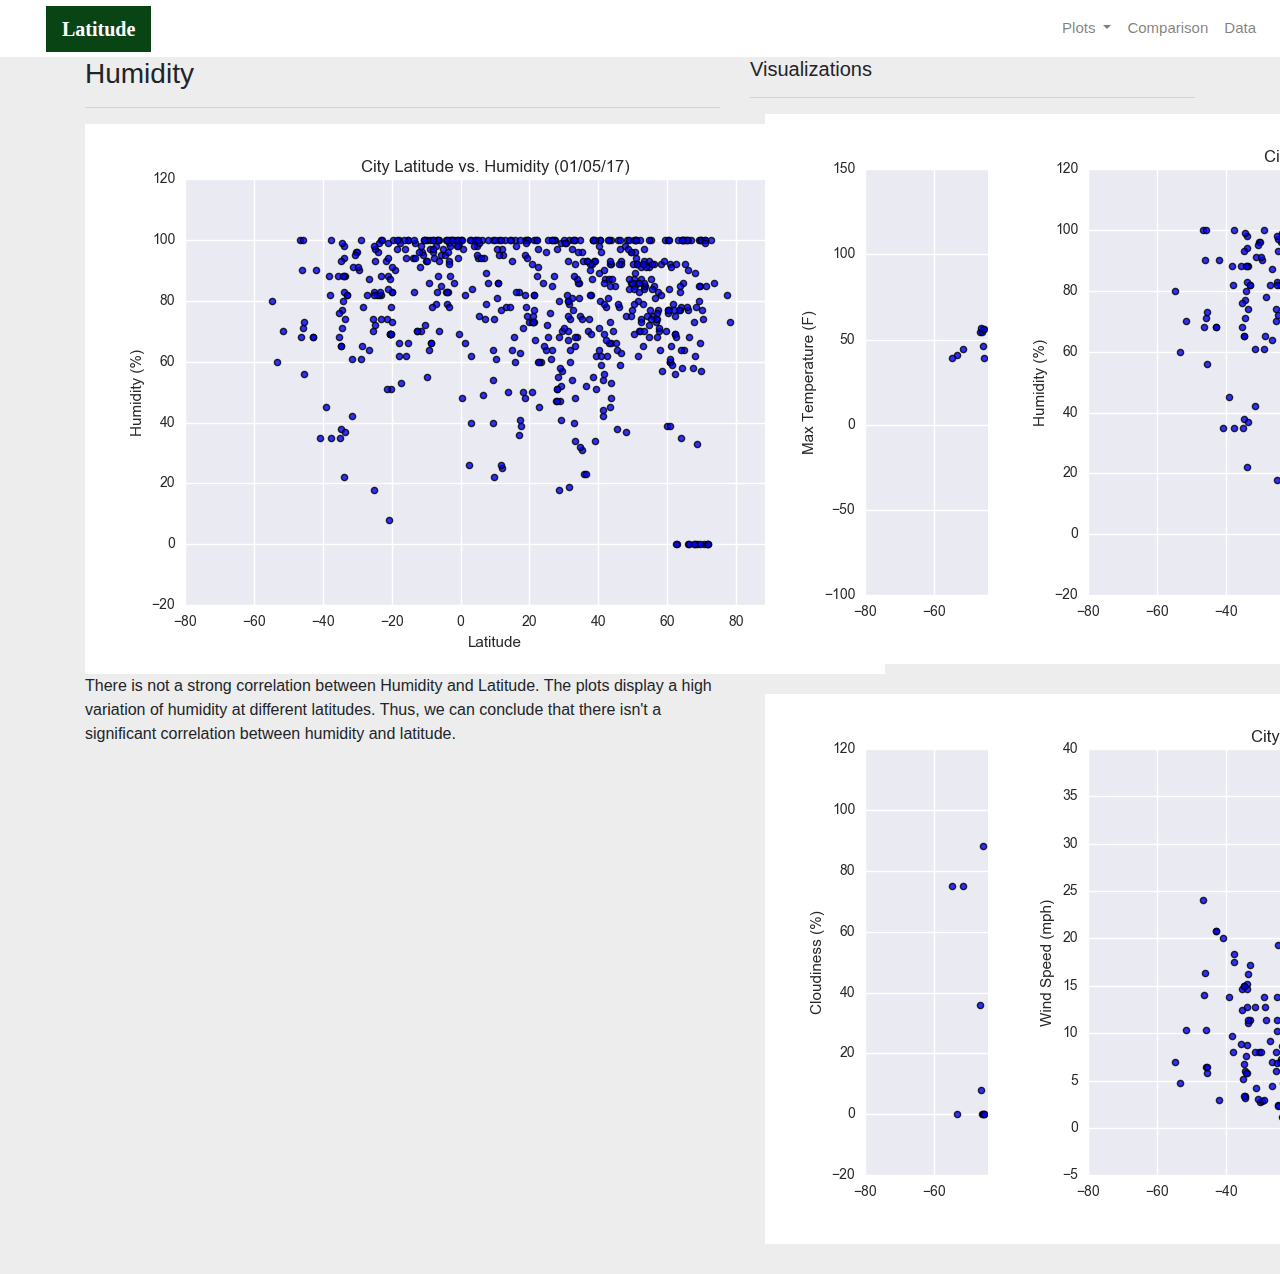
<file: Web-Design-Challenge/humidity.html>
<!DOCTYPE html>
<html>

<head>
  <meta charset="utf-8" />
  <meta http-equiv="X-UA-Compatible" content="IE=edge">
  <title>Bootstrap Visualization Dashboard</title>
  <meta name="viewport" content="width=device-width, initial-scale=1">


  <link rel="stylesheet" href="https://maxcdn.bootstrapcdn.com/bootstrap/4.0.0/css/bootstrap.min.css" integrity="sha384-Gn5384xqQ1aoWXA+058RXPxPg6fy4IWvTNh0E263XmFcJlSAwiGgFAW/dAiS6JXm"
    crossorigin="anonymous">

  <link rel="stylesheet" type="text/css" href="style.css">

</head>

<body>
  <div class="navigation">
    <nav class="navbar navbar-expand-lg navbar-light">
      <a class="navbar-brand" style="background-color: #094414;" href="index.html">Latitude</a>
      <button class="navbar-toggler  border border-white" type="button" data-toggle="collapse" data-target="#navbarNavDropdown"
        aria-controls="navbarNavDropdown" aria-expanded="false" aria-label="Toggle navigation">
        <span class="navbar-toggler-icon"></span>
      </button>
      <div class="collapse navbar-collapse" id="navbarNavDropdown">
        <ul class="navbar-nav ml-auto">
          <li class="nav-item dropdown">
            <a class="nav-link dropdown-toggle" href="#" id="navbarDropdownMenuLink" data-toggle="dropdown"
              aria-haspopup="true" aria-expanded="false">
              Plots
            </a>
            <div class="dropdown-menu" aria-labelledby="navbarDropdownMenuLink">
              <a class="dropdown-item" href="Max_temp.html">Max Temperature</a>
              <a class="dropdown-item active" href="humidity.html">Humidity</a>
              <a class="dropdown-item" href="cloudiness.html">Cloudiness</a>
              <a class="dropdown-item" href="wind_speed.html">Wind Speed</a>
            </div>
          </li>
          <li class="nav-item">
            <a class="nav-link" href="comparisons.html">Comparison</a>
          </li>
          <li class="nav-item">
            <a class="nav-link" href="data.html">Data</a>
          </li>

        </ul>
      </div>
    </nav>
  </div>
  <div class="container">
    <div class="row">
      <div class="col-lg-7 col-md-12">
        <div class="box">
          <h3 class="title">Humidity</h3>
          <hr>
          <img src="Resources/images/Fig2.png" alt="Humidity Graph">
          <p>There is not a strong correlation between Humidity and Latitude. The plots display a high variation of
            humidity at different latitudes. Thus, we can conclude that there isn't a significant
            correlation between humidity and latitude.</p>
        </div>
      </div>
      <div class="col-lg-5 col-md-12">
        <div class="box">
          <h5 class="title">Visualizations</h5>
          <hr>


          <div class="container">
            <div class="row" style="padding-bottom: 30px;">
              <div class="col-6">
                <a href="Max_temp.html">
                  <img class="panel" src="Resources/images/Fig1.png" alt="Max Temperature Image">
                </a>
              </div>
              <div class="col-6">
                <a href="humidity.html">
                  <img class="panel active" src="Resources/images/Fig2.png" alt="Humidity Graph">
                </a>
              </div>
            </div>

            <div class="row" style="padding-bottom: 30px;">
              <div class="col-6">
                <a href="cloudiness.html">
                  <img class="panel" src="Resources/images/Fig3.png" alt="Cloudiness Graph">
                </a>
              </div>
              <div class="col-6">
                <a href="wind_speed.html">
                  <img class="panel" src="Resources/images/Fig4.png" alt="Wind Speed Graph">
                </a>
              </div>


            </div>
          </div>


        </div>
      </div>
    </div>
  </div>

</body>

</html>
</file>
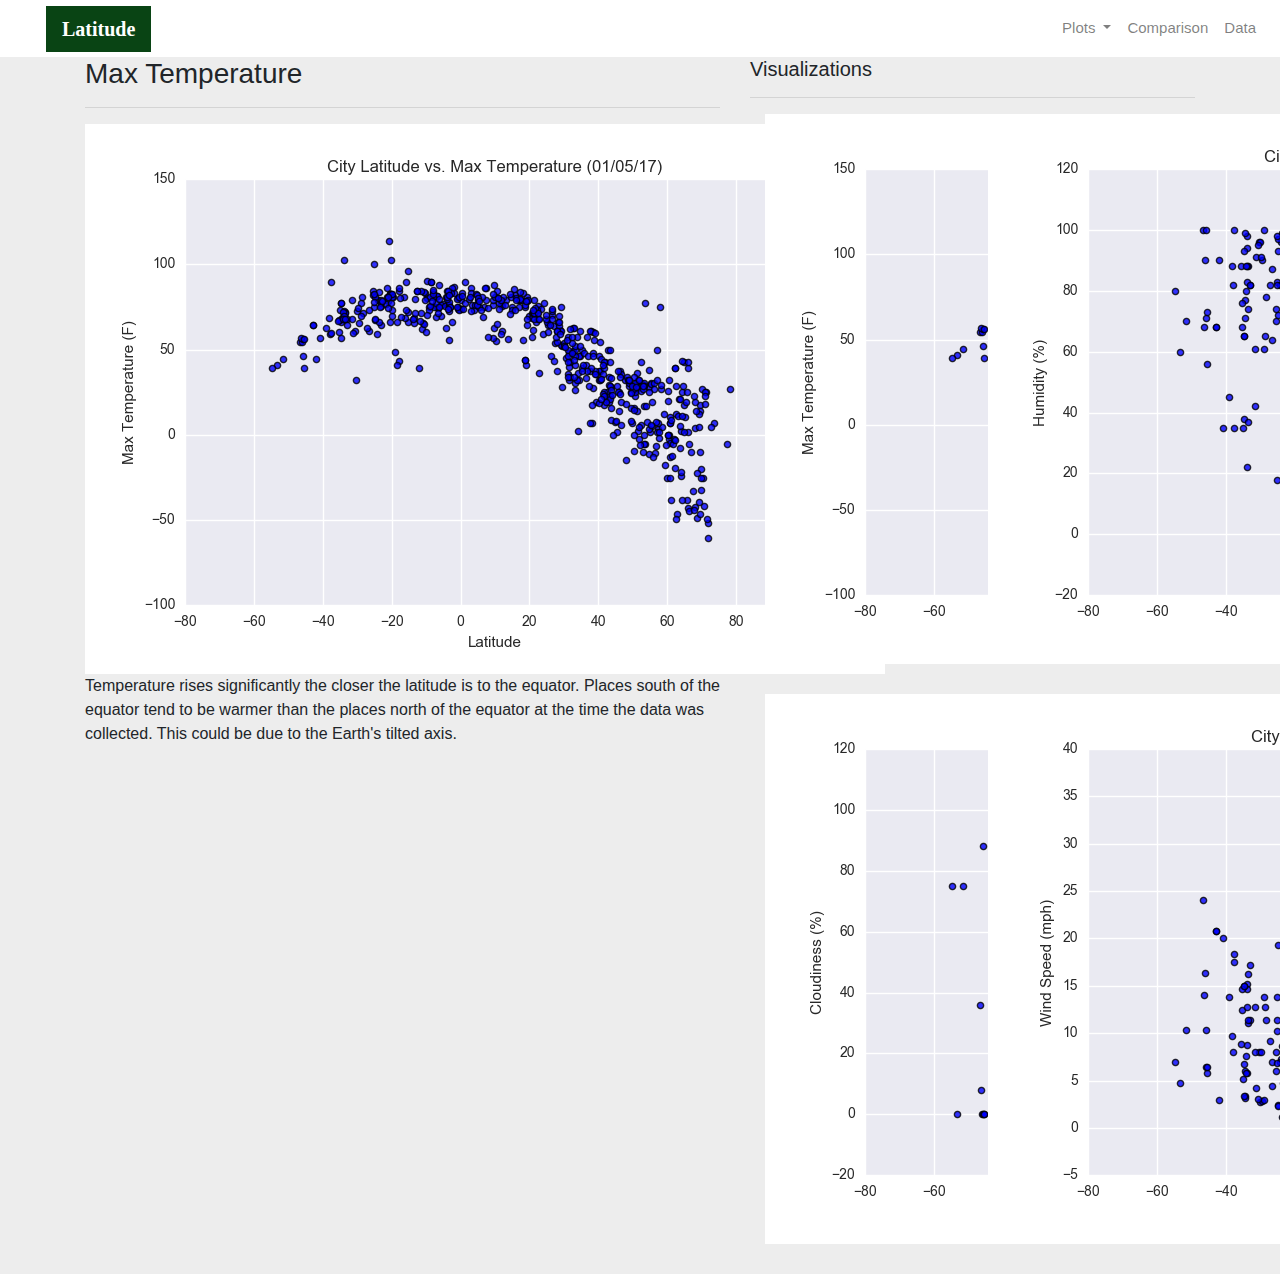
<file: Web-Design-Challenge/Max_temp.html>
<!DOCTYPE html>
<html>

<head>
  <meta charset="utf-8" />
  <meta http-equiv="X-UA-Compatible" content="IE=edge">
  <title>Bootstrap Visualization Dashboard</title>
  <meta name="viewport" content="width=device-width, initial-scale=1">

  <link rel="stylesheet" href="https://maxcdn.bootstrapcdn.com/bootstrap/4.0.0/css/bootstrap.min.css" integrity="sha384-Gn5384xqQ1aoWXA+058RXPxPg6fy4IWvTNh0E263XmFcJlSAwiGgFAW/dAiS6JXm"
    crossorigin="anonymous">

  <link rel="stylesheet" type="text/css" href="style.css">

</head>

<body>
  <div class="navigation">
    <nav class="navbar navbar-expand-lg navbar-light">
      <a class="navbar-brand" style="background-color: #094414;" href="index.html">Latitude</a>
      <button class="navbar-toggler  border border-white" type="button" data-toggle="collapse" data-target="#navbarNavDropdown"
        aria-controls="navbarNavDropdown" aria-expanded="false" aria-label="Toggle navigation">
        <span class="navbar-toggler-icon"></span>
      </button>
      <div class="collapse navbar-collapse" id="navbarNavDropdown">
        <ul class="navbar-nav ml-auto">
          <li class="nav-item dropdown">
            <a class="nav-link dropdown-toggle" href="#" id="navbarDropdownMenuLink" data-toggle="dropdown"
              aria-haspopup="true" aria-expanded="false">
              Plots
            </a>
            <div class="dropdown-menu" aria-labelledby="navbarDropdownMenuLink">
              <a class="dropdown-item active" href="Max_temp.html">Max Temperature</a>
              <a class="dropdown-item" href="humidity.html">Humidity</a>
              <a class="dropdown-item" href="cloudiness.html">Cloudiness</a>
              <a class="dropdown-item" href="wind_speed.html">Wind Speed</a>
            </div>
          </li>
          <li class="nav-item">
            <a class="nav-link" href="comparisons.html">Comparison</a>
          </li>
          <li class="nav-item">
            <a class="nav-link" href="data.html">Data</a>
          </li>

        </ul>
      </div>
    </nav>
  </div>
  <div class="container">
    <div class="row">
      <div class="col-lg-7 col-md-12">
        <div class="box" style="padding-bottom: 5px;">
          <h3 class="title">Max Temperature</h3>
          <hr>
          <img src="Resources/images/Fig1.png" alt="Max Temperature Graph">
          <p>Temperature rises significantly the closer the latitude is to the equator.
            Places south of the equator tend to be warmer than the places north of the equator at the time
            the data was collected. This could be due to the Earth's tilted axis.</p>
        </div>
      </div>
      <div class="col-lg-5 col-md-12">
        <div class="box">
          <h5 class="title">Visualizations</h5>
          <hr>


          <div class="container">
            <div class="row" style="padding-bottom: 30px;">
              <div class="col-6">
                <a href="Max_temp.html">
                  <img class="panel active" src="Resources/images/Fig1.png" alt="Max Temperature Image">
                </a>
              </div>
              <div class="col-6">
                <a href="humidity.html">
                  <img class="panel" src="Resources/images/Fig2.png" alt="Humidity Graph">
                </a>
              </div>
            </div>

            <div class="row" style="padding-bottom: 30px;">
              <div class="col-6">
                <a href="cloudiness.html">
                  <img class="panel" src="Resources/images/Fig3.png" alt="Cloudiness Graph">
                </a>
              </div>
              <div class="col-6">
                <a href="wind_speed.html">
                  <img class="panel" src="Resources/images/Fig4.png" alt="Wind Speed Graph">
                </a>
              </div>


            </div>
          </div>


        </div>
      </div>
    </div>
  </div>

</body>

</html>
</file>
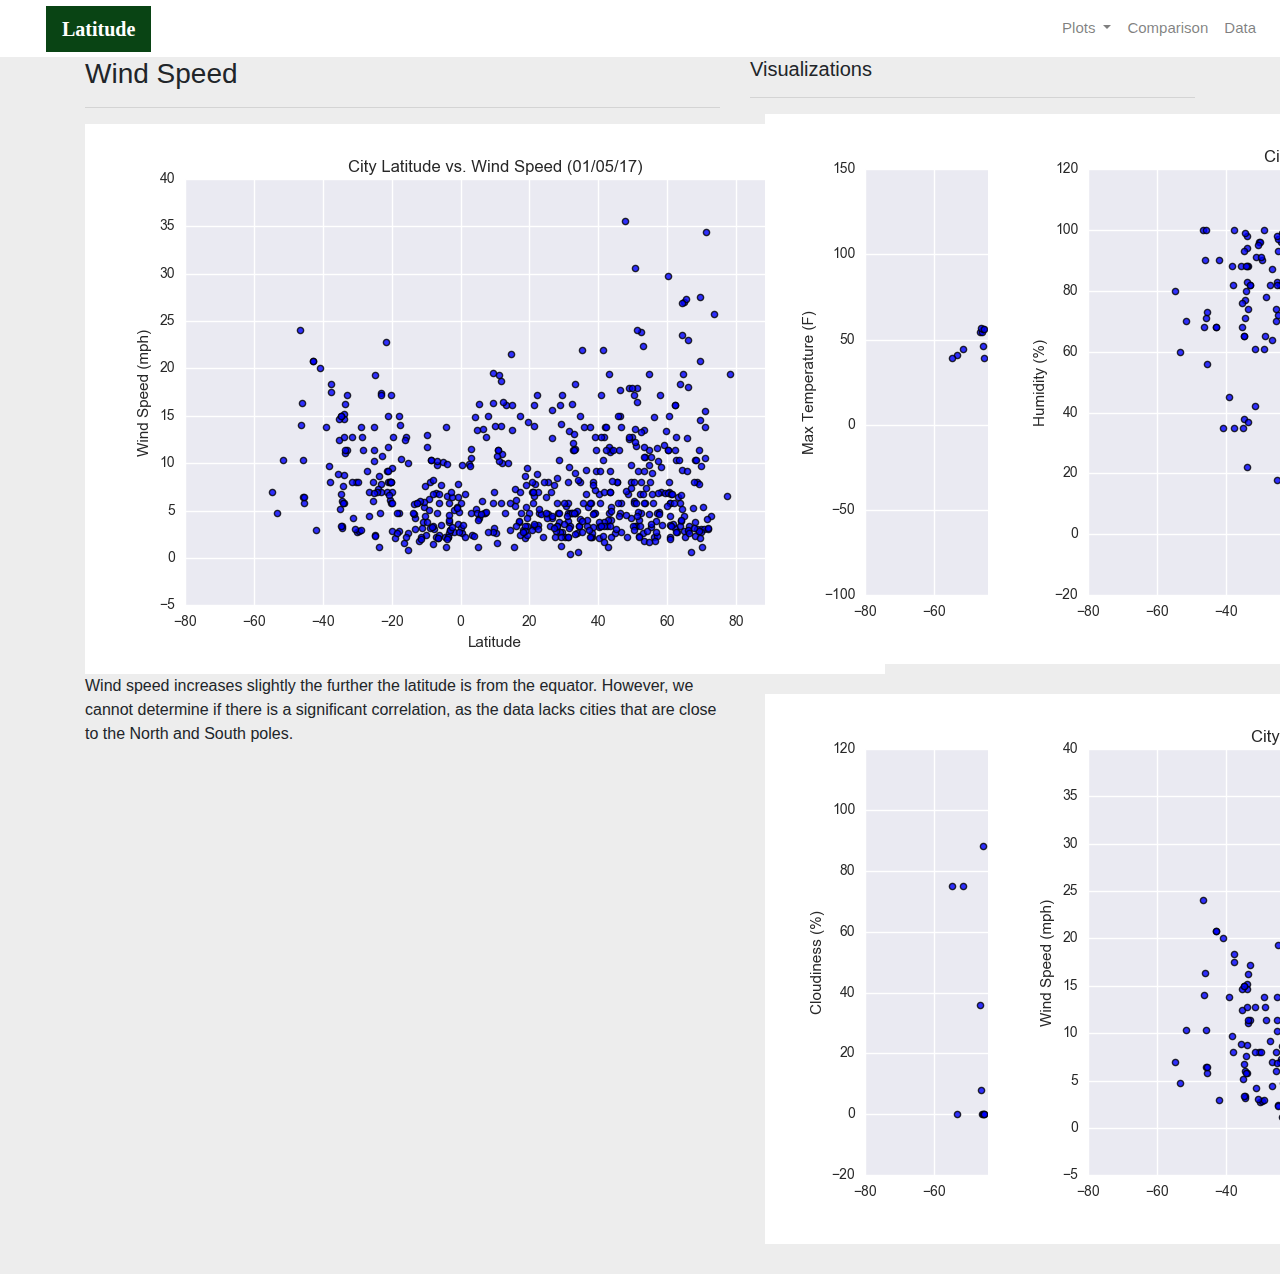
<file: Web-Design-Challenge/wind_speed.html>
<!DOCTYPE html>
<html>

<head>
  <meta charset="utf-8" />
  <meta http-equiv="X-UA-Compatible" content="IE=edge">
  <title>Bootstrap Visualization Dashboard</title>
  <meta name="viewport" content="width=device-width, initial-scale=1">

  <link rel="stylesheet" href="https://maxcdn.bootstrapcdn.com/bootstrap/4.0.0/css/bootstrap.min.css" integrity="sha384-Gn5384xqQ1aoWXA+058RXPxPg6fy4IWvTNh0E263XmFcJlSAwiGgFAW/dAiS6JXm"
    crossorigin="anonymous">

  <link rel="stylesheet" type="text/css" href="style.css">
</head>

<body>
  <div class="navigation">
    <nav class="navbar navbar-expand-lg navbar-light">
      <a class="navbar-brand" style="background-color: #094414;" href="index.html">Latitude</a>
      <button class="navbar-toggler border border-white" type="button" data-toggle="collapse" data-target="#navbarNavDropdown"
        aria-controls="navbarNavDropdown" aria-expanded="false" aria-label="Toggle navigation">
        <span class="navbar-toggler-icon"></span>
      </button>
      <div class="collapse navbar-collapse" id="navbarNavDropdown">
        <ul class="navbar-nav ml-auto">
          <li class="nav-item dropdown">
            <a class="nav-link dropdown-toggle" href="#" id="navbarDropdownMenuLink" data-toggle="dropdown"
              aria-haspopup="true" aria-expanded="false">
              Plots
            </a>
            <div class="dropdown-menu" aria-labelledby="navbarDropdownMenuLink">
              <a class="dropdown-item" href="Max_temp.html">Max Temperature</a>
              <a class="dropdown-item" href="humidity.html">Humidity</a>
              <a class="dropdown-item" href="cloudiness.html">Cloudiness</a>
              <a class="dropdown-item active" href="wind_speed.html">Wind Speed</a>
            </div>
          </li>
          <li class="nav-item">
            <a class="nav-link" href="comparisons.html">Comparison</a>
          </li>
          <li class="nav-item">
            <a class="nav-link" href="data.html">Data</a>
          </li>

        </ul>
      </div>
    </nav>
  </div>
  <div class="container">
    <div class="row">
      <div class="col-lg-7 col-md-12">
        <div class="box">
          <h3 class="title">Wind Speed</h3>
          <hr>
          <img src="Resources/images/Fig4.png" alt="Wind Speed Graph">
          <p>Wind speed increases slightly the further the latitude is from the equator. However, we cannot
            determine if there is a significant correlation, as the data lacks cities that are close to the
            North and South poles.</p>
        </div>
      </div>
      <div class="col-lg-5 col-md-12">
        <div class="box">
          <h5 class="title">Visualizations</h5>
          <hr>
          <div class="container">
            <div class="row" style="padding-bottom: 30px;">
              <div class="col-6">
                <a href="Max_temp.html">
                  <img class="panel" src="Resources/images/Fig1.png" alt="Max Temperature Image">
                </a>
              </div>
              <div class="col-6">
                <a href="humidity.html">
                  <img class="panel" src="Resources/images/Fig2.png" alt="Humidity Graph">
                </a>
              </div>
            </div>
            <div class="row" style="padding-bottom: 30px;">
              <div class="col-6">
                <a href="cloudiness.html">
                  <img class="panel" src="Resources/images/Fig3.png" alt="Cloudiness Graph">
                </a>
              </div>
              <div class="col-6">
                <a href="wind_speed.html">
                  <img class="panel active" src="Resources/images/Fig4.png" alt="Wind Speed Graph">
                </a>
              </div>
            </div>
          </div>
        </div>
      </div>
    </div>
  </div>

</body>

</html>
</file>
<file: Web-Design-Challenge/style.css>
body{
    background-color: #EDEDED; 
}
.navbar{
    max-height: 57px; 
}
.navigation .navbar-brand{
    color: white; 
    margin-left: 30px; 
    padding: inherit; 
    font-weight: bold; 
    background-color: #094414;
    font-family: Georgia, 'Times New Roman', Times, serif;
}
.navbar{
    background-color: white; 
    font-size: 15px; 
}
.active, .dropdown-menu .dropdown-item:active a:hover{
    background-color:#E7E7E7!important; 
}
.dropdown-item{
    color: #6D8092 !important; 
}
.dropdown .dropdown-menu .dropdown-item:active, .dropdown .dropdown-menu .dropdown-item:hover{
    background-color:#E7E7E7 !important; 
}
a{
    color: #6D8092;
    font-size: 15px; 
}
.nav-link:hover{
    background-color:#E7E7E7 !important;
   }

.navbar-brand:hover{
color: rgb(175, 175, 175) !important;
}

@media(max-width: 992px){
    .navbar-expand-lg{
    background-color: #094414 !important;
    }
    .navbar{
        max-height: none; 
        padding: inherit;
    }
    .navbar div{
        margin: inherit; 
        background-color: white;  
    }
    .navbar-brand{
        padding: 10px !important; 
    }
    
    button{
        margin-right: 30px; 
    }
    button:focus {
    
        outline: 1px dotted;
        outline: 5px auto -webkit-focusring-color;
        
        }

img{
    width:100% !important;
    height:100% !important;
}
.active, .panel:hover{
    border-color:#094414;
    border-style: solid; 
    
}
.vizualization{
    width:15% !important;
    height:15% !important;
}

.title{
    color: #094414;  
    font-family: Georgia, 'Times New Roman', Times, serif;
    font-weight: bolder; 
    padding-top: 25px; 
}
p{
 color: #6D8092;
 font-family: Arial, Helvetica, sans-serif;
 font-size: 17px; 
}
.box {
    margin-top: 60px; 
    margin-bottom: 62px; 
    padding: 10px 20px 15px; 
    color:black;
    background-color: white; 

  }
  .table{
    font-size: 15px; 
    border-top-color: white !important; 
}
footer{
background-color: #666666; 
border-top-style: solid; 
border-top-width: 5px; 
border-top-color: #094414;
color: white; 
min-height: 55px; 
font-family: Arial, Helvetica, sans-serif;
font-size: 15px; 
text-align: center; 
position: fixed;
left: 0;
bottom: 0;
width: 100%;
padding-top: 15px; 
}

}
</file>
